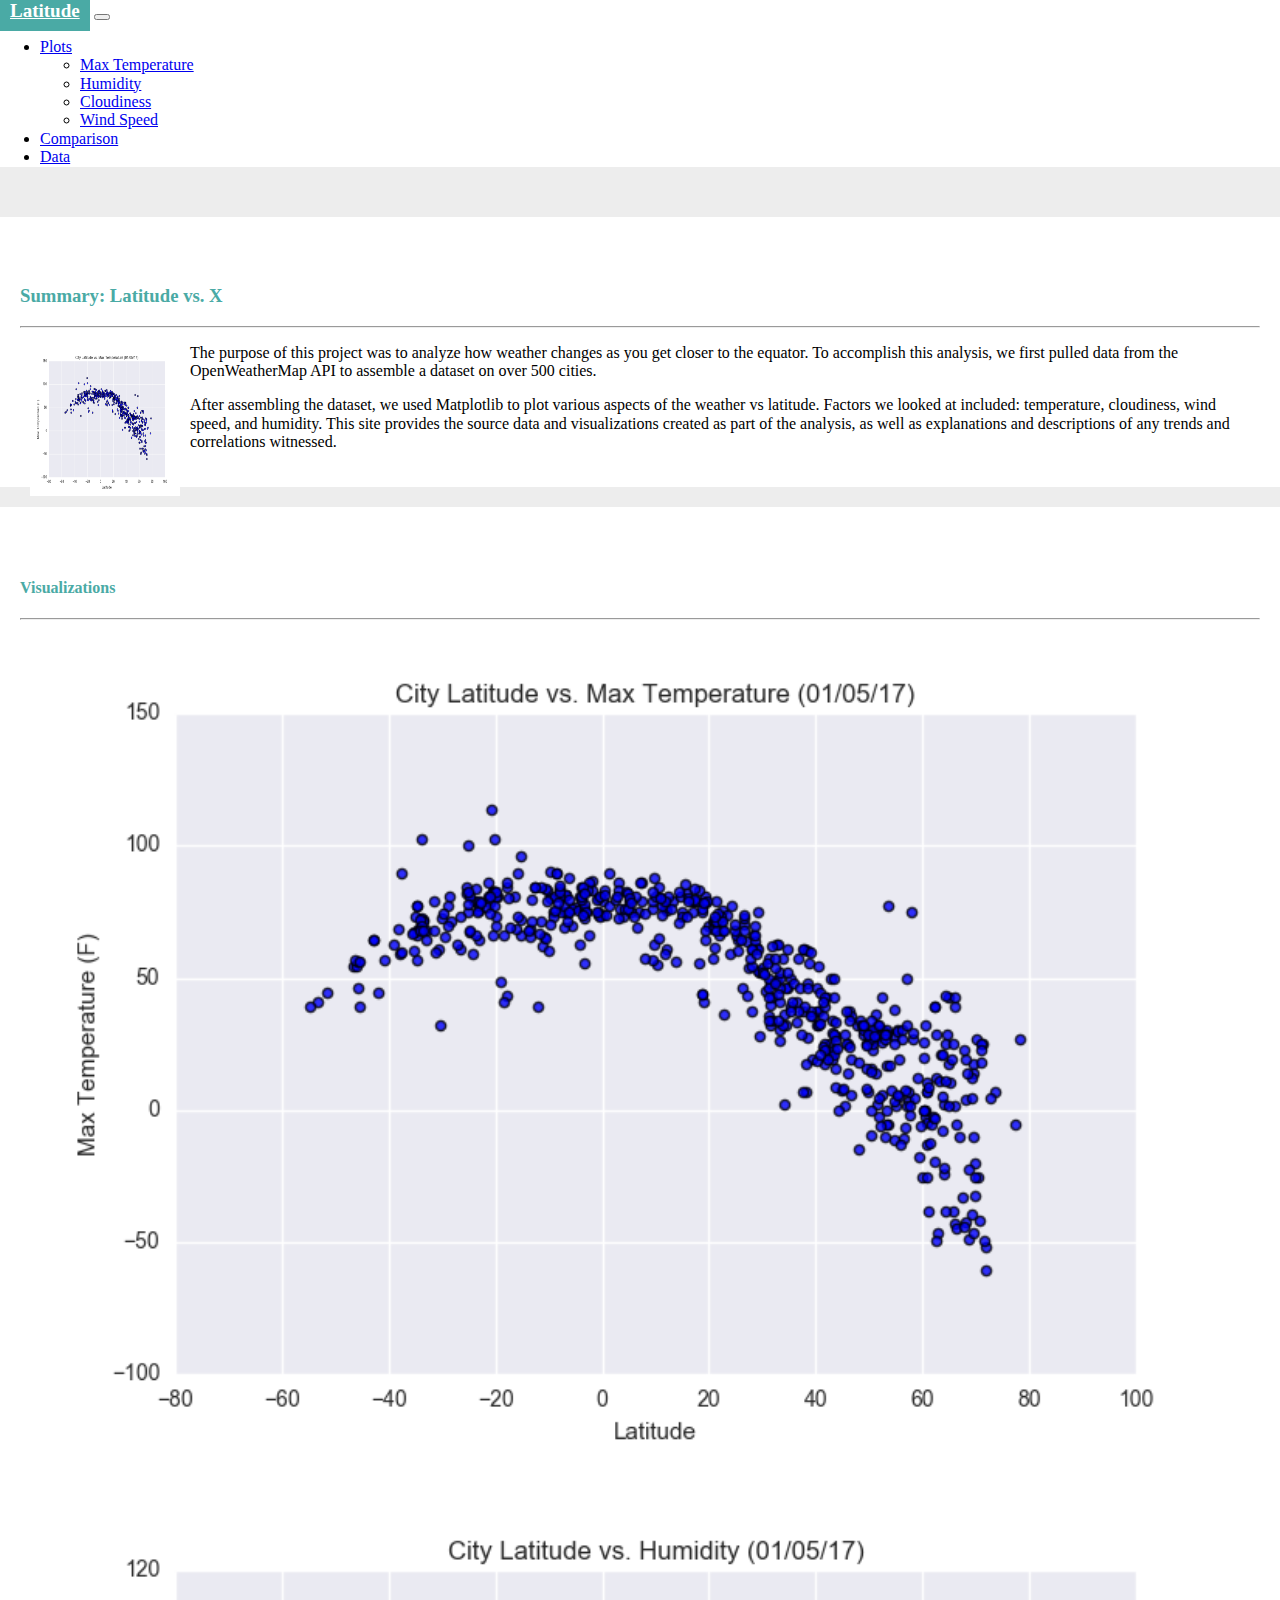
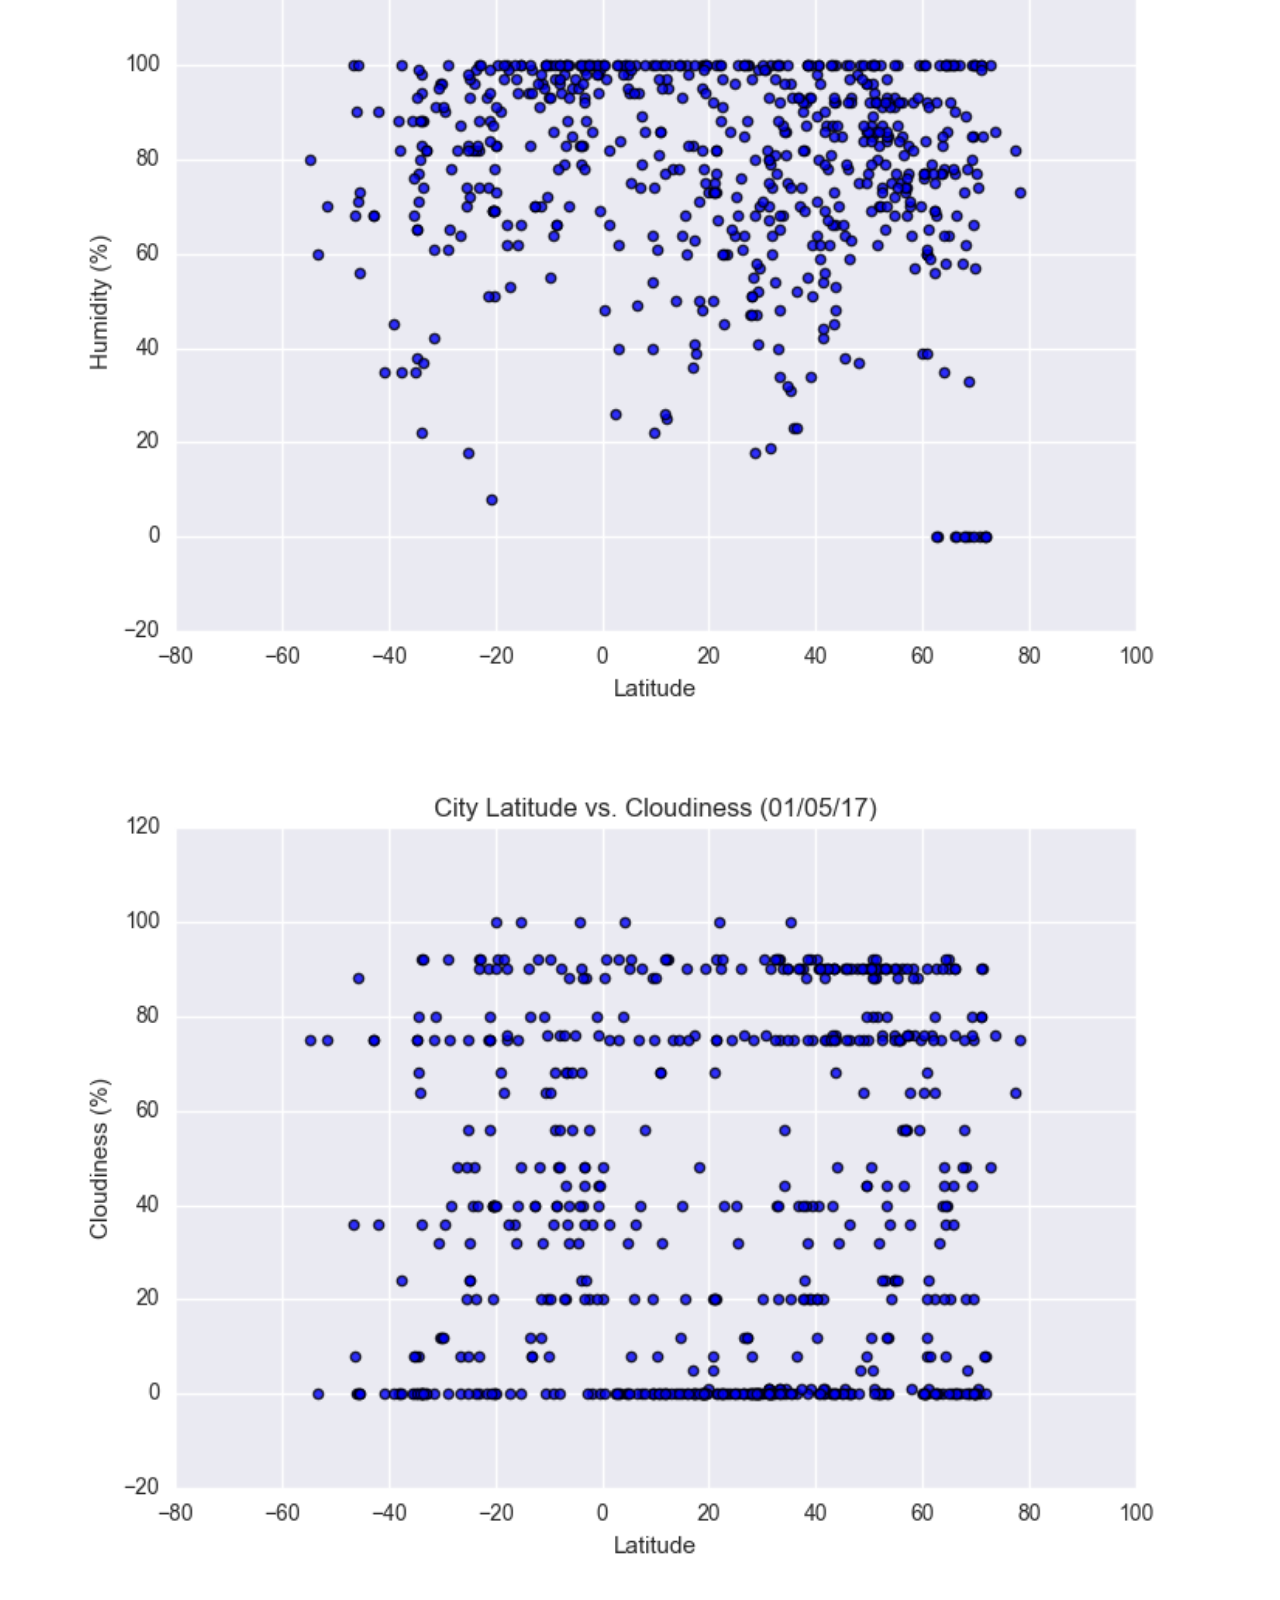
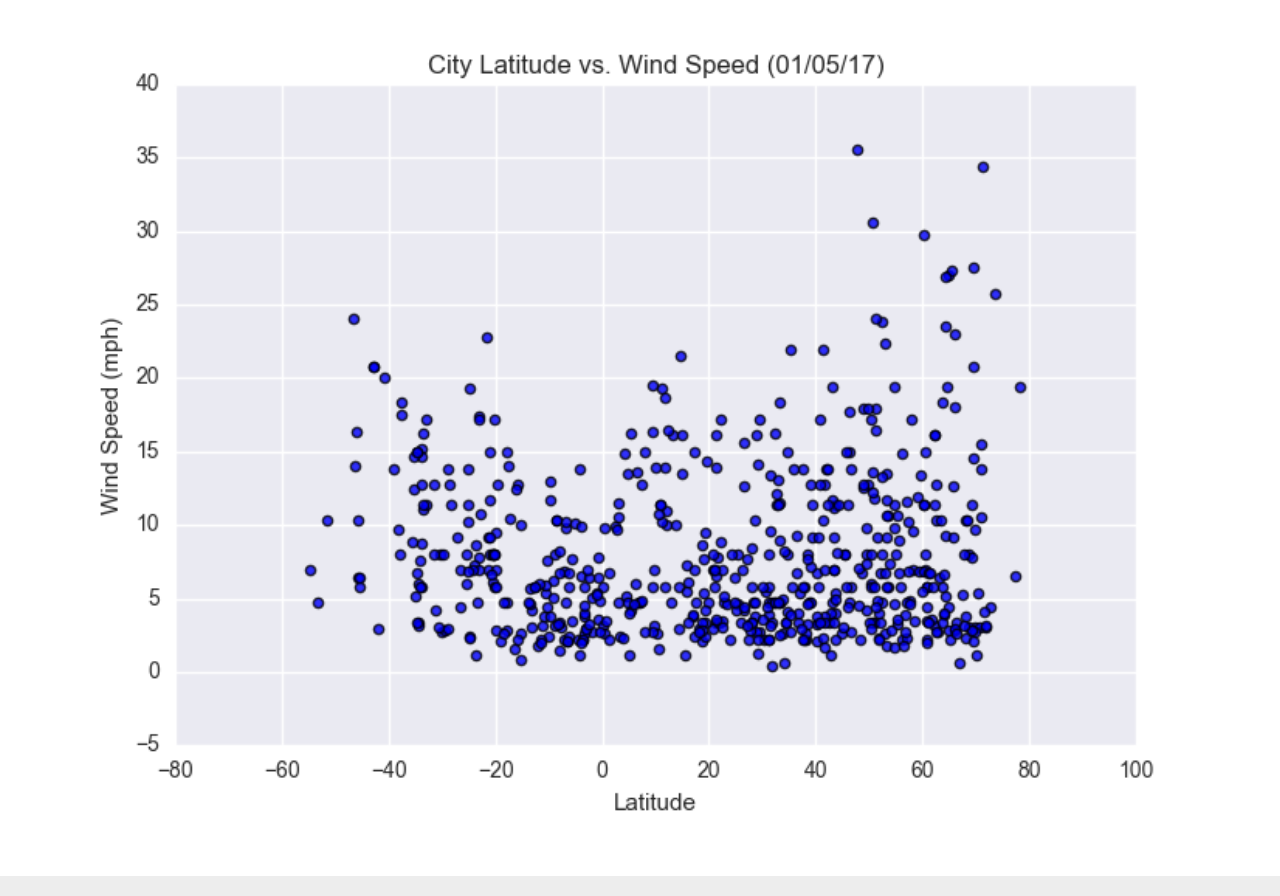
<file: WebVisualizations/index.html>
<!doctype html>
<html lang="en">
  <head>
    <!-- Required meta tags -->
    <meta charset="utf-8">
    <meta name="viewport" content="width=device-width, initial-scale=1">

    <!-- Bootstrap CSS -->
    <link href="https://cdn.jsdelivr.net/npm/bootstrap@5.0.0-beta2/dist/css/bootstrap.min.css" 
    rel="stylesheet" integrity="sha384-BmbxuPwQa2lc/FVzBcNJ7UAyJxM6wuqIj61tLrc4wSX0szH/Ev+nYRRuWlolflfl" 
    crossorigin="anonymous">
    <!-- CSS -->
    <link rel="stylesheet" href="Resources/normalize.css">
    <link rel="stylesheet" href="Resources/styles.css">

    <title>Latitude - Latitude Analysis</title>
  </head>
  <body>
    <nav class="navbar navbar-expand-lg navbar-light"  style="padding: 0px;">
      <div class="container-fluid">
        <a class="navbar-brand" href="index.html" style="color: #fff;">Latitude</a>
        <button class="navbar-toggler" type="button" data-bs-toggle="collapse" data-bs-target="#navbarNavDropdown" aria-controls="navbarNavDropdown" aria-expanded="false" aria-label="Toggle navigation">
          <span class="navbar-toggler-icon"></span>
        </button>
        <div class="collapse navbar-collapse flex-row-reverse" id="navbarNavDropdown">
          <ul class="navbar-nav">      
            <li class="nav-item dropdown">
              <a class="nav-link dropdown-toggle" href="#" id="navbarDropdownMenuLink" role="button" data-bs-toggle="dropdown" aria-expanded="false">
                Plots
              </a>
              <ul class="dropdown-menu" aria-labelledby="navbarDropdownMenuLink">
                <li><a class="dropdown-item" href="visualizations/max_temp.html">Max Temperature</a></li>
                <li><a class="dropdown-item" href="visualizations/humidity.html">Humidity</a></li>
                <li><a class="dropdown-item" href="visualizations/cloudiness.html">Cloudiness</a></li>
                <li><a class="dropdown-item" href="visualizations/wind_speed.html">Wind Speed</a></li>
              </ul>
            </li>
            <li class="nav-item">
              <a class="nav-link" href="comparison.html">Comparison</a>
            </li>
            <li class="nav-item">
              <a class="nav-link" href="data.html">Data</a>
            </li>
          </ul>
        </div>
      </div>
    </nav>
     
        <div class="container content">    
            <div class="row justify-content-center" >
              <div class="col-lg-auto divider">                                        
              </div>  
                <div class="col-lg-6 summary">
                    <div class="col-lg-12">
                        <h3>Summary: Latitude vs. X </h3>
                        <hr>
                        <div class="thumbnail">
                            <img class="txtwrap" src="assets/images/Fig1.png " alt="temperature" height="150px" width="150px">
                        </div>
                        <p>The purpose of this project was to analyze how weather changes as you get closer to the equator. To accomplish this analysis, we first pulled data from the OpenWeatherMap API to assemble a dataset on over 500 cities.  </p> 
                        
                        <p>After assembling the dataset, we used Matplotlib to plot various aspects of the weather vs latitude. Factors we looked at included: temperature, cloudiness, wind speed, and humidity. This site provides the source data and visualizations created as part of the analysis, as well as explanations and descriptions of any trends and correlations witnessed.</p>
                    </div>
                </div>            
                <div class="col-lg-auto divider">
                </div> 
                <div class="col-lg-3 visualizations card-padding">
                  <div class="card"></div>
                    <div class="col-lg-12">
                        <h4>Visualizations</h4>
                        <hr>
                        <div class="row">
                            <div class="col-3 col-lg-6">
                                <a href="visualizations/max_temp.html"><img src="assets/images/Fig1.png" width="100%"  alt="temperature"></a> 
                            </div>
                            <div class="col-3 col-lg-6">
                                <a href="visualizations/humidity.html"><img src="assets/images/Fig2.png" width="100%" alt="humidity"></a>
                            </div>                       
                            <div class="col-3 col-lg-6">
                                <a href="visualizations/cloudiness.html"><img src="assets/images/Fig3.png" width="100%"  alt="cloudiness"></a>
                            </div>    
                            <div class="col-3 col-lg-6">
                                <a href="visualizations/wind_speed.html"><img src="assets/images/Fig4.png"width="100%"  alt="wind speed"></a>
                            </div>
                        </div>
                    </div>
                </div>
                <div class="col-lg-3 divider">                                        
                </div>
            </div>
        </div>       


    
    <script src="https://cdn.jsdelivr.net/npm/bootstrap@5.0.0-beta2/dist/js/bootstrap.bundle.min.js" integrity="sha384-b5kHyXgcpbZJO/tY9Ul7kGkf1S0CWuKcCD38l8YkeH8z8QjE0GmW1gYU5S9FOnJ0" crossorigin="anonymous"></script>
    <!--
    <script src="https://cdn.jsdelivr.net/npm/@popperjs/core@2.6.0/dist/umd/popper.min.js" integrity="sha384-KsvD1yqQ1/1+IA7gi3P0tyJcT3vR+NdBTt13hSJ2lnve8agRGXTTyNaBYmCR/Nwi" crossorigin="anonymous"></script>
    <script src="https://cdn.jsdelivr.net/npm/bootstrap@5.0.0-beta2/dist/js/bootstrap.min.js" integrity="sha384-nsg8ua9HAw1y0W1btsyWgBklPnCUAFLuTMS2G72MMONqmOymq585AcH49TLBQObG" crossorigin="anonymous"></script>
    -->
  </body>
</html>
</file>
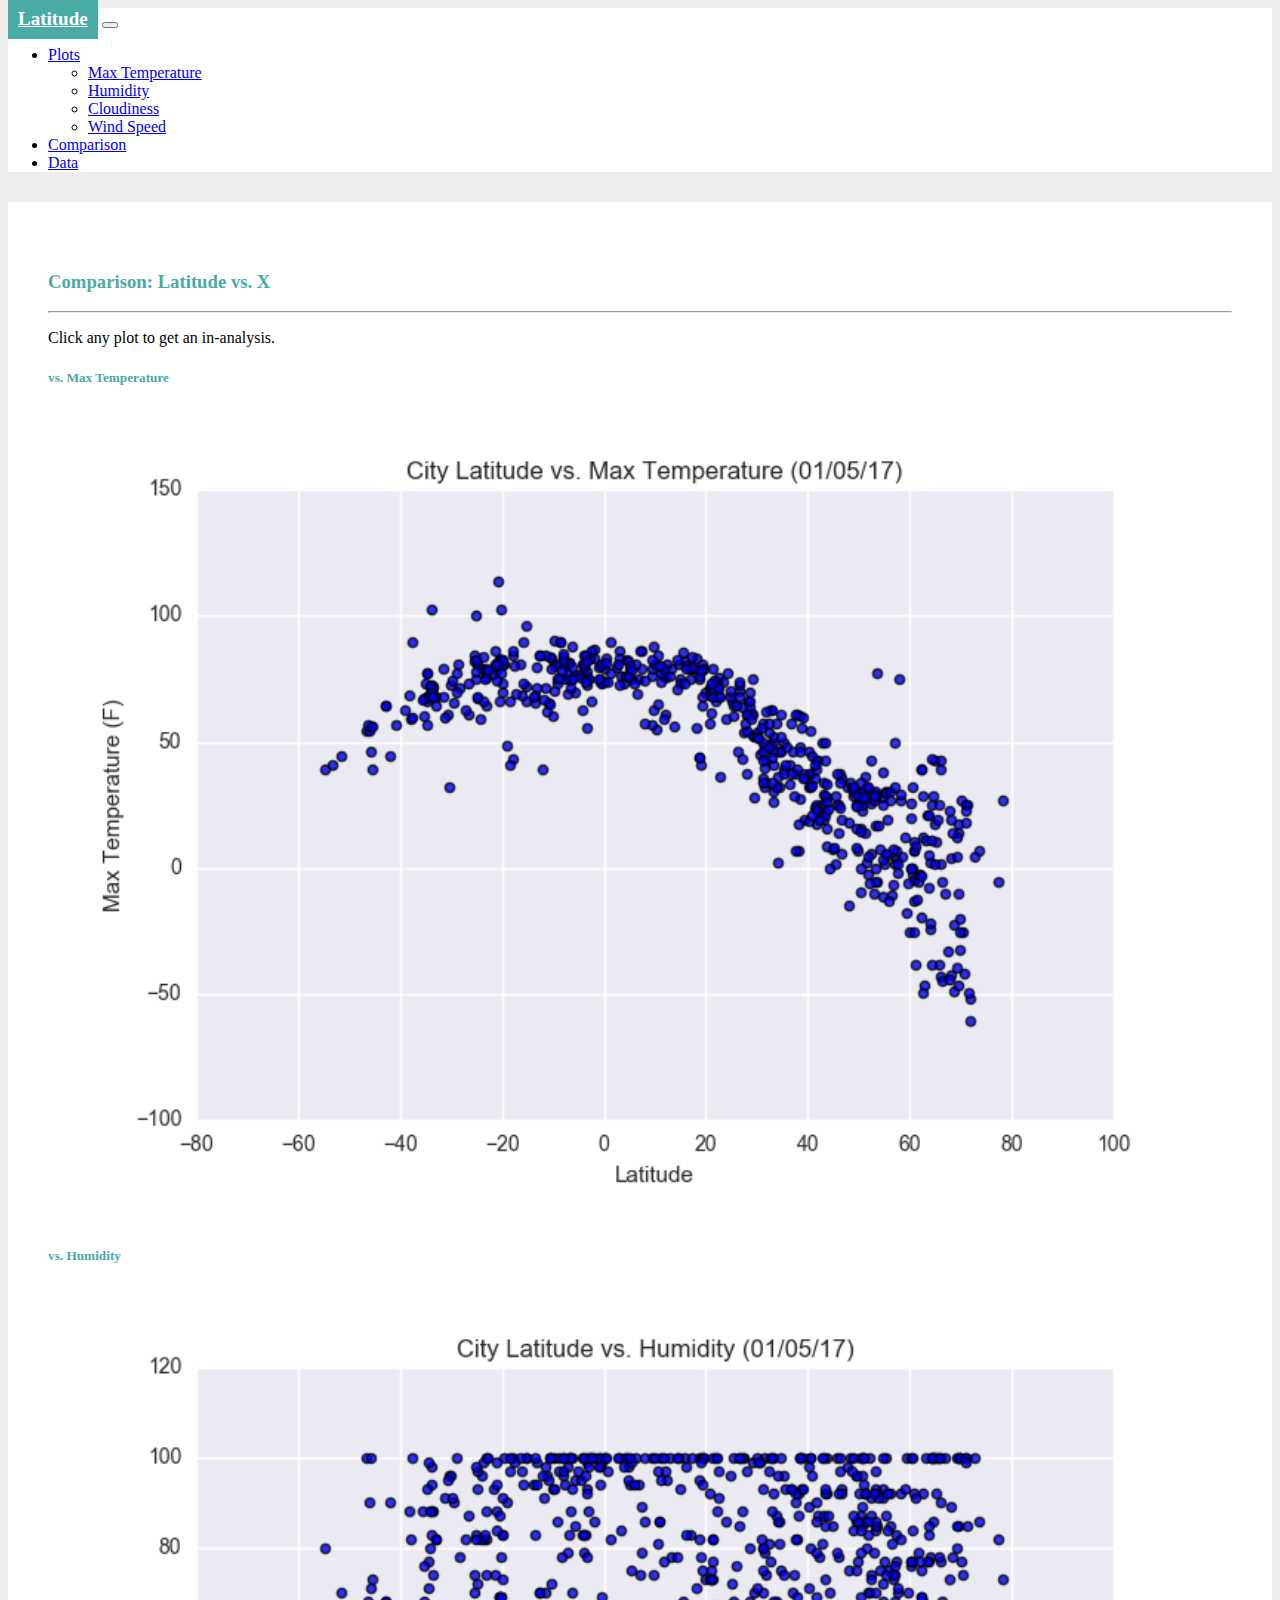
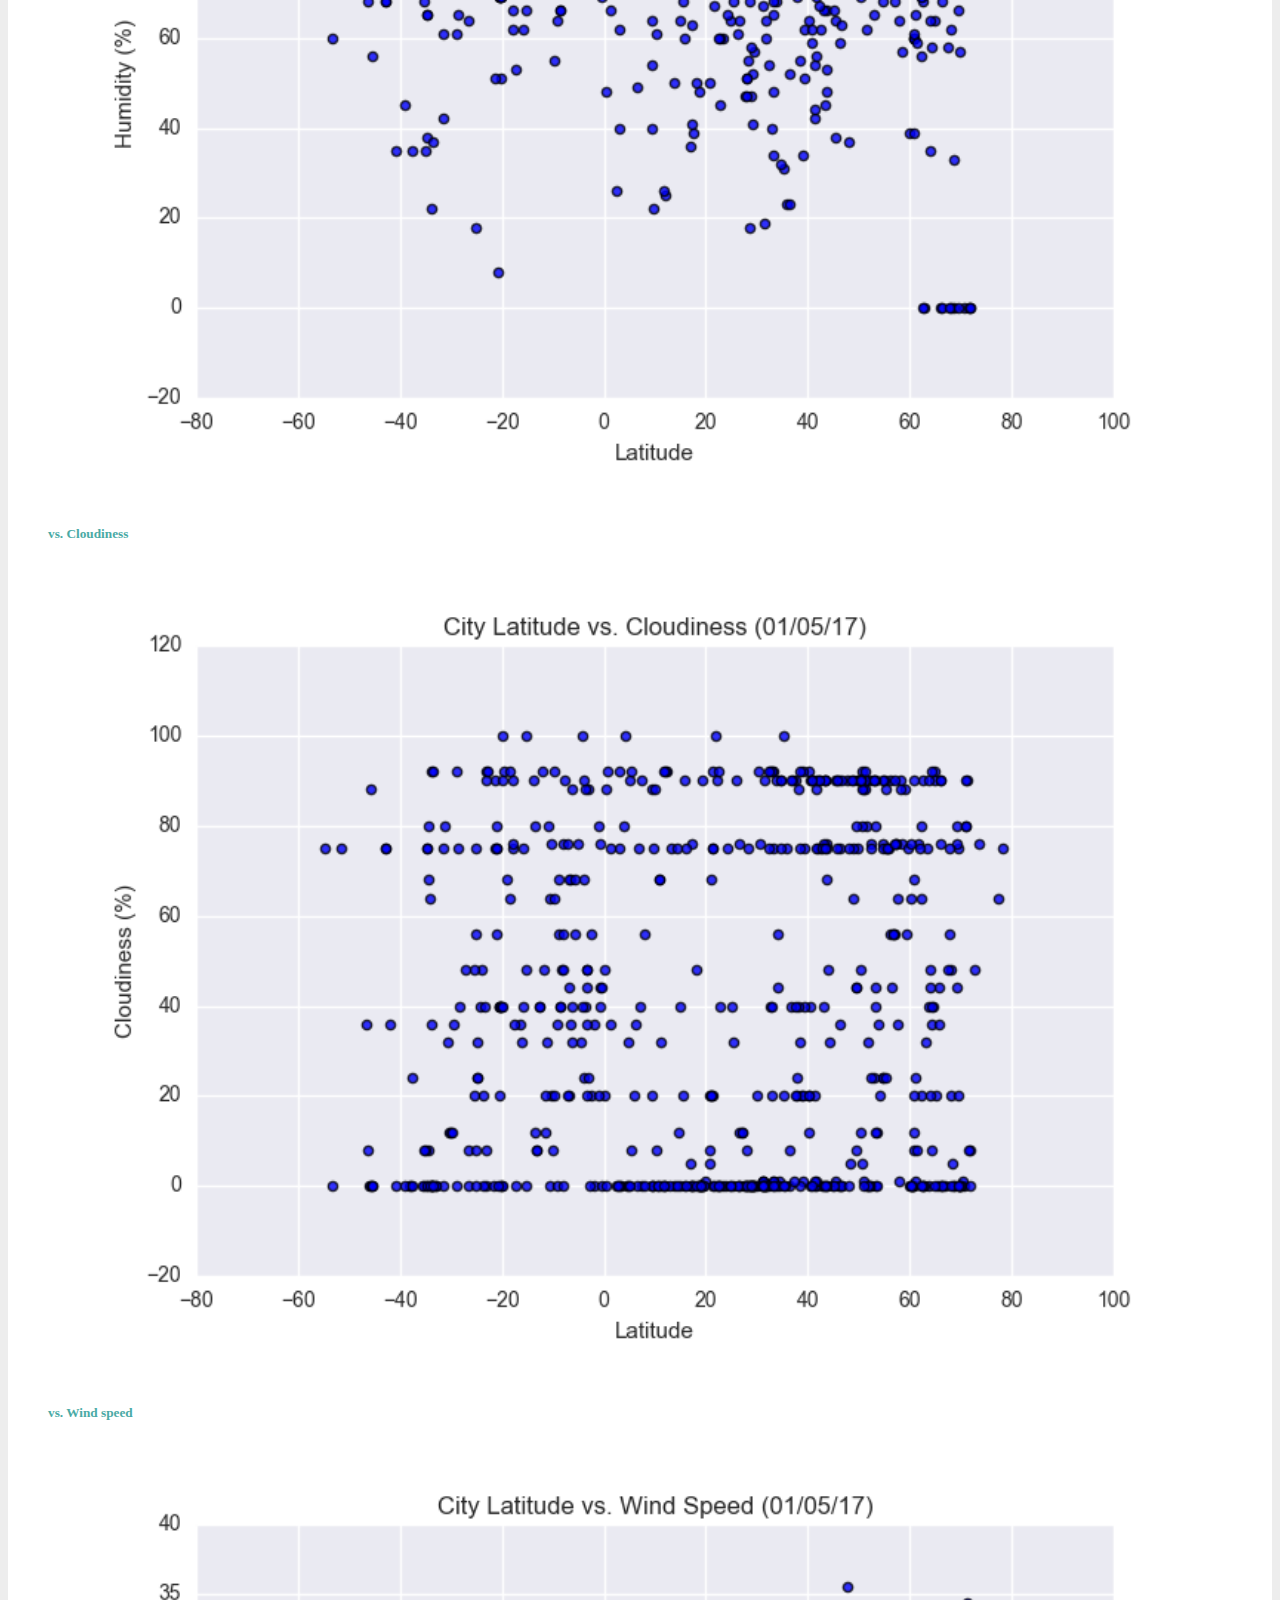
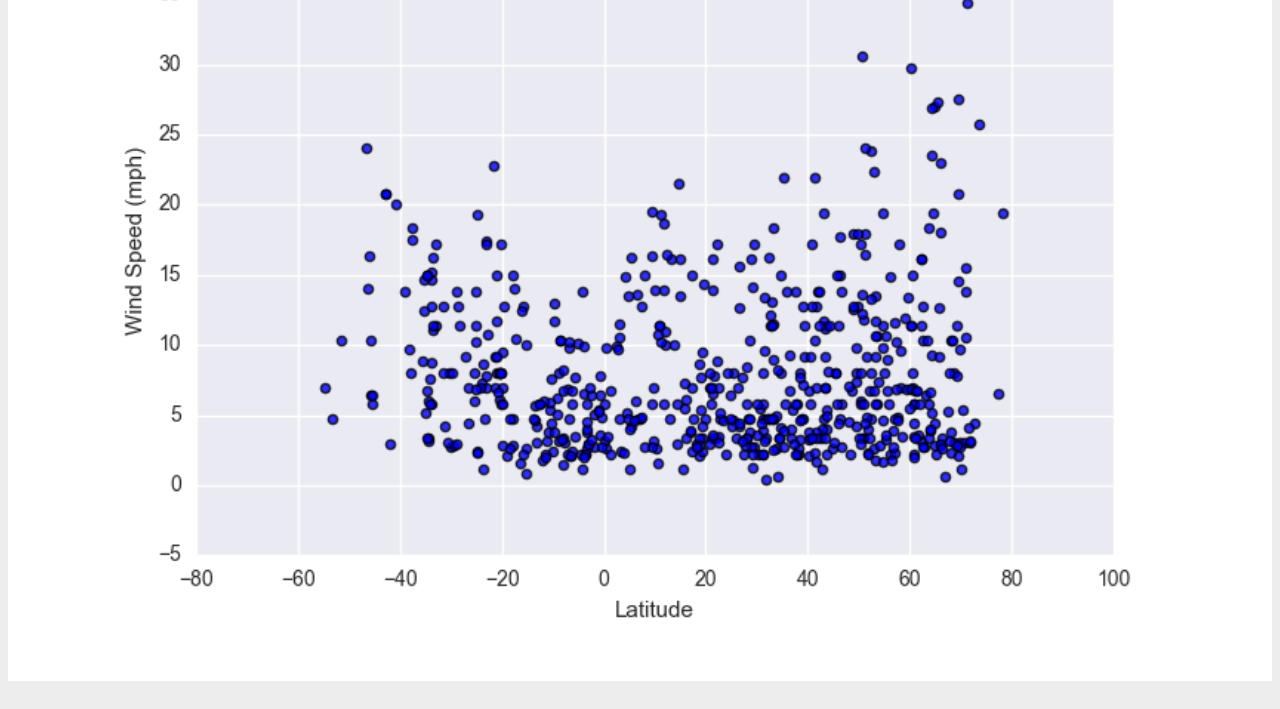
<file: WebVisualizations/comparison.html>
<!doctype html>
<html lang="en">
  <head>
    <!-- Required meta tags -->
    <meta charset="utf-8">
    <meta name="viewport" content="width=device-width, initial-scale=1">

    <!-- Bootstrap CSS -->
    <link href="https://cdn.jsdelivr.net/npm/bootstrap@5.0.0-beta2/dist/css/bootstrap.min.css" 
    rel="stylesheet" integrity="sha384-BmbxuPwQa2lc/FVzBcNJ7UAyJxM6wuqIj61tLrc4wSX0szH/Ev+nYRRuWlolflfl" 
    crossorigin="anonymous">
    <!-- CSS -->
    <link rel="stylesheet" href="Resources/styles.css">
    <link rel="stylesheet" href="Resources/styles.css">

    <title>Comparison : Latitude vs X</title>
  </head>
  <body>
    <nav class="navbar navbar-expand-lg navbar-light"  style="padding: 0px;">
      <div class="container-fluid">
        <a class="navbar-brand" href="index.html" style="color: #fff;">Latitude</a>
        <button class="navbar-toggler" type="button" data-bs-toggle="collapse" data-bs-target="#navbarNavDropdown" aria-controls="navbarNavDropdown" aria-expanded="false" aria-label="Toggle navigation">
          <span class="navbar-toggler-icon"></span>
        </button>
        <div class="collapse navbar-collapse flex-row-reverse" id="navbarNavDropdown">
          <ul class="navbar-nav">      
            <li class="nav-item dropdown">
              <a class="nav-link dropdown-toggle" href="#" id="navbarDropdownMenuLink" role="button" data-bs-toggle="dropdown" aria-expanded="false">
                Plots
              </a>
              <ul class="dropdown-menu" aria-labelledby="navbarDropdownMenuLink">
                <li><a class="dropdown-item" href="visualizations/max_temp.html">Max Temperature</a></li>
                <li><a class="dropdown-item" href="visualizations/humidity.html">Humidity</a></li>
                <li><a class="dropdown-item" href="visualizations/cloudiness.html">Cloudiness</a></li>
                <li><a class="dropdown-item" href="visualizations/wind_speed.html">Wind Speed</a></li>
              </ul>
            </li>
            <li class="nav-item">
              <a class="nav-link" href="comparison.html">Comparison</a>
            </li>
            <li class="nav-item">
              <a class="nav-link" href="data.html">Data</a>
            </li>
          </ul>
        </div>
      </div>
    </nav>

      <div class="container content">    
        <div class="row justify-content-center" >
            
            <div class="col-xs-12 col-sm-12 col-md-12 col-lg-12 comparison">
                <h3>Comparison: Latitude vs. X</h3>
                <hr>                    
                <p>Click any plot to get an in-analysis.  </p>
               <div class="container">
                    <div class="row">
                        <div class="col-xs-12 col-sm-12 col-md-6 col-lg-6">
                            <h5 class="text-center">vs. Max Temperature</h5>
                            <a href="visualizations/max_temp.html"><img src="assets/images/Fig1.png" width="100%"  alt="temperature"></a> 
                        </div>
                        <div class="col-xs-12 col-sm-12 col-md-6 col-lg-6">
                            <h5 class="text-center">vs. Humidity</h5>
                            <a href="visualizations/humidity.html"><img src="assets/images/Fig2.png" width="100%" alt="humidity"></a>
                        </div>                       
                        <div class="col-xs-12 col-sm-12 col-md-6 col-lg-6">
                            <h5 class="text-center">vs. Cloudiness</h5>
                            <a href="visualizations/cloudiness.html"><img src="assets/images/Fig3.png" width="100%"  alt="cloudiness"></a>
                        </div>    
                        <div class="col-xs-12 col-sm-12 col-md-6 col-lg-6">
                            <h5 class="text-center">vs. Wind speed</h5>
                            <a href="visualizations/wind_speed.html"><img src="assets/images/Fig4.png"width="100%"  alt="windspeed"></a>
                        </div>
                    </div>
                    
                </div>                    
            </div>
            <div class="col-lg-3 divider">                                        
            </div>
        </div>
    </div>

    <script src="https://cdn.jsdelivr.net/npm/bootstrap@5.0.0-beta2/dist/js/bootstrap.bundle.min.js" integrity="sha384-b5kHyXgcpbZJO/tY9Ul7kGkf1S0CWuKcCD38l8YkeH8z8QjE0GmW1gYU5S9FOnJ0" crossorigin="anonymous"></script>
    <!--
    <script src="https://cdn.jsdelivr.net/npm/@popperjs/core@2.6.0/dist/umd/popper.min.js" integrity="sha384-KsvD1yqQ1/1+IA7gi3P0tyJcT3vR+NdBTt13hSJ2lnve8agRGXTTyNaBYmCR/Nwi" crossorigin="anonymous"></script>
    <script src="https://cdn.jsdelivr.net/npm/bootstrap@5.0.0-beta2/dist/js/bootstrap.min.js" integrity="sha384-nsg8ua9HAw1y0W1btsyWgBklPnCUAFLuTMS2G72MMONqmOymq585AcH49TLBQObG" crossorigin="anonymous"></script>
    -->
  </body>
</html>
</file>
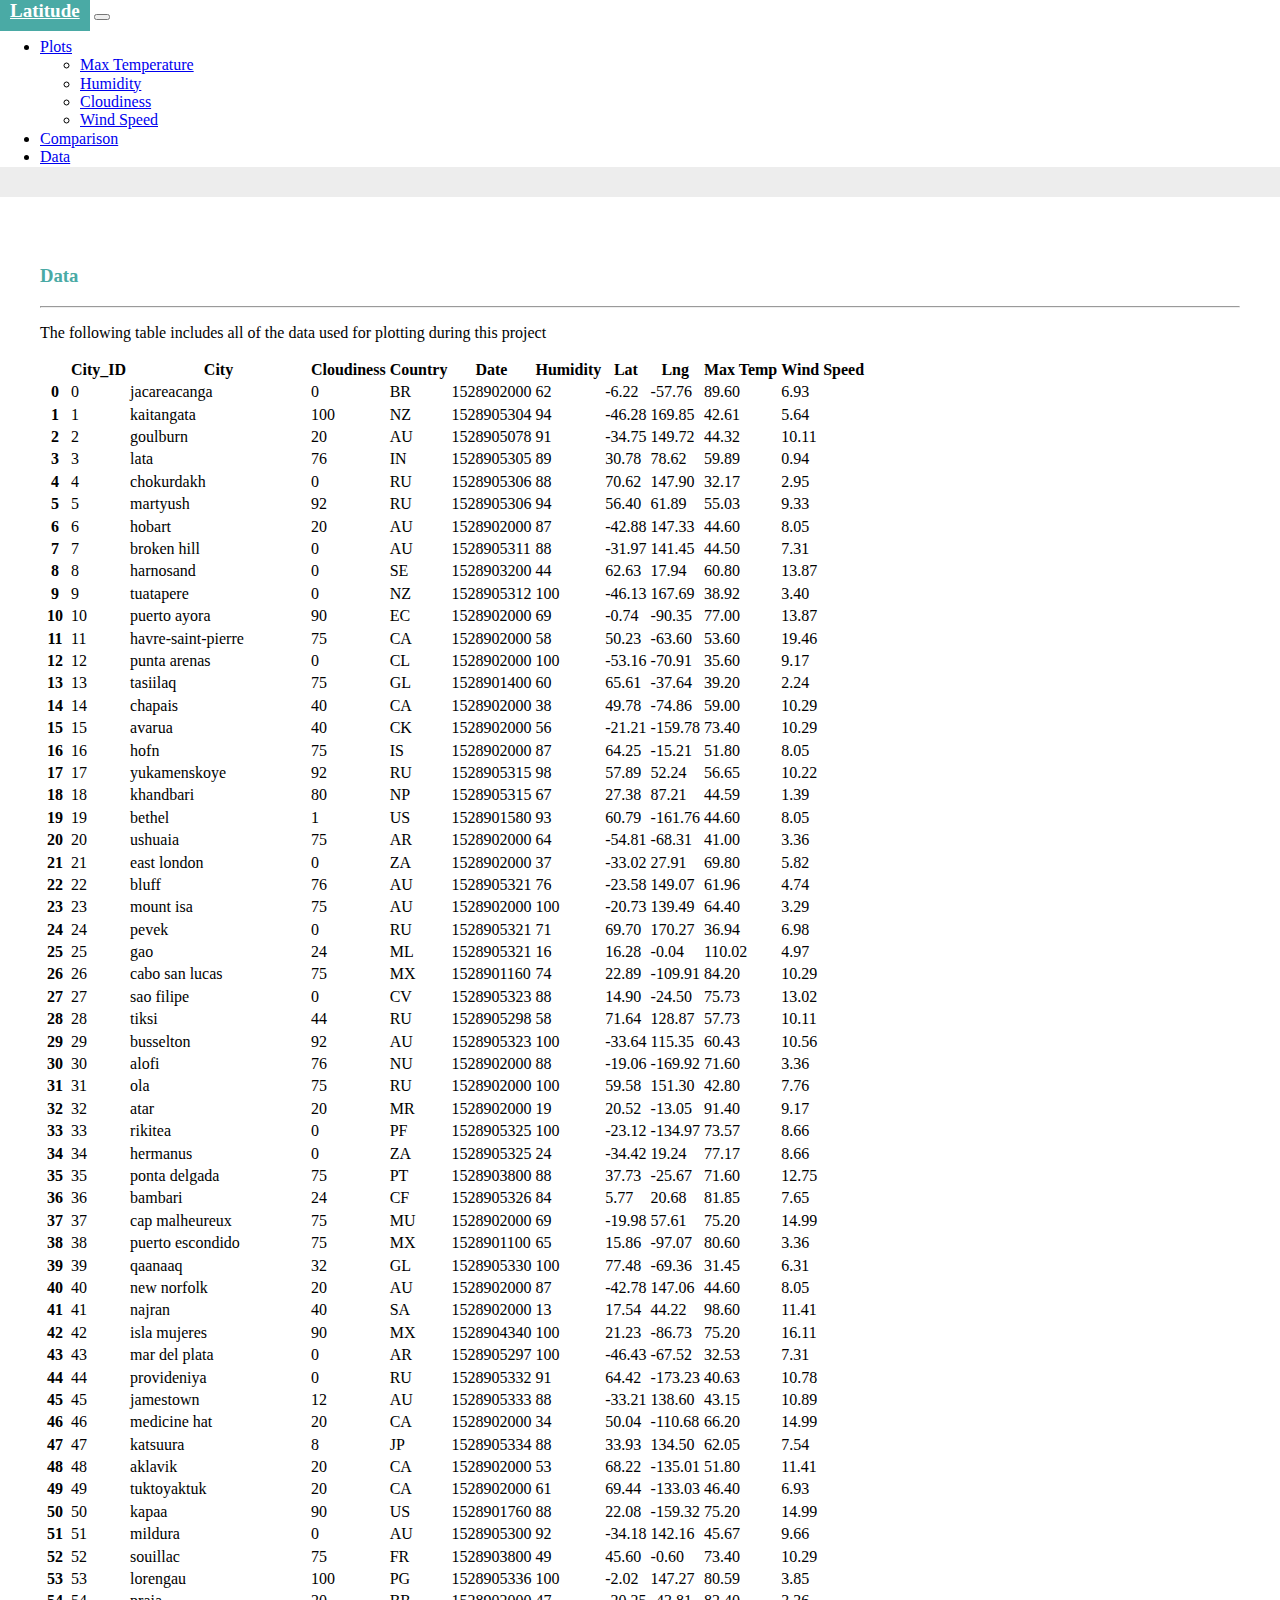
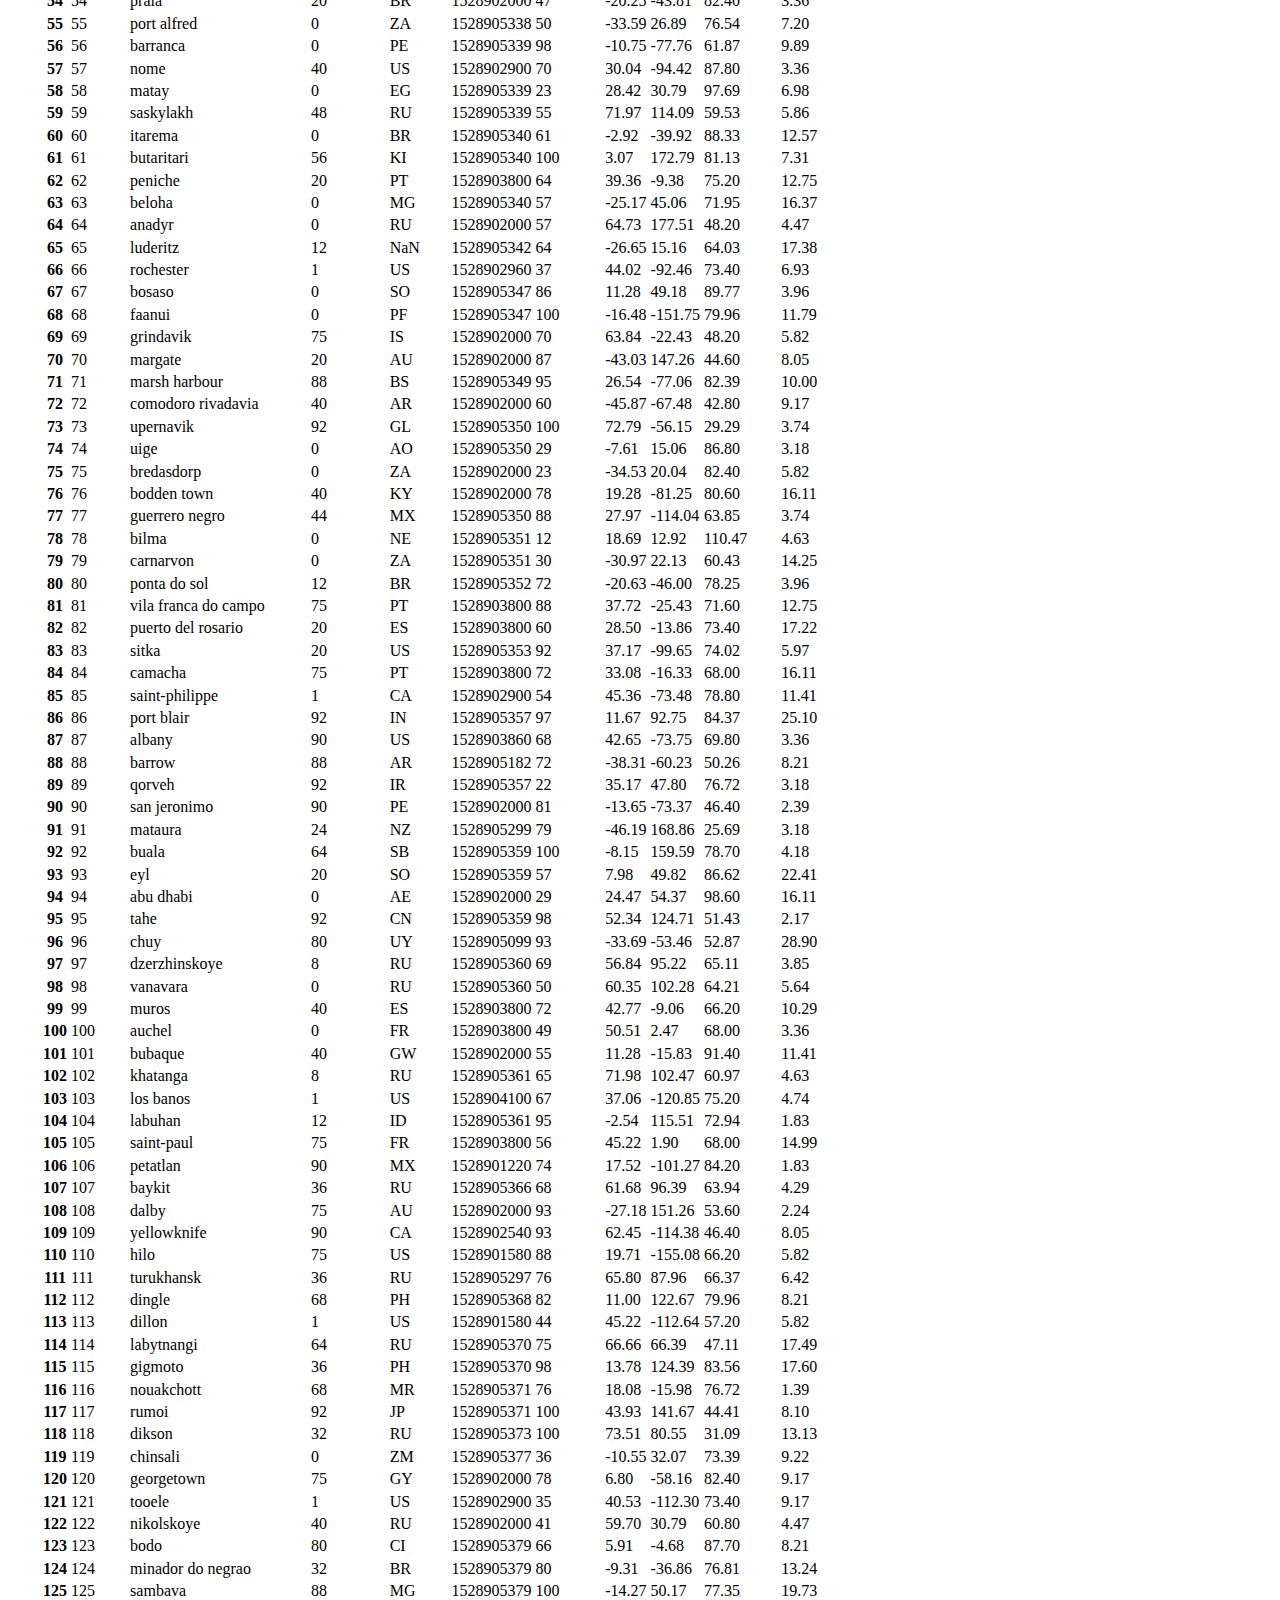
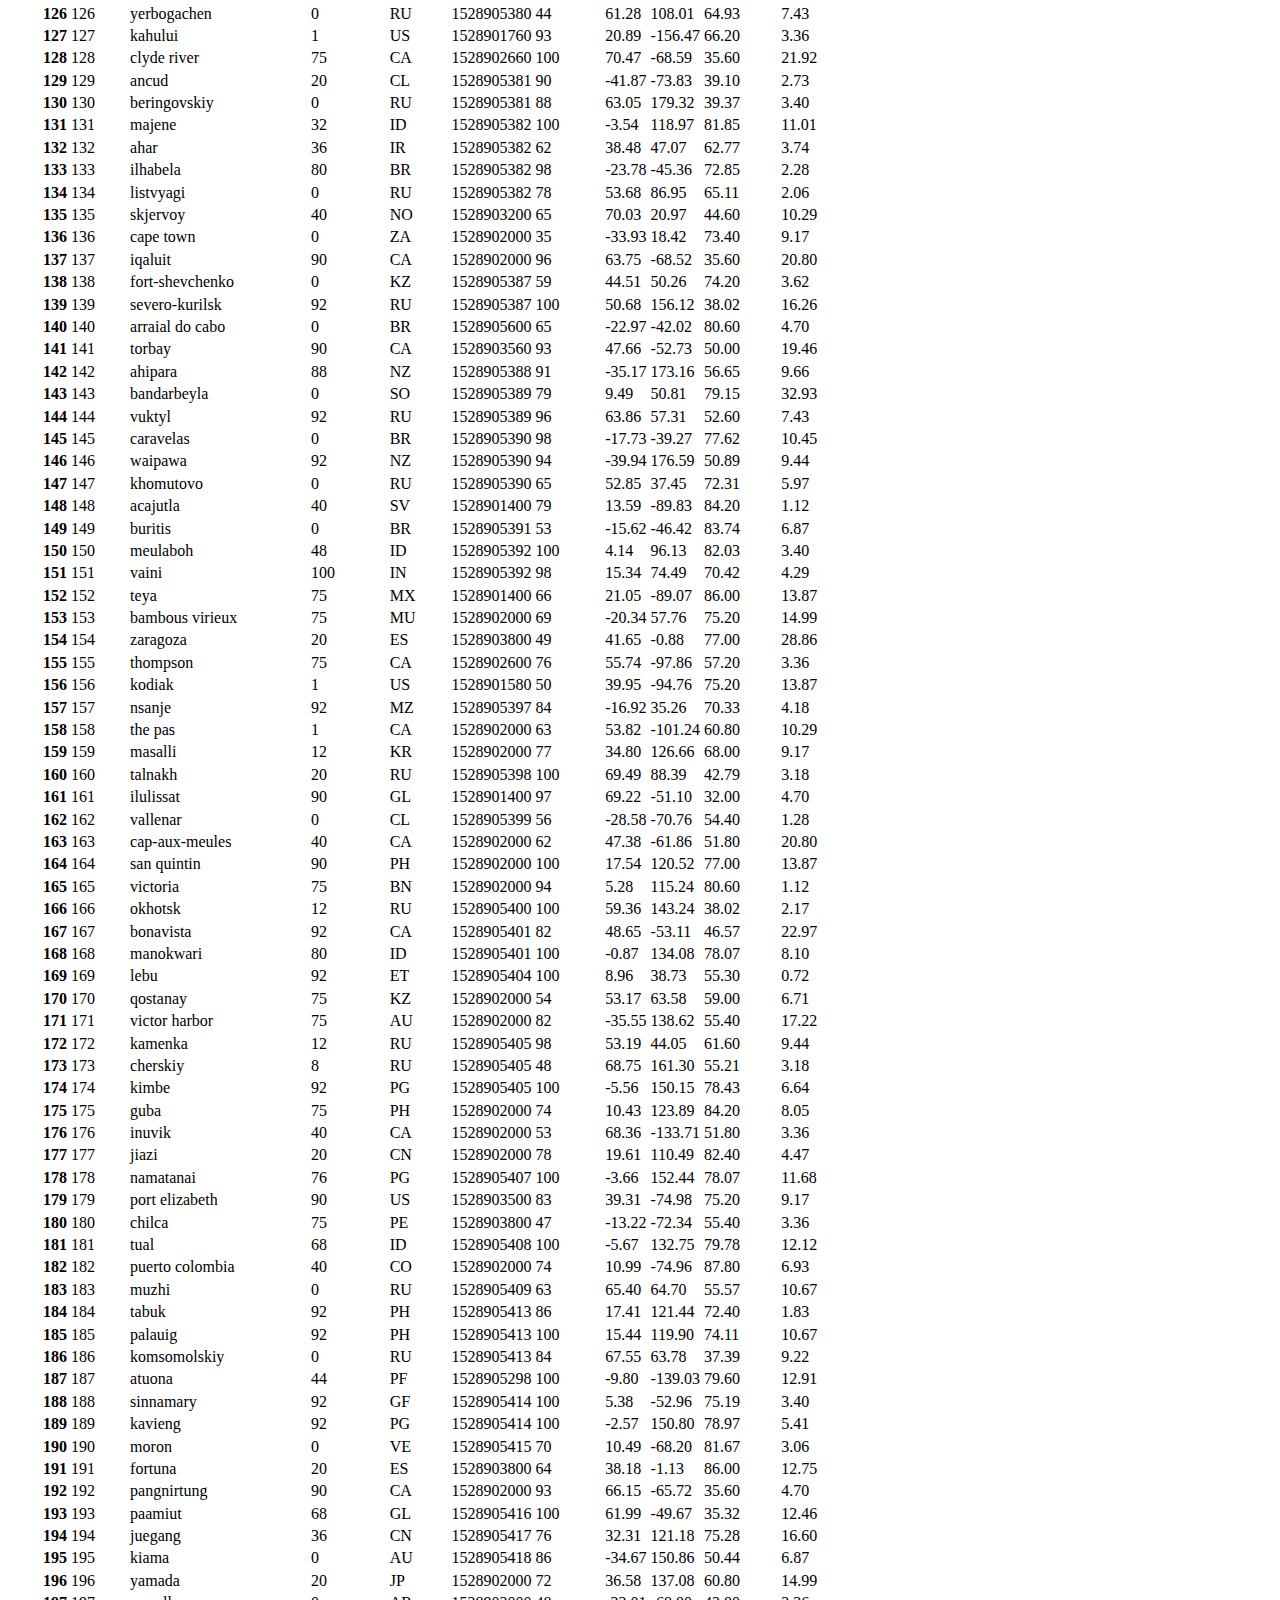
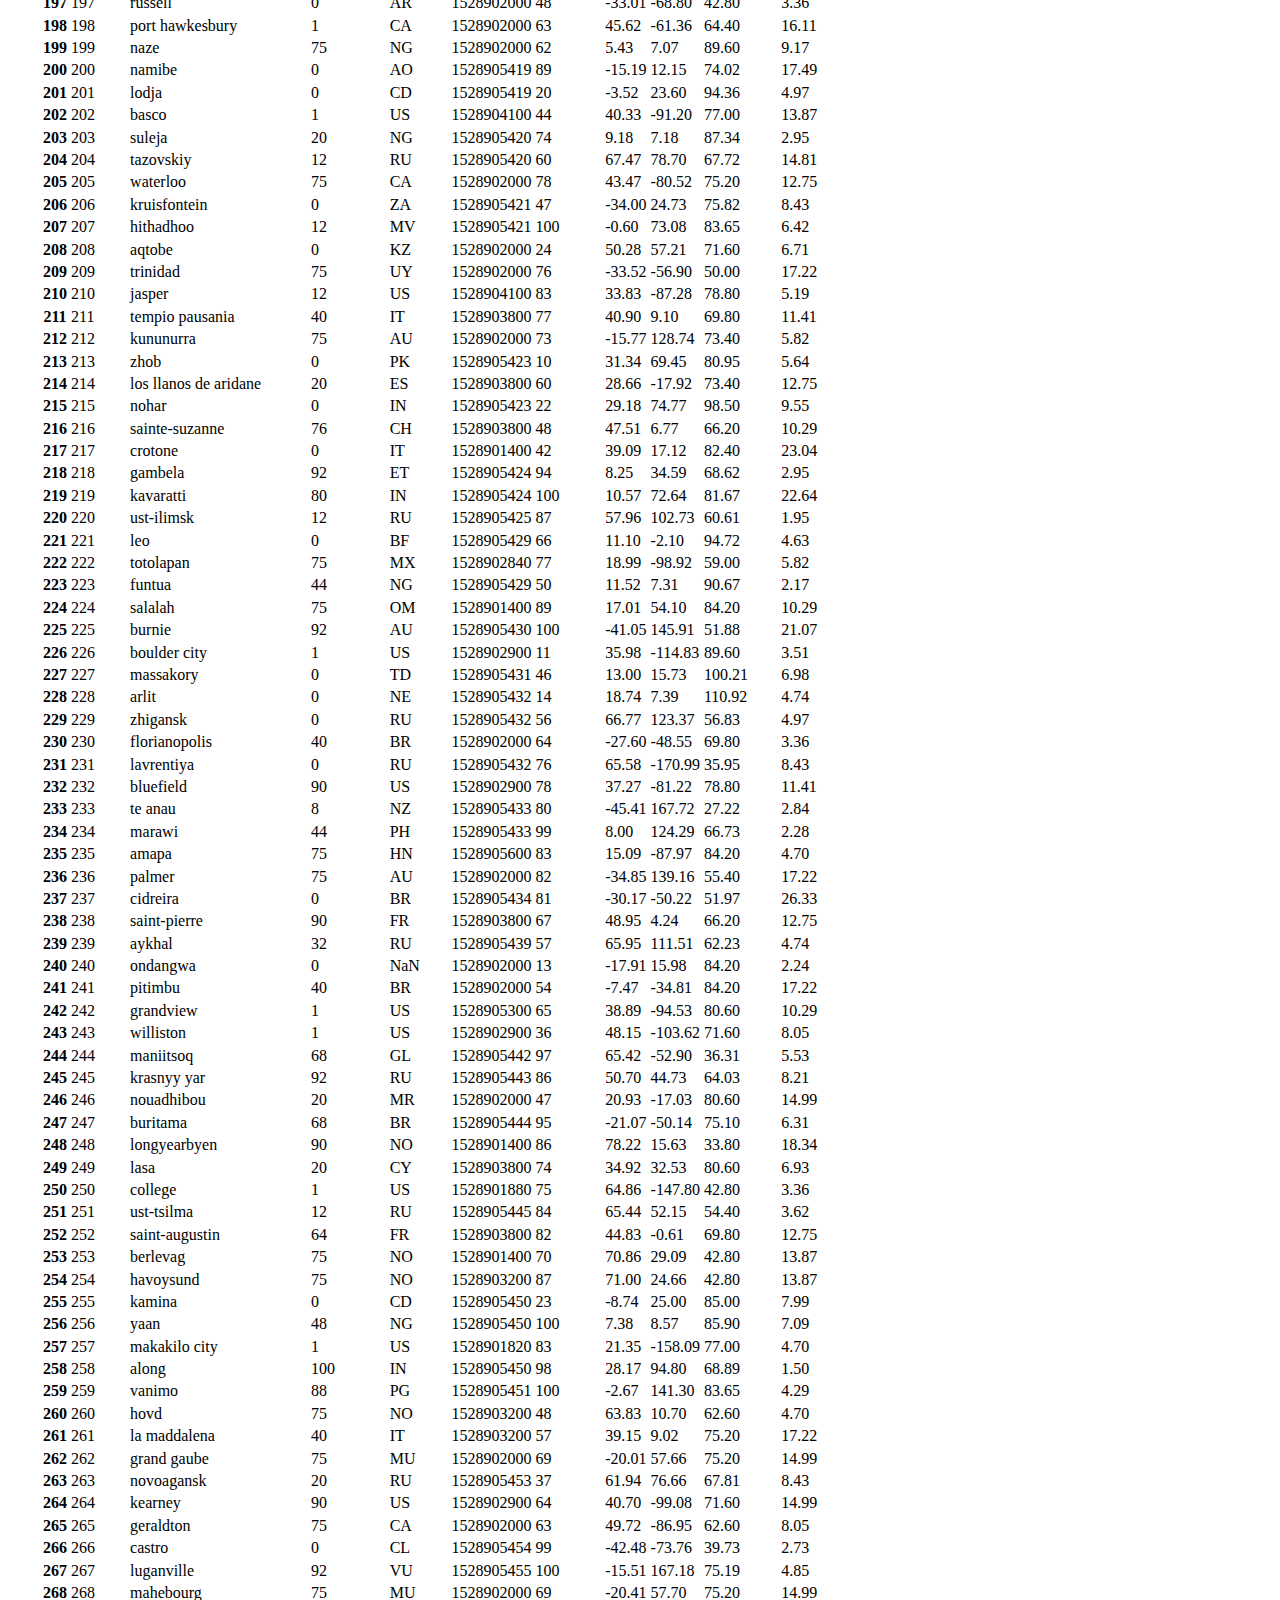
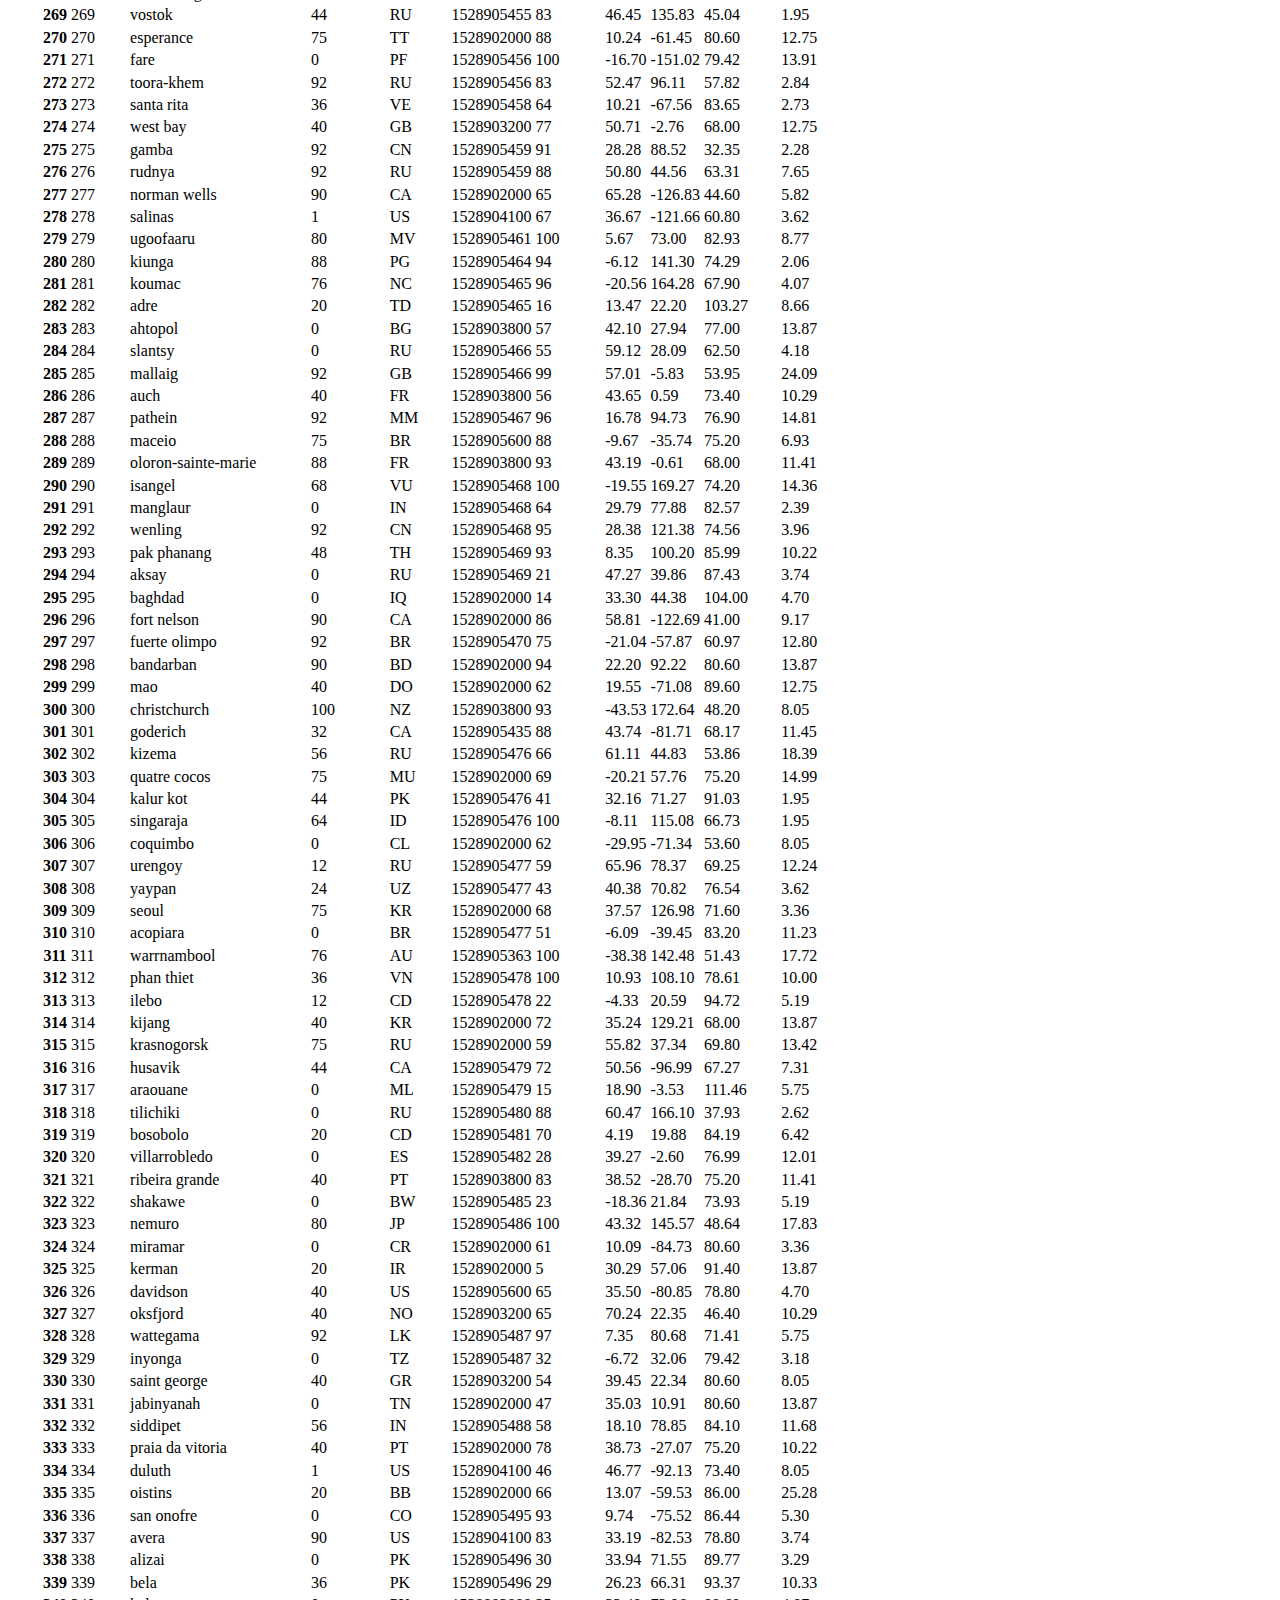
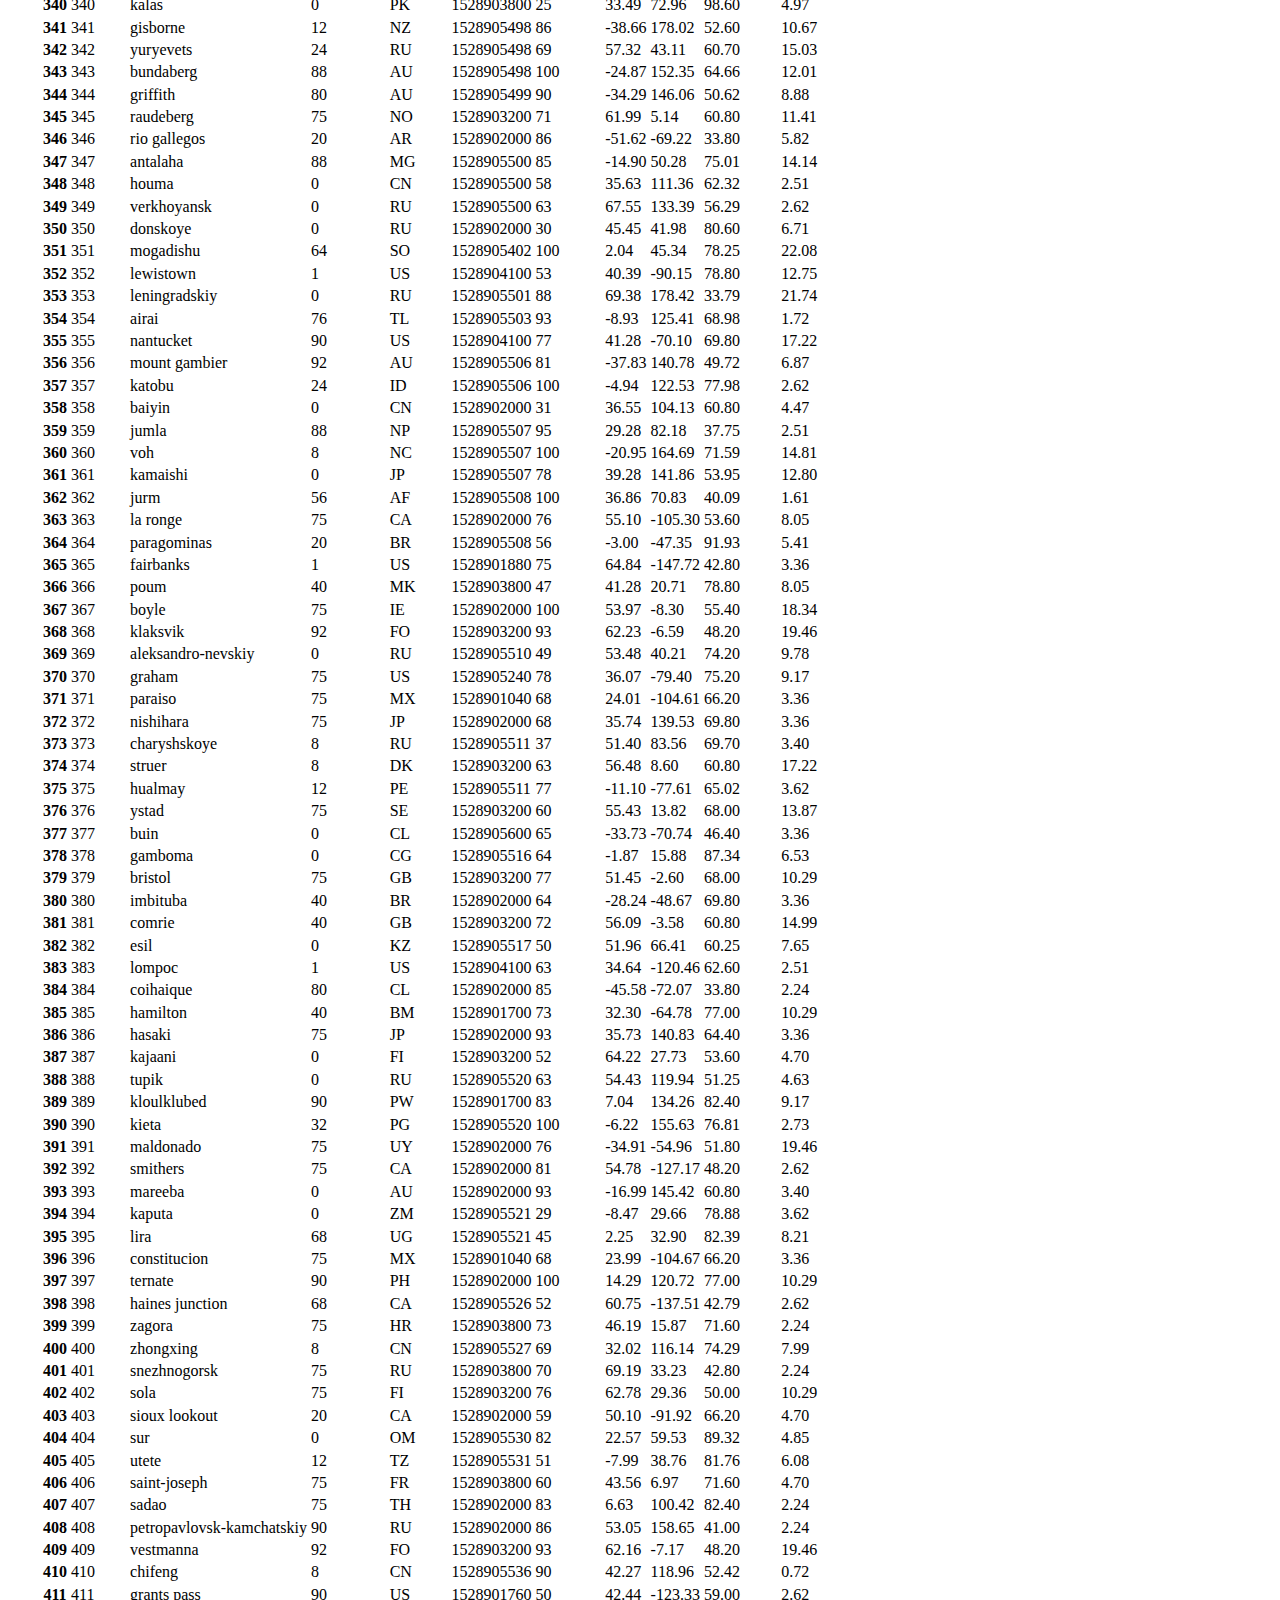
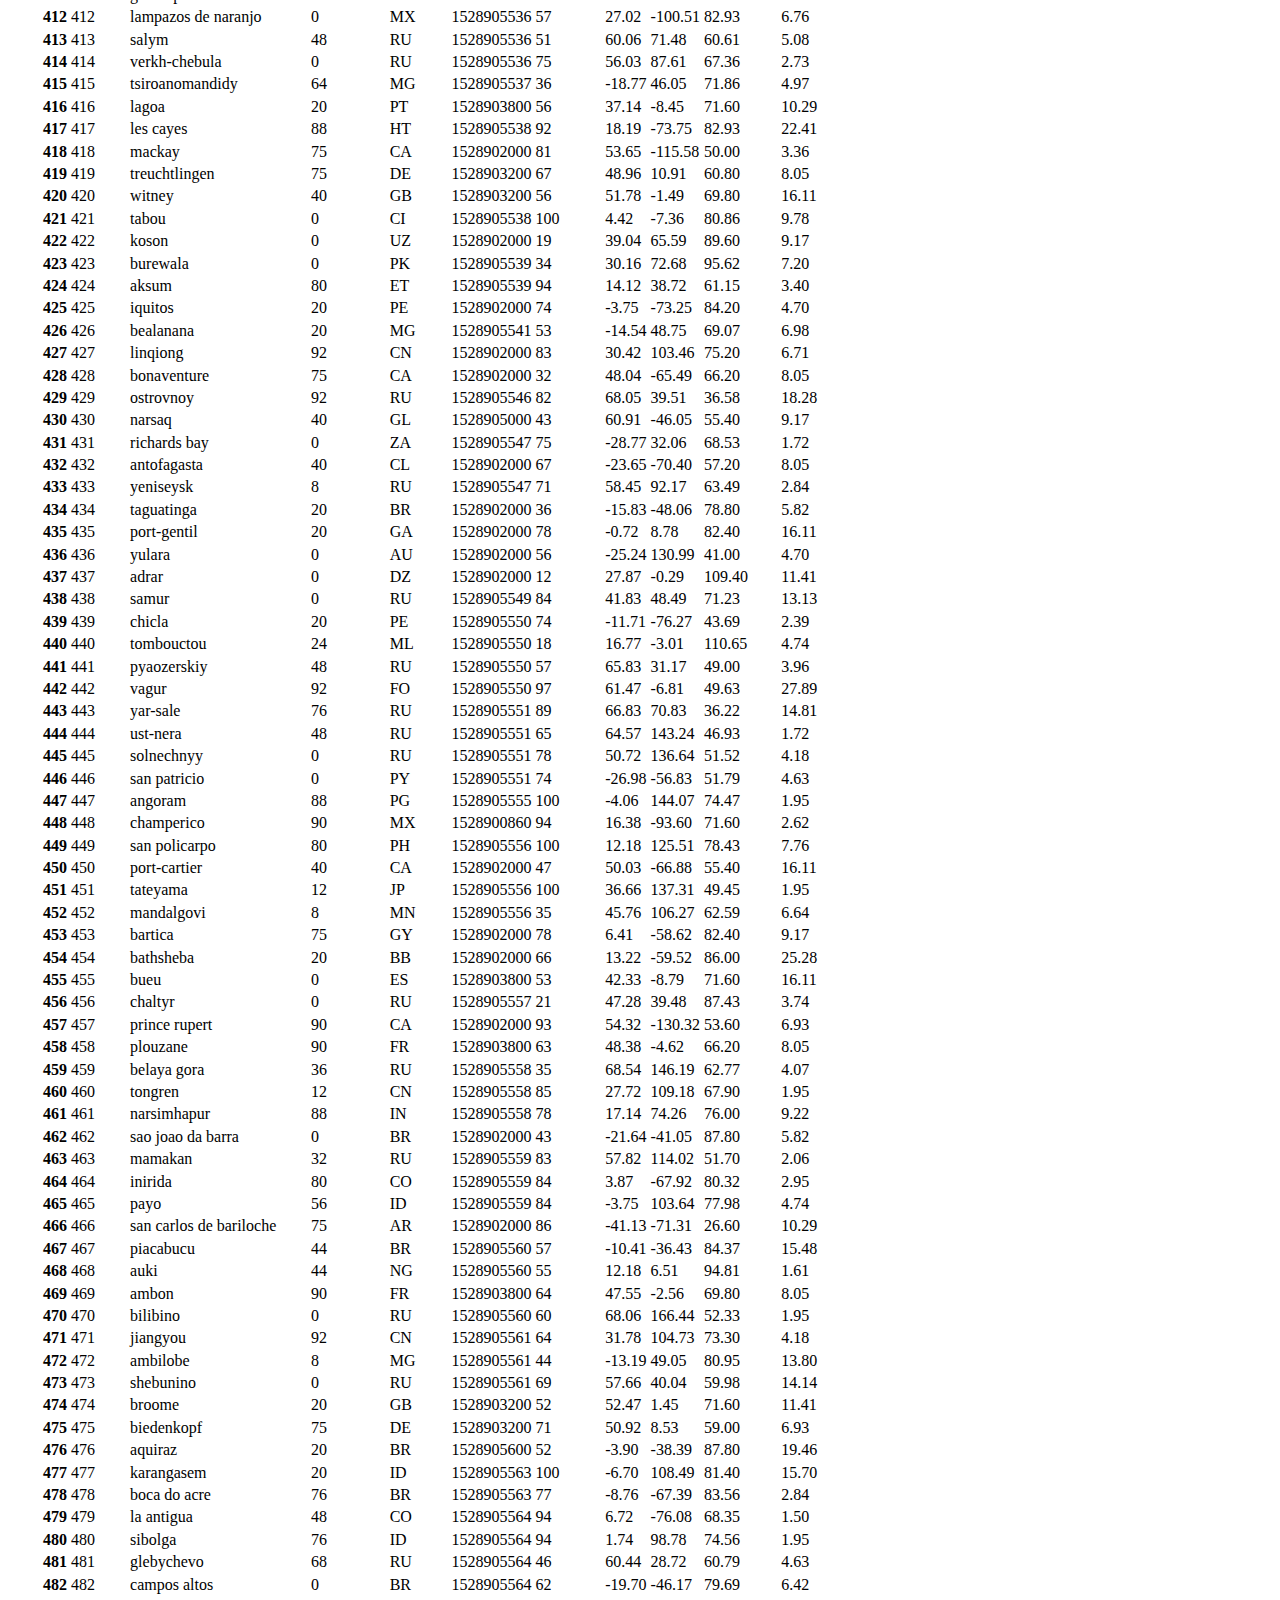
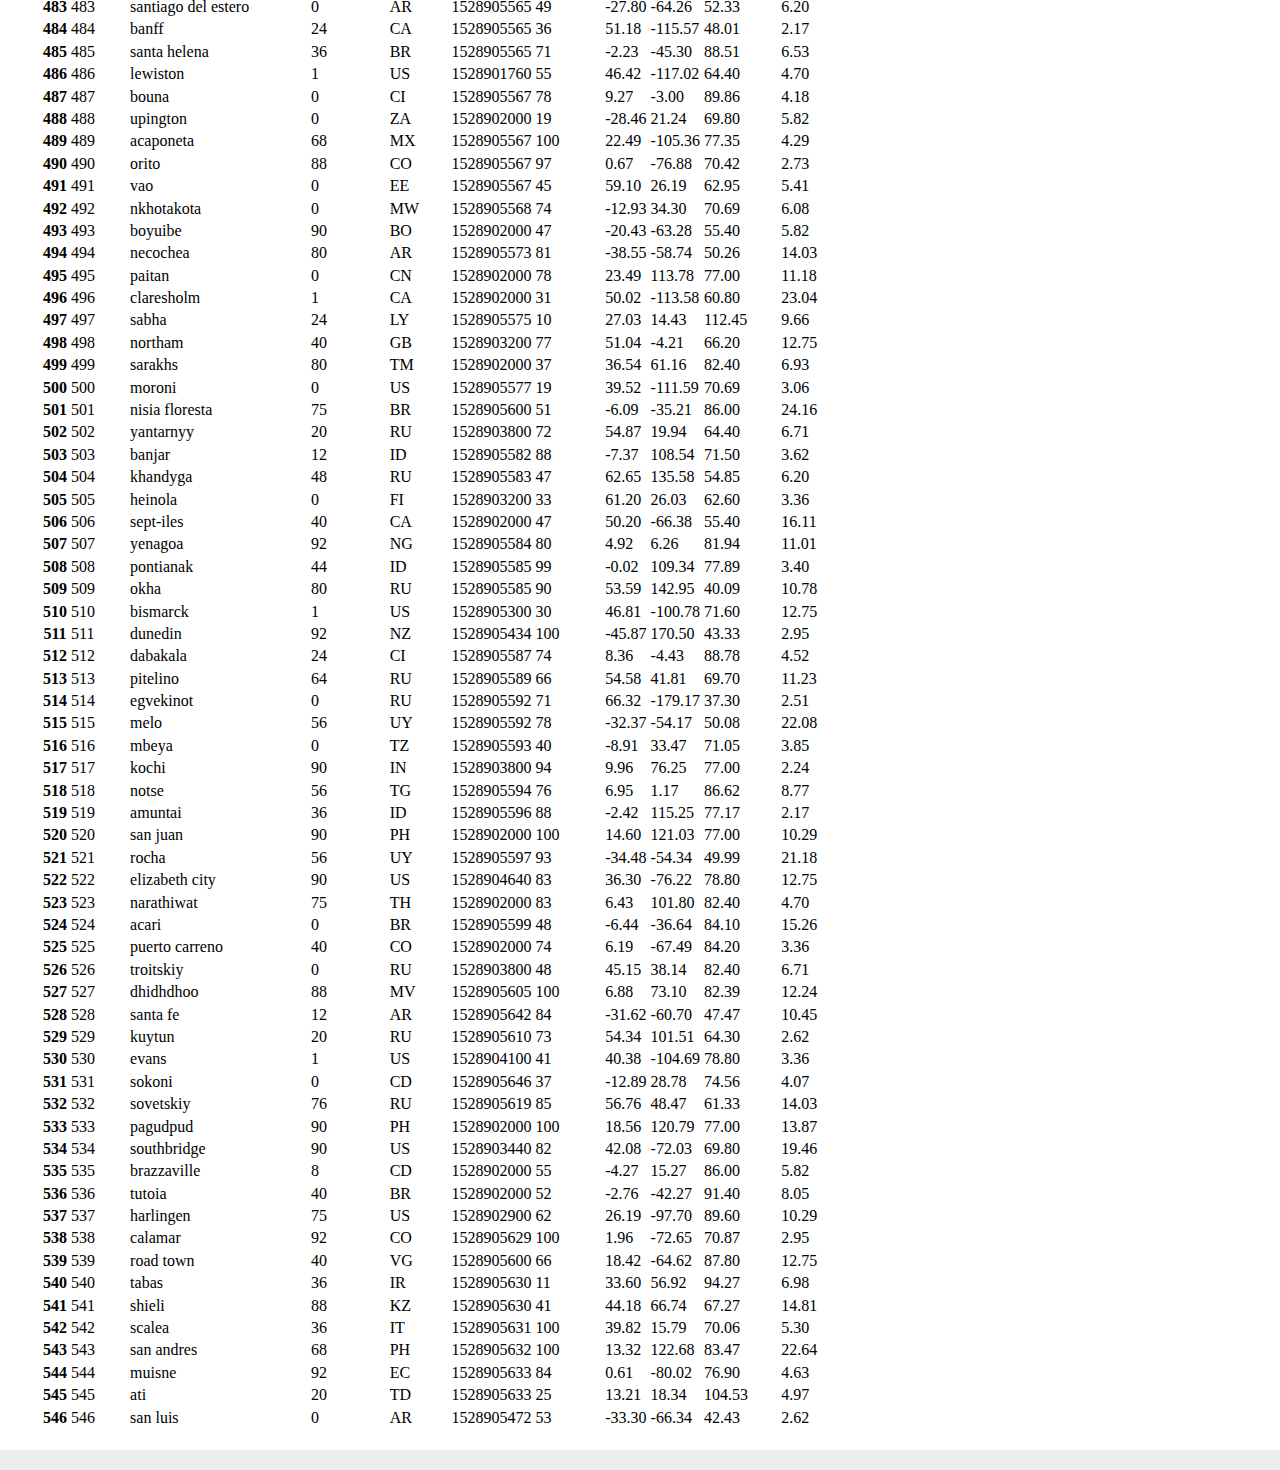
<file: WebVisualizations/data.html>
<!doctype html>
<html lang="en">
  <head>
    <!-- Required meta tags -->
    <meta charset="utf-8">
    <meta name="viewport" content="width=device-width, initial-scale=1">

    <!-- Bootstrap CSS -->
    <link href="https://cdn.jsdelivr.net/npm/bootstrap@5.0.0-beta2/dist/css/bootstrap.min.css" 
    rel="stylesheet" integrity="sha384-BmbxuPwQa2lc/FVzBcNJ7UAyJxM6wuqIj61tLrc4wSX0szH/Ev+nYRRuWlolflfl" 
    crossorigin="anonymous">
    <!-- CSS -->
    <link rel="stylesheet" href="Resources/normalize.css">
    <link rel="stylesheet" href="Resources/styles.css">

    <title>Data</title>
  </head>
  <body>
    <nav class="navbar navbar-expand-lg navbar-light"  style="padding: 0px;">
        <div class="container-fluid">
          <a class="navbar-brand" href="index.html" style="color: #fff;">Latitude</a>
          <button class="navbar-toggler" type="button" data-bs-toggle="collapse" data-bs-target="#navbarNavDropdown" aria-controls="navbarNavDropdown" aria-expanded="false" aria-label="Toggle navigation">
            <span class="navbar-toggler-icon"></span>
          </button>
          <div class="collapse navbar-collapse flex-row-reverse" id="navbarNavDropdown">
            <ul class="navbar-nav">      
              <li class="nav-item dropdown">
                <a class="nav-link dropdown-toggle" href="#" id="navbarDropdownMenuLink" role="button" data-bs-toggle="dropdown" aria-expanded="false">
                  Plots
                </a>
                <ul class="dropdown-menu" aria-labelledby="navbarDropdownMenuLink">
                    <li><a class="dropdown-item" href="visualizations/max_temp.html">Max Temperature</a></li>
                    <li><a class="dropdown-item" href="visualizations/humidity.html">Humidity</a></li>
                    <li><a class="dropdown-item" href="visualizations/cloudiness.html">Cloudiness</a></li>
                    <li><a class="dropdown-item" href="visualizations/wind_speed.html">Wind Speed</a></li>
                </ul>
              </li>
              <li class="nav-item">
                <a class="nav-link" href="comparison.html">Comparison</a>
              </li>
              <li class="nav-item">
                <a class="nav-link" href="data.html">Data</a>
              </li>
            </ul>
          </div>
        </div>
      </nav>

      <div class="container content">    
        <div class="row justify-content-center" >
            
            <div class="col-sm-12 col-lg-12 comparison">
                <h3>Data</h3>
                <hr>                    
                <p>The following table includes all of the data used for plotting during this project</p>
               <div class="container">
                    <div class="row">
                      <div class="table-responsive">
                        <table class="table table-striped">
                            <thead>
                              <tr>
                                <th></th>
                                <th>City_ID</th>
                                <th>City</th>
                                <th>Cloudiness</th>
                                <th>Country</th>
                                <th>Date</th>
                                <th>Humidity</th>
                                <th>Lat</th>
                                <th>Lng</th>
                                <th>Max Temp</th>
                                <th>Wind Speed</th>
                              </tr>
                            </thead>
                            <tbody>
                              <tr>
                                <th>0</th>
                                <td>0</td>
                                <td>jacareacanga</td>
                                <td>0</td>
                                <td>BR</td>
                                <td>1528902000</td>
                                <td>62</td>
                                <td>-6.22</td>
                                <td>-57.76</td>
                                <td>89.60</td>
                                <td>6.93</td>
                              </tr>
                              <tr>
                                <th>1</th>
                                <td>1</td>
                                <td>kaitangata</td>
                                <td>100</td>
                                <td>NZ</td>
                                <td>1528905304</td>
                                <td>94</td>
                                <td>-46.28</td>
                                <td>169.85</td>
                                <td>42.61</td>
                                <td>5.64</td>
                              </tr>
                              <tr>
                                <th>2</th>
                                <td>2</td>
                                <td>goulburn</td>
                                <td>20</td>
                                <td>AU</td>
                                <td>1528905078</td>
                                <td>91</td>
                                <td>-34.75</td>
                                <td>149.72</td>
                                <td>44.32</td>
                                <td>10.11</td>
                              </tr>
                              <tr>
                                <th>3</th>
                                <td>3</td>
                                <td>lata</td>
                                <td>76</td>
                                <td>IN</td>
                                <td>1528905305</td>
                                <td>89</td>
                                <td>30.78</td>
                                <td>78.62</td>
                                <td>59.89</td>
                                <td>0.94</td>
                              </tr>
                              <tr>
                                <th>4</th>
                                <td>4</td>
                                <td>chokurdakh</td>
                                <td>0</td>
                                <td>RU</td>
                                <td>1528905306</td>
                                <td>88</td>
                                <td>70.62</td>
                                <td>147.90</td>
                                <td>32.17</td>
                                <td>2.95</td>
                              </tr>
                              <tr>
                                <th>5</th>
                                <td>5</td>
                                <td>martyush</td>
                                <td>92</td>
                                <td>RU</td>
                                <td>1528905306</td>
                                <td>94</td>
                                <td>56.40</td>
                                <td>61.89</td>
                                <td>55.03</td>
                                <td>9.33</td>
                              </tr>
                              <tr>
                                <th>6</th>
                                <td>6</td>
                                <td>hobart</td>
                                <td>20</td>
                                <td>AU</td>
                                <td>1528902000</td>
                                <td>87</td>
                                <td>-42.88</td>
                                <td>147.33</td>
                                <td>44.60</td>
                                <td>8.05</td>
                              </tr>
                              <tr>
                                <th>7</th>
                                <td>7</td>
                                <td>broken hill</td>
                                <td>0</td>
                                <td>AU</td>
                                <td>1528905311</td>
                                <td>88</td>
                                <td>-31.97</td>
                                <td>141.45</td>
                                <td>44.50</td>
                                <td>7.31</td>
                              </tr>
                              <tr>
                                <th>8</th>
                                <td>8</td>
                                <td>harnosand</td>
                                <td>0</td>
                                <td>SE</td>
                                <td>1528903200</td>
                                <td>44</td>
                                <td>62.63</td>
                                <td>17.94</td>
                                <td>60.80</td>
                                <td>13.87</td>
                              </tr>
                              <tr>
                                <th>9</th>
                                <td>9</td>
                                <td>tuatapere</td>
                                <td>0</td>
                                <td>NZ</td>
                                <td>1528905312</td>
                                <td>100</td>
                                <td>-46.13</td>
                                <td>167.69</td>
                                <td>38.92</td>
                                <td>3.40</td>
                              </tr>
                              <tr>
                                <th>10</th>
                                <td>10</td>
                                <td>puerto ayora</td>
                                <td>90</td>
                                <td>EC</td>
                                <td>1528902000</td>
                                <td>69</td>
                                <td>-0.74</td>
                                <td>-90.35</td>
                                <td>77.00</td>
                                <td>13.87</td>
                              </tr>
                              <tr>
                                <th>11</th>
                                <td>11</td>
                                <td>havre-saint-pierre</td>
                                <td>75</td>
                                <td>CA</td>
                                <td>1528902000</td>
                                <td>58</td>
                                <td>50.23</td>
                                <td>-63.60</td>
                                <td>53.60</td>
                                <td>19.46</td>
                              </tr>
                              <tr>
                                <th>12</th>
                                <td>12</td>
                                <td>punta arenas</td>
                                <td>0</td>
                                <td>CL</td>
                                <td>1528902000</td>
                                <td>100</td>
                                <td>-53.16</td>
                                <td>-70.91</td>
                                <td>35.60</td>
                                <td>9.17</td>
                              </tr>
                              <tr>
                                <th>13</th>
                                <td>13</td>
                                <td>tasiilaq</td>
                                <td>75</td>
                                <td>GL</td>
                                <td>1528901400</td>
                                <td>60</td>
                                <td>65.61</td>
                                <td>-37.64</td>
                                <td>39.20</td>
                                <td>2.24</td>
                              </tr>
                              <tr>
                                <th>14</th>
                                <td>14</td>
                                <td>chapais</td>
                                <td>40</td>
                                <td>CA</td>
                                <td>1528902000</td>
                                <td>38</td>
                                <td>49.78</td>
                                <td>-74.86</td>
                                <td>59.00</td>
                                <td>10.29</td>
                              </tr>
                              <tr>
                                <th>15</th>
                                <td>15</td>
                                <td>avarua</td>
                                <td>40</td>
                                <td>CK</td>
                                <td>1528902000</td>
                                <td>56</td>
                                <td>-21.21</td>
                                <td>-159.78</td>
                                <td>73.40</td>
                                <td>10.29</td>
                              </tr>
                              <tr>
                                <th>16</th>
                                <td>16</td>
                                <td>hofn</td>
                                <td>75</td>
                                <td>IS</td>
                                <td>1528902000</td>
                                <td>87</td>
                                <td>64.25</td>
                                <td>-15.21</td>
                                <td>51.80</td>
                                <td>8.05</td>
                              </tr>
                              <tr>
                                <th>17</th>
                                <td>17</td>
                                <td>yukamenskoye</td>
                                <td>92</td>
                                <td>RU</td>
                                <td>1528905315</td>
                                <td>98</td>
                                <td>57.89</td>
                                <td>52.24</td>
                                <td>56.65</td>
                                <td>10.22</td>
                              </tr>
                              <tr>
                                <th>18</th>
                                <td>18</td>
                                <td>khandbari</td>
                                <td>80</td>
                                <td>NP</td>
                                <td>1528905315</td>
                                <td>67</td>
                                <td>27.38</td>
                                <td>87.21</td>
                                <td>44.59</td>
                                <td>1.39</td>
                              </tr>
                              <tr>
                                <th>19</th>
                                <td>19</td>
                                <td>bethel</td>
                                <td>1</td>
                                <td>US</td>
                                <td>1528901580</td>
                                <td>93</td>
                                <td>60.79</td>
                                <td>-161.76</td>
                                <td>44.60</td>
                                <td>8.05</td>
                              </tr>
                              <tr>
                                <th>20</th>
                                <td>20</td>
                                <td>ushuaia</td>
                                <td>75</td>
                                <td>AR</td>
                                <td>1528902000</td>
                                <td>64</td>
                                <td>-54.81</td>
                                <td>-68.31</td>
                                <td>41.00</td>
                                <td>3.36</td>
                              </tr>
                              <tr>
                                <th>21</th>
                                <td>21</td>
                                <td>east london</td>
                                <td>0</td>
                                <td>ZA</td>
                                <td>1528902000</td>
                                <td>37</td>
                                <td>-33.02</td>
                                <td>27.91</td>
                                <td>69.80</td>
                                <td>5.82</td>
                              </tr>
                              <tr>
                                <th>22</th>
                                <td>22</td>
                                <td>bluff</td>
                                <td>76</td>
                                <td>AU</td>
                                <td>1528905321</td>
                                <td>76</td>
                                <td>-23.58</td>
                                <td>149.07</td>
                                <td>61.96</td>
                                <td>4.74</td>
                              </tr>
                              <tr>
                                <th>23</th>
                                <td>23</td>
                                <td>mount isa</td>
                                <td>75</td>
                                <td>AU</td>
                                <td>1528902000</td>
                                <td>100</td>
                                <td>-20.73</td>
                                <td>139.49</td>
                                <td>64.40</td>
                                <td>3.29</td>
                              </tr>
                              <tr>
                                <th>24</th>
                                <td>24</td>
                                <td>pevek</td>
                                <td>0</td>
                                <td>RU</td>
                                <td>1528905321</td>
                                <td>71</td>
                                <td>69.70</td>
                                <td>170.27</td>
                                <td>36.94</td>
                                <td>6.98</td>
                              </tr>
                              <tr>
                                <th>25</th>
                                <td>25</td>
                                <td>gao</td>
                                <td>24</td>
                                <td>ML</td>
                                <td>1528905321</td>
                                <td>16</td>
                                <td>16.28</td>
                                <td>-0.04</td>
                                <td>110.02</td>
                                <td>4.97</td>
                              </tr>
                              <tr>
                                <th>26</th>
                                <td>26</td>
                                <td>cabo san lucas</td>
                                <td>75</td>
                                <td>MX</td>
                                <td>1528901160</td>
                                <td>74</td>
                                <td>22.89</td>
                                <td>-109.91</td>
                                <td>84.20</td>
                                <td>10.29</td>
                              </tr>
                              <tr>
                                <th>27</th>
                                <td>27</td>
                                <td>sao filipe</td>
                                <td>0</td>
                                <td>CV</td>
                                <td>1528905323</td>
                                <td>88</td>
                                <td>14.90</td>
                                <td>-24.50</td>
                                <td>75.73</td>
                                <td>13.02</td>
                              </tr>
                              <tr>
                                <th>28</th>
                                <td>28</td>
                                <td>tiksi</td>
                                <td>44</td>
                                <td>RU</td>
                                <td>1528905298</td>
                                <td>58</td>
                                <td>71.64</td>
                                <td>128.87</td>
                                <td>57.73</td>
                                <td>10.11</td>
                              </tr>
                              <tr>
                                <th>29</th>
                                <td>29</td>
                                <td>busselton</td>
                                <td>92</td>
                                <td>AU</td>
                                <td>1528905323</td>
                                <td>100</td>
                                <td>-33.64</td>
                                <td>115.35</td>
                                <td>60.43</td>
                                <td>10.56</td>
                              </tr>
                              <tr>
                                <th>30</th>
                                <td>30</td>
                                <td>alofi</td>
                                <td>76</td>
                                <td>NU</td>
                                <td>1528902000</td>
                                <td>88</td>
                                <td>-19.06</td>
                                <td>-169.92</td>
                                <td>71.60</td>
                                <td>3.36</td>
                              </tr>
                              <tr>
                                <th>31</th>
                                <td>31</td>
                                <td>ola</td>
                                <td>75</td>
                                <td>RU</td>
                                <td>1528902000</td>
                                <td>100</td>
                                <td>59.58</td>
                                <td>151.30</td>
                                <td>42.80</td>
                                <td>7.76</td>
                              </tr>
                              <tr>
                                <th>32</th>
                                <td>32</td>
                                <td>atar</td>
                                <td>20</td>
                                <td>MR</td>
                                <td>1528902000</td>
                                <td>19</td>
                                <td>20.52</td>
                                <td>-13.05</td>
                                <td>91.40</td>
                                <td>9.17</td>
                              </tr>
                              <tr>
                                <th>33</th>
                                <td>33</td>
                                <td>rikitea</td>
                                <td>0</td>
                                <td>PF</td>
                                <td>1528905325</td>
                                <td>100</td>
                                <td>-23.12</td>
                                <td>-134.97</td>
                                <td>73.57</td>
                                <td>8.66</td>
                              </tr>
                              <tr>
                                <th>34</th>
                                <td>34</td>
                                <td>hermanus</td>
                                <td>0</td>
                                <td>ZA</td>
                                <td>1528905325</td>
                                <td>24</td>
                                <td>-34.42</td>
                                <td>19.24</td>
                                <td>77.17</td>
                                <td>8.66</td>
                              </tr>
                              <tr>
                                <th>35</th>
                                <td>35</td>
                                <td>ponta delgada</td>
                                <td>75</td>
                                <td>PT</td>
                                <td>1528903800</td>
                                <td>88</td>
                                <td>37.73</td>
                                <td>-25.67</td>
                                <td>71.60</td>
                                <td>12.75</td>
                              </tr>
                              <tr>
                                <th>36</th>
                                <td>36</td>
                                <td>bambari</td>
                                <td>24</td>
                                <td>CF</td>
                                <td>1528905326</td>
                                <td>84</td>
                                <td>5.77</td>
                                <td>20.68</td>
                                <td>81.85</td>
                                <td>7.65</td>
                              </tr>
                              <tr>
                                <th>37</th>
                                <td>37</td>
                                <td>cap malheureux</td>
                                <td>75</td>
                                <td>MU</td>
                                <td>1528902000</td>
                                <td>69</td>
                                <td>-19.98</td>
                                <td>57.61</td>
                                <td>75.20</td>
                                <td>14.99</td>
                              </tr>
                              <tr>
                                <th>38</th>
                                <td>38</td>
                                <td>puerto escondido</td>
                                <td>75</td>
                                <td>MX</td>
                                <td>1528901100</td>
                                <td>65</td>
                                <td>15.86</td>
                                <td>-97.07</td>
                                <td>80.60</td>
                                <td>3.36</td>
                              </tr>
                              <tr>
                                <th>39</th>
                                <td>39</td>
                                <td>qaanaaq</td>
                                <td>32</td>
                                <td>GL</td>
                                <td>1528905330</td>
                                <td>100</td>
                                <td>77.48</td>
                                <td>-69.36</td>
                                <td>31.45</td>
                                <td>6.31</td>
                              </tr>
                              <tr>
                                <th>40</th>
                                <td>40</td>
                                <td>new norfolk</td>
                                <td>20</td>
                                <td>AU</td>
                                <td>1528902000</td>
                                <td>87</td>
                                <td>-42.78</td>
                                <td>147.06</td>
                                <td>44.60</td>
                                <td>8.05</td>
                              </tr>
                              <tr>
                                <th>41</th>
                                <td>41</td>
                                <td>najran</td>
                                <td>40</td>
                                <td>SA</td>
                                <td>1528902000</td>
                                <td>13</td>
                                <td>17.54</td>
                                <td>44.22</td>
                                <td>98.60</td>
                                <td>11.41</td>
                              </tr>
                              <tr>
                                <th>42</th>
                                <td>42</td>
                                <td>isla mujeres</td>
                                <td>90</td>
                                <td>MX</td>
                                <td>1528904340</td>
                                <td>100</td>
                                <td>21.23</td>
                                <td>-86.73</td>
                                <td>75.20</td>
                                <td>16.11</td>
                              </tr>
                              <tr>
                                <th>43</th>
                                <td>43</td>
                                <td>mar del plata</td>
                                <td>0</td>
                                <td>AR</td>
                                <td>1528905297</td>
                                <td>100</td>
                                <td>-46.43</td>
                                <td>-67.52</td>
                                <td>32.53</td>
                                <td>7.31</td>
                              </tr>
                              <tr>
                                <th>44</th>
                                <td>44</td>
                                <td>provideniya</td>
                                <td>0</td>
                                <td>RU</td>
                                <td>1528905332</td>
                                <td>91</td>
                                <td>64.42</td>
                                <td>-173.23</td>
                                <td>40.63</td>
                                <td>10.78</td>
                              </tr>
                              <tr>
                                <th>45</th>
                                <td>45</td>
                                <td>jamestown</td>
                                <td>12</td>
                                <td>AU</td>
                                <td>1528905333</td>
                                <td>88</td>
                                <td>-33.21</td>
                                <td>138.60</td>
                                <td>43.15</td>
                                <td>10.89</td>
                              </tr>
                              <tr>
                                <th>46</th>
                                <td>46</td>
                                <td>medicine hat</td>
                                <td>20</td>
                                <td>CA</td>
                                <td>1528902000</td>
                                <td>34</td>
                                <td>50.04</td>
                                <td>-110.68</td>
                                <td>66.20</td>
                                <td>14.99</td>
                              </tr>
                              <tr>
                                <th>47</th>
                                <td>47</td>
                                <td>katsuura</td>
                                <td>8</td>
                                <td>JP</td>
                                <td>1528905334</td>
                                <td>88</td>
                                <td>33.93</td>
                                <td>134.50</td>
                                <td>62.05</td>
                                <td>7.54</td>
                              </tr>
                              <tr>
                                <th>48</th>
                                <td>48</td>
                                <td>aklavik</td>
                                <td>20</td>
                                <td>CA</td>
                                <td>1528902000</td>
                                <td>53</td>
                                <td>68.22</td>
                                <td>-135.01</td>
                                <td>51.80</td>
                                <td>11.41</td>
                              </tr>
                              <tr>
                                <th>49</th>
                                <td>49</td>
                                <td>tuktoyaktuk</td>
                                <td>20</td>
                                <td>CA</td>
                                <td>1528902000</td>
                                <td>61</td>
                                <td>69.44</td>
                                <td>-133.03</td>
                                <td>46.40</td>
                                <td>6.93</td>
                              </tr>
                              <tr>
                                <th>50</th>
                                <td>50</td>
                                <td>kapaa</td>
                                <td>90</td>
                                <td>US</td>
                                <td>1528901760</td>
                                <td>88</td>
                                <td>22.08</td>
                                <td>-159.32</td>
                                <td>75.20</td>
                                <td>14.99</td>
                              </tr>
                              <tr>
                                <th>51</th>
                                <td>51</td>
                                <td>mildura</td>
                                <td>0</td>
                                <td>AU</td>
                                <td>1528905300</td>
                                <td>92</td>
                                <td>-34.18</td>
                                <td>142.16</td>
                                <td>45.67</td>
                                <td>9.66</td>
                              </tr>
                              <tr>
                                <th>52</th>
                                <td>52</td>
                                <td>souillac</td>
                                <td>75</td>
                                <td>FR</td>
                                <td>1528903800</td>
                                <td>49</td>
                                <td>45.60</td>
                                <td>-0.60</td>
                                <td>73.40</td>
                                <td>10.29</td>
                              </tr>
                              <tr>
                                <th>53</th>
                                <td>53</td>
                                <td>lorengau</td>
                                <td>100</td>
                                <td>PG</td>
                                <td>1528905336</td>
                                <td>100</td>
                                <td>-2.02</td>
                                <td>147.27</td>
                                <td>80.59</td>
                                <td>3.85</td>
                              </tr>
                              <tr>
                                <th>54</th>
                                <td>54</td>
                                <td>praia</td>
                                <td>20</td>
                                <td>BR</td>
                                <td>1528902000</td>
                                <td>47</td>
                                <td>-20.25</td>
                                <td>-43.81</td>
                                <td>82.40</td>
                                <td>3.36</td>
                              </tr>
                              <tr>
                                <th>55</th>
                                <td>55</td>
                                <td>port alfred</td>
                                <td>0</td>
                                <td>ZA</td>
                                <td>1528905338</td>
                                <td>50</td>
                                <td>-33.59</td>
                                <td>26.89</td>
                                <td>76.54</td>
                                <td>7.20</td>
                              </tr>
                              <tr>
                                <th>56</th>
                                <td>56</td>
                                <td>barranca</td>
                                <td>0</td>
                                <td>PE</td>
                                <td>1528905339</td>
                                <td>98</td>
                                <td>-10.75</td>
                                <td>-77.76</td>
                                <td>61.87</td>
                                <td>9.89</td>
                              </tr>
                              <tr>
                                <th>57</th>
                                <td>57</td>
                                <td>nome</td>
                                <td>40</td>
                                <td>US</td>
                                <td>1528902900</td>
                                <td>70</td>
                                <td>30.04</td>
                                <td>-94.42</td>
                                <td>87.80</td>
                                <td>3.36</td>
                              </tr>
                              <tr>
                                <th>58</th>
                                <td>58</td>
                                <td>matay</td>
                                <td>0</td>
                                <td>EG</td>
                                <td>1528905339</td>
                                <td>23</td>
                                <td>28.42</td>
                                <td>30.79</td>
                                <td>97.69</td>
                                <td>6.98</td>
                              </tr>
                              <tr>
                                <th>59</th>
                                <td>59</td>
                                <td>saskylakh</td>
                                <td>48</td>
                                <td>RU</td>
                                <td>1528905339</td>
                                <td>55</td>
                                <td>71.97</td>
                                <td>114.09</td>
                                <td>59.53</td>
                                <td>5.86</td>
                              </tr>
                              <tr>
                                <th>60</th>
                                <td>60</td>
                                <td>itarema</td>
                                <td>0</td>
                                <td>BR</td>
                                <td>1528905340</td>
                                <td>61</td>
                                <td>-2.92</td>
                                <td>-39.92</td>
                                <td>88.33</td>
                                <td>12.57</td>
                              </tr>
                              <tr>
                                <th>61</th>
                                <td>61</td>
                                <td>butaritari</td>
                                <td>56</td>
                                <td>KI</td>
                                <td>1528905340</td>
                                <td>100</td>
                                <td>3.07</td>
                                <td>172.79</td>
                                <td>81.13</td>
                                <td>7.31</td>
                              </tr>
                              <tr>
                                <th>62</th>
                                <td>62</td>
                                <td>peniche</td>
                                <td>20</td>
                                <td>PT</td>
                                <td>1528903800</td>
                                <td>64</td>
                                <td>39.36</td>
                                <td>-9.38</td>
                                <td>75.20</td>
                                <td>12.75</td>
                              </tr>
                              <tr>
                                <th>63</th>
                                <td>63</td>
                                <td>beloha</td>
                                <td>0</td>
                                <td>MG</td>
                                <td>1528905340</td>
                                <td>57</td>
                                <td>-25.17</td>
                                <td>45.06</td>
                                <td>71.95</td>
                                <td>16.37</td>
                              </tr>
                              <tr>
                                <th>64</th>
                                <td>64</td>
                                <td>anadyr</td>
                                <td>0</td>
                                <td>RU</td>
                                <td>1528902000</td>
                                <td>57</td>
                                <td>64.73</td>
                                <td>177.51</td>
                                <td>48.20</td>
                                <td>4.47</td>
                              </tr>
                              <tr>
                                <th>65</th>
                                <td>65</td>
                                <td>luderitz</td>
                                <td>12</td>
                                <td>NaN</td>
                                <td>1528905342</td>
                                <td>64</td>
                                <td>-26.65</td>
                                <td>15.16</td>
                                <td>64.03</td>
                                <td>17.38</td>
                              </tr>
                              <tr>
                                <th>66</th>
                                <td>66</td>
                                <td>rochester</td>
                                <td>1</td>
                                <td>US</td>
                                <td>1528902960</td>
                                <td>37</td>
                                <td>44.02</td>
                                <td>-92.46</td>
                                <td>73.40</td>
                                <td>6.93</td>
                              </tr>
                              <tr>
                                <th>67</th>
                                <td>67</td>
                                <td>bosaso</td>
                                <td>0</td>
                                <td>SO</td>
                                <td>1528905347</td>
                                <td>86</td>
                                <td>11.28</td>
                                <td>49.18</td>
                                <td>89.77</td>
                                <td>3.96</td>
                              </tr>
                              <tr>
                                <th>68</th>
                                <td>68</td>
                                <td>faanui</td>
                                <td>0</td>
                                <td>PF</td>
                                <td>1528905347</td>
                                <td>100</td>
                                <td>-16.48</td>
                                <td>-151.75</td>
                                <td>79.96</td>
                                <td>11.79</td>
                              </tr>
                              <tr>
                                <th>69</th>
                                <td>69</td>
                                <td>grindavik</td>
                                <td>75</td>
                                <td>IS</td>
                                <td>1528902000</td>
                                <td>70</td>
                                <td>63.84</td>
                                <td>-22.43</td>
                                <td>48.20</td>
                                <td>5.82</td>
                              </tr>
                              <tr>
                                <th>70</th>
                                <td>70</td>
                                <td>margate</td>
                                <td>20</td>
                                <td>AU</td>
                                <td>1528902000</td>
                                <td>87</td>
                                <td>-43.03</td>
                                <td>147.26</td>
                                <td>44.60</td>
                                <td>8.05</td>
                              </tr>
                              <tr>
                                <th>71</th>
                                <td>71</td>
                                <td>marsh harbour</td>
                                <td>88</td>
                                <td>BS</td>
                                <td>1528905349</td>
                                <td>95</td>
                                <td>26.54</td>
                                <td>-77.06</td>
                                <td>82.39</td>
                                <td>10.00</td>
                              </tr>
                              <tr>
                                <th>72</th>
                                <td>72</td>
                                <td>comodoro rivadavia</td>
                                <td>40</td>
                                <td>AR</td>
                                <td>1528902000</td>
                                <td>60</td>
                                <td>-45.87</td>
                                <td>-67.48</td>
                                <td>42.80</td>
                                <td>9.17</td>
                              </tr>
                              <tr>
                                <th>73</th>
                                <td>73</td>
                                <td>upernavik</td>
                                <td>92</td>
                                <td>GL</td>
                                <td>1528905350</td>
                                <td>100</td>
                                <td>72.79</td>
                                <td>-56.15</td>
                                <td>29.29</td>
                                <td>3.74</td>
                              </tr>
                              <tr>
                                <th>74</th>
                                <td>74</td>
                                <td>uige</td>
                                <td>0</td>
                                <td>AO</td>
                                <td>1528905350</td>
                                <td>29</td>
                                <td>-7.61</td>
                                <td>15.06</td>
                                <td>86.80</td>
                                <td>3.18</td>
                              </tr>
                              <tr>
                                <th>75</th>
                                <td>75</td>
                                <td>bredasdorp</td>
                                <td>0</td>
                                <td>ZA</td>
                                <td>1528902000</td>
                                <td>23</td>
                                <td>-34.53</td>
                                <td>20.04</td>
                                <td>82.40</td>
                                <td>5.82</td>
                              </tr>
                              <tr>
                                <th>76</th>
                                <td>76</td>
                                <td>bodden town</td>
                                <td>40</td>
                                <td>KY</td>
                                <td>1528902000</td>
                                <td>78</td>
                                <td>19.28</td>
                                <td>-81.25</td>
                                <td>80.60</td>
                                <td>16.11</td>
                              </tr>
                              <tr>
                                <th>77</th>
                                <td>77</td>
                                <td>guerrero negro</td>
                                <td>44</td>
                                <td>MX</td>
                                <td>1528905350</td>
                                <td>88</td>
                                <td>27.97</td>
                                <td>-114.04</td>
                                <td>63.85</td>
                                <td>3.74</td>
                              </tr>
                              <tr>
                                <th>78</th>
                                <td>78</td>
                                <td>bilma</td>
                                <td>0</td>
                                <td>NE</td>
                                <td>1528905351</td>
                                <td>12</td>
                                <td>18.69</td>
                                <td>12.92</td>
                                <td>110.47</td>
                                <td>4.63</td>
                              </tr>
                              <tr>
                                <th>79</th>
                                <td>79</td>
                                <td>carnarvon</td>
                                <td>0</td>
                                <td>ZA</td>
                                <td>1528905351</td>
                                <td>30</td>
                                <td>-30.97</td>
                                <td>22.13</td>
                                <td>60.43</td>
                                <td>14.25</td>
                              </tr>
                              <tr>
                                <th>80</th>
                                <td>80</td>
                                <td>ponta do sol</td>
                                <td>12</td>
                                <td>BR</td>
                                <td>1528905352</td>
                                <td>72</td>
                                <td>-20.63</td>
                                <td>-46.00</td>
                                <td>78.25</td>
                                <td>3.96</td>
                              </tr>
                              <tr>
                                <th>81</th>
                                <td>81</td>
                                <td>vila franca do campo</td>
                                <td>75</td>
                                <td>PT</td>
                                <td>1528903800</td>
                                <td>88</td>
                                <td>37.72</td>
                                <td>-25.43</td>
                                <td>71.60</td>
                                <td>12.75</td>
                              </tr>
                              <tr>
                                <th>82</th>
                                <td>82</td>
                                <td>puerto del rosario</td>
                                <td>20</td>
                                <td>ES</td>
                                <td>1528903800</td>
                                <td>60</td>
                                <td>28.50</td>
                                <td>-13.86</td>
                                <td>73.40</td>
                                <td>17.22</td>
                              </tr>
                              <tr>
                                <th>83</th>
                                <td>83</td>
                                <td>sitka</td>
                                <td>20</td>
                                <td>US</td>
                                <td>1528905353</td>
                                <td>92</td>
                                <td>37.17</td>
                                <td>-99.65</td>
                                <td>74.02</td>
                                <td>5.97</td>
                              </tr>
                              <tr>
                                <th>84</th>
                                <td>84</td>
                                <td>camacha</td>
                                <td>75</td>
                                <td>PT</td>
                                <td>1528903800</td>
                                <td>72</td>
                                <td>33.08</td>
                                <td>-16.33</td>
                                <td>68.00</td>
                                <td>16.11</td>
                              </tr>
                              <tr>
                                <th>85</th>
                                <td>85</td>
                                <td>saint-philippe</td>
                                <td>1</td>
                                <td>CA</td>
                                <td>1528902900</td>
                                <td>54</td>
                                <td>45.36</td>
                                <td>-73.48</td>
                                <td>78.80</td>
                                <td>11.41</td>
                              </tr>
                              <tr>
                                <th>86</th>
                                <td>86</td>
                                <td>port blair</td>
                                <td>92</td>
                                <td>IN</td>
                                <td>1528905357</td>
                                <td>97</td>
                                <td>11.67</td>
                                <td>92.75</td>
                                <td>84.37</td>
                                <td>25.10</td>
                              </tr>
                              <tr>
                                <th>87</th>
                                <td>87</td>
                                <td>albany</td>
                                <td>90</td>
                                <td>US</td>
                                <td>1528903860</td>
                                <td>68</td>
                                <td>42.65</td>
                                <td>-73.75</td>
                                <td>69.80</td>
                                <td>3.36</td>
                              </tr>
                              <tr>
                                <th>88</th>
                                <td>88</td>
                                <td>barrow</td>
                                <td>88</td>
                                <td>AR</td>
                                <td>1528905182</td>
                                <td>72</td>
                                <td>-38.31</td>
                                <td>-60.23</td>
                                <td>50.26</td>
                                <td>8.21</td>
                              </tr>
                              <tr>
                                <th>89</th>
                                <td>89</td>
                                <td>qorveh</td>
                                <td>92</td>
                                <td>IR</td>
                                <td>1528905357</td>
                                <td>22</td>
                                <td>35.17</td>
                                <td>47.80</td>
                                <td>76.72</td>
                                <td>3.18</td>
                              </tr>
                              <tr>
                                <th>90</th>
                                <td>90</td>
                                <td>san jeronimo</td>
                                <td>90</td>
                                <td>PE</td>
                                <td>1528902000</td>
                                <td>81</td>
                                <td>-13.65</td>
                                <td>-73.37</td>
                                <td>46.40</td>
                                <td>2.39</td>
                              </tr>
                              <tr>
                                <th>91</th>
                                <td>91</td>
                                <td>mataura</td>
                                <td>24</td>
                                <td>NZ</td>
                                <td>1528905299</td>
                                <td>79</td>
                                <td>-46.19</td>
                                <td>168.86</td>
                                <td>25.69</td>
                                <td>3.18</td>
                              </tr>
                              <tr>
                                <th>92</th>
                                <td>92</td>
                                <td>buala</td>
                                <td>64</td>
                                <td>SB</td>
                                <td>1528905359</td>
                                <td>100</td>
                                <td>-8.15</td>
                                <td>159.59</td>
                                <td>78.70</td>
                                <td>4.18</td>
                              </tr>
                              <tr>
                                <th>93</th>
                                <td>93</td>
                                <td>eyl</td>
                                <td>20</td>
                                <td>SO</td>
                                <td>1528905359</td>
                                <td>57</td>
                                <td>7.98</td>
                                <td>49.82</td>
                                <td>86.62</td>
                                <td>22.41</td>
                              </tr>
                              <tr>
                                <th>94</th>
                                <td>94</td>
                                <td>abu dhabi</td>
                                <td>0</td>
                                <td>AE</td>
                                <td>1528902000</td>
                                <td>29</td>
                                <td>24.47</td>
                                <td>54.37</td>
                                <td>98.60</td>
                                <td>16.11</td>
                              </tr>
                              <tr>
                                <th>95</th>
                                <td>95</td>
                                <td>tahe</td>
                                <td>92</td>
                                <td>CN</td>
                                <td>1528905359</td>
                                <td>98</td>
                                <td>52.34</td>
                                <td>124.71</td>
                                <td>51.43</td>
                                <td>2.17</td>
                              </tr>
                              <tr>
                                <th>96</th>
                                <td>96</td>
                                <td>chuy</td>
                                <td>80</td>
                                <td>UY</td>
                                <td>1528905099</td>
                                <td>93</td>
                                <td>-33.69</td>
                                <td>-53.46</td>
                                <td>52.87</td>
                                <td>28.90</td>
                              </tr>
                              <tr>
                                <th>97</th>
                                <td>97</td>
                                <td>dzerzhinskoye</td>
                                <td>8</td>
                                <td>RU</td>
                                <td>1528905360</td>
                                <td>69</td>
                                <td>56.84</td>
                                <td>95.22</td>
                                <td>65.11</td>
                                <td>3.85</td>
                              </tr>
                              <tr>
                                <th>98</th>
                                <td>98</td>
                                <td>vanavara</td>
                                <td>0</td>
                                <td>RU</td>
                                <td>1528905360</td>
                                <td>50</td>
                                <td>60.35</td>
                                <td>102.28</td>
                                <td>64.21</td>
                                <td>5.64</td>
                              </tr>
                              <tr>
                                <th>99</th>
                                <td>99</td>
                                <td>muros</td>
                                <td>40</td>
                                <td>ES</td>
                                <td>1528903800</td>
                                <td>72</td>
                                <td>42.77</td>
                                <td>-9.06</td>
                                <td>66.20</td>
                                <td>10.29</td>
                              </tr>
                              <tr>
                                <th>100</th>
                                <td>100</td>
                                <td>auchel</td>
                                <td>0</td>
                                <td>FR</td>
                                <td>1528903800</td>
                                <td>49</td>
                                <td>50.51</td>
                                <td>2.47</td>
                                <td>68.00</td>
                                <td>3.36</td>
                              </tr>
                              <tr>
                                <th>101</th>
                                <td>101</td>
                                <td>bubaque</td>
                                <td>40</td>
                                <td>GW</td>
                                <td>1528902000</td>
                                <td>55</td>
                                <td>11.28</td>
                                <td>-15.83</td>
                                <td>91.40</td>
                                <td>11.41</td>
                              </tr>
                              <tr>
                                <th>102</th>
                                <td>102</td>
                                <td>khatanga</td>
                                <td>8</td>
                                <td>RU</td>
                                <td>1528905361</td>
                                <td>65</td>
                                <td>71.98</td>
                                <td>102.47</td>
                                <td>60.97</td>
                                <td>4.63</td>
                              </tr>
                              <tr>
                                <th>103</th>
                                <td>103</td>
                                <td>los banos</td>
                                <td>1</td>
                                <td>US</td>
                                <td>1528904100</td>
                                <td>67</td>
                                <td>37.06</td>
                                <td>-120.85</td>
                                <td>75.20</td>
                                <td>4.74</td>
                              </tr>
                              <tr>
                                <th>104</th>
                                <td>104</td>
                                <td>labuhan</td>
                                <td>12</td>
                                <td>ID</td>
                                <td>1528905361</td>
                                <td>95</td>
                                <td>-2.54</td>
                                <td>115.51</td>
                                <td>72.94</td>
                                <td>1.83</td>
                              </tr>
                              <tr>
                                <th>105</th>
                                <td>105</td>
                                <td>saint-paul</td>
                                <td>75</td>
                                <td>FR</td>
                                <td>1528903800</td>
                                <td>56</td>
                                <td>45.22</td>
                                <td>1.90</td>
                                <td>68.00</td>
                                <td>14.99</td>
                              </tr>
                              <tr>
                                <th>106</th>
                                <td>106</td>
                                <td>petatlan</td>
                                <td>90</td>
                                <td>MX</td>
                                <td>1528901220</td>
                                <td>74</td>
                                <td>17.52</td>
                                <td>-101.27</td>
                                <td>84.20</td>
                                <td>1.83</td>
                              </tr>
                              <tr>
                                <th>107</th>
                                <td>107</td>
                                <td>baykit</td>
                                <td>36</td>
                                <td>RU</td>
                                <td>1528905366</td>
                                <td>68</td>
                                <td>61.68</td>
                                <td>96.39</td>
                                <td>63.94</td>
                                <td>4.29</td>
                              </tr>
                              <tr>
                                <th>108</th>
                                <td>108</td>
                                <td>dalby</td>
                                <td>75</td>
                                <td>AU</td>
                                <td>1528902000</td>
                                <td>93</td>
                                <td>-27.18</td>
                                <td>151.26</td>
                                <td>53.60</td>
                                <td>2.24</td>
                              </tr>
                              <tr>
                                <th>109</th>
                                <td>109</td>
                                <td>yellowknife</td>
                                <td>90</td>
                                <td>CA</td>
                                <td>1528902540</td>
                                <td>93</td>
                                <td>62.45</td>
                                <td>-114.38</td>
                                <td>46.40</td>
                                <td>8.05</td>
                              </tr>
                              <tr>
                                <th>110</th>
                                <td>110</td>
                                <td>hilo</td>
                                <td>75</td>
                                <td>US</td>
                                <td>1528901580</td>
                                <td>88</td>
                                <td>19.71</td>
                                <td>-155.08</td>
                                <td>66.20</td>
                                <td>5.82</td>
                              </tr>
                              <tr>
                                <th>111</th>
                                <td>111</td>
                                <td>turukhansk</td>
                                <td>36</td>
                                <td>RU</td>
                                <td>1528905297</td>
                                <td>76</td>
                                <td>65.80</td>
                                <td>87.96</td>
                                <td>66.37</td>
                                <td>6.42</td>
                              </tr>
                              <tr>
                                <th>112</th>
                                <td>112</td>
                                <td>dingle</td>
                                <td>68</td>
                                <td>PH</td>
                                <td>1528905368</td>
                                <td>82</td>
                                <td>11.00</td>
                                <td>122.67</td>
                                <td>79.96</td>
                                <td>8.21</td>
                              </tr>
                              <tr>
                                <th>113</th>
                                <td>113</td>
                                <td>dillon</td>
                                <td>1</td>
                                <td>US</td>
                                <td>1528901580</td>
                                <td>44</td>
                                <td>45.22</td>
                                <td>-112.64</td>
                                <td>57.20</td>
                                <td>5.82</td>
                              </tr>
                              <tr>
                                <th>114</th>
                                <td>114</td>
                                <td>labytnangi</td>
                                <td>64</td>
                                <td>RU</td>
                                <td>1528905370</td>
                                <td>75</td>
                                <td>66.66</td>
                                <td>66.39</td>
                                <td>47.11</td>
                                <td>17.49</td>
                              </tr>
                              <tr>
                                <th>115</th>
                                <td>115</td>
                                <td>gigmoto</td>
                                <td>36</td>
                                <td>PH</td>
                                <td>1528905370</td>
                                <td>98</td>
                                <td>13.78</td>
                                <td>124.39</td>
                                <td>83.56</td>
                                <td>17.60</td>
                              </tr>
                              <tr>
                                <th>116</th>
                                <td>116</td>
                                <td>nouakchott</td>
                                <td>68</td>
                                <td>MR</td>
                                <td>1528905371</td>
                                <td>76</td>
                                <td>18.08</td>
                                <td>-15.98</td>
                                <td>76.72</td>
                                <td>1.39</td>
                              </tr>
                              <tr>
                                <th>117</th>
                                <td>117</td>
                                <td>rumoi</td>
                                <td>92</td>
                                <td>JP</td>
                                <td>1528905371</td>
                                <td>100</td>
                                <td>43.93</td>
                                <td>141.67</td>
                                <td>44.41</td>
                                <td>8.10</td>
                              </tr>
                              <tr>
                                <th>118</th>
                                <td>118</td>
                                <td>dikson</td>
                                <td>32</td>
                                <td>RU</td>
                                <td>1528905373</td>
                                <td>100</td>
                                <td>73.51</td>
                                <td>80.55</td>
                                <td>31.09</td>
                                <td>13.13</td>
                              </tr>
                              <tr>
                                <th>119</th>
                                <td>119</td>
                                <td>chinsali</td>
                                <td>0</td>
                                <td>ZM</td>
                                <td>1528905377</td>
                                <td>36</td>
                                <td>-10.55</td>
                                <td>32.07</td>
                                <td>73.39</td>
                                <td>9.22</td>
                              </tr>
                              <tr>
                                <th>120</th>
                                <td>120</td>
                                <td>georgetown</td>
                                <td>75</td>
                                <td>GY</td>
                                <td>1528902000</td>
                                <td>78</td>
                                <td>6.80</td>
                                <td>-58.16</td>
                                <td>82.40</td>
                                <td>9.17</td>
                              </tr>
                              <tr>
                                <th>121</th>
                                <td>121</td>
                                <td>tooele</td>
                                <td>1</td>
                                <td>US</td>
                                <td>1528902900</td>
                                <td>35</td>
                                <td>40.53</td>
                                <td>-112.30</td>
                                <td>73.40</td>
                                <td>9.17</td>
                              </tr>
                              <tr>
                                <th>122</th>
                                <td>122</td>
                                <td>nikolskoye</td>
                                <td>40</td>
                                <td>RU</td>
                                <td>1528902000</td>
                                <td>41</td>
                                <td>59.70</td>
                                <td>30.79</td>
                                <td>60.80</td>
                                <td>4.47</td>
                              </tr>
                              <tr>
                                <th>123</th>
                                <td>123</td>
                                <td>bodo</td>
                                <td>80</td>
                                <td>CI</td>
                                <td>1528905379</td>
                                <td>66</td>
                                <td>5.91</td>
                                <td>-4.68</td>
                                <td>87.70</td>
                                <td>8.21</td>
                              </tr>
                              <tr>
                                <th>124</th>
                                <td>124</td>
                                <td>minador do negrao</td>
                                <td>32</td>
                                <td>BR</td>
                                <td>1528905379</td>
                                <td>80</td>
                                <td>-9.31</td>
                                <td>-36.86</td>
                                <td>76.81</td>
                                <td>13.24</td>
                              </tr>
                              <tr>
                                <th>125</th>
                                <td>125</td>
                                <td>sambava</td>
                                <td>88</td>
                                <td>MG</td>
                                <td>1528905379</td>
                                <td>100</td>
                                <td>-14.27</td>
                                <td>50.17</td>
                                <td>77.35</td>
                                <td>19.73</td>
                              </tr>
                              <tr>
                                <th>126</th>
                                <td>126</td>
                                <td>yerbogachen</td>
                                <td>0</td>
                                <td>RU</td>
                                <td>1528905380</td>
                                <td>44</td>
                                <td>61.28</td>
                                <td>108.01</td>
                                <td>64.93</td>
                                <td>7.43</td>
                              </tr>
                              <tr>
                                <th>127</th>
                                <td>127</td>
                                <td>kahului</td>
                                <td>1</td>
                                <td>US</td>
                                <td>1528901760</td>
                                <td>93</td>
                                <td>20.89</td>
                                <td>-156.47</td>
                                <td>66.20</td>
                                <td>3.36</td>
                              </tr>
                              <tr>
                                <th>128</th>
                                <td>128</td>
                                <td>clyde river</td>
                                <td>75</td>
                                <td>CA</td>
                                <td>1528902660</td>
                                <td>100</td>
                                <td>70.47</td>
                                <td>-68.59</td>
                                <td>35.60</td>
                                <td>21.92</td>
                              </tr>
                              <tr>
                                <th>129</th>
                                <td>129</td>
                                <td>ancud</td>
                                <td>20</td>
                                <td>CL</td>
                                <td>1528905381</td>
                                <td>90</td>
                                <td>-41.87</td>
                                <td>-73.83</td>
                                <td>39.10</td>
                                <td>2.73</td>
                              </tr>
                              <tr>
                                <th>130</th>
                                <td>130</td>
                                <td>beringovskiy</td>
                                <td>0</td>
                                <td>RU</td>
                                <td>1528905381</td>
                                <td>88</td>
                                <td>63.05</td>
                                <td>179.32</td>
                                <td>39.37</td>
                                <td>3.40</td>
                              </tr>
                              <tr>
                                <th>131</th>
                                <td>131</td>
                                <td>majene</td>
                                <td>32</td>
                                <td>ID</td>
                                <td>1528905382</td>
                                <td>100</td>
                                <td>-3.54</td>
                                <td>118.97</td>
                                <td>81.85</td>
                                <td>11.01</td>
                              </tr>
                              <tr>
                                <th>132</th>
                                <td>132</td>
                                <td>ahar</td>
                                <td>36</td>
                                <td>IR</td>
                                <td>1528905382</td>
                                <td>62</td>
                                <td>38.48</td>
                                <td>47.07</td>
                                <td>62.77</td>
                                <td>3.74</td>
                              </tr>
                              <tr>
                                <th>133</th>
                                <td>133</td>
                                <td>ilhabela</td>
                                <td>80</td>
                                <td>BR</td>
                                <td>1528905382</td>
                                <td>98</td>
                                <td>-23.78</td>
                                <td>-45.36</td>
                                <td>72.85</td>
                                <td>2.28</td>
                              </tr>
                              <tr>
                                <th>134</th>
                                <td>134</td>
                                <td>listvyagi</td>
                                <td>0</td>
                                <td>RU</td>
                                <td>1528905382</td>
                                <td>78</td>
                                <td>53.68</td>
                                <td>86.95</td>
                                <td>65.11</td>
                                <td>2.06</td>
                              </tr>
                              <tr>
                                <th>135</th>
                                <td>135</td>
                                <td>skjervoy</td>
                                <td>40</td>
                                <td>NO</td>
                                <td>1528903200</td>
                                <td>65</td>
                                <td>70.03</td>
                                <td>20.97</td>
                                <td>44.60</td>
                                <td>10.29</td>
                              </tr>
                              <tr>
                                <th>136</th>
                                <td>136</td>
                                <td>cape town</td>
                                <td>0</td>
                                <td>ZA</td>
                                <td>1528902000</td>
                                <td>35</td>
                                <td>-33.93</td>
                                <td>18.42</td>
                                <td>73.40</td>
                                <td>9.17</td>
                              </tr>
                              <tr>
                                <th>137</th>
                                <td>137</td>
                                <td>iqaluit</td>
                                <td>90</td>
                                <td>CA</td>
                                <td>1528902000</td>
                                <td>96</td>
                                <td>63.75</td>
                                <td>-68.52</td>
                                <td>35.60</td>
                                <td>20.80</td>
                              </tr>
                              <tr>
                                <th>138</th>
                                <td>138</td>
                                <td>fort-shevchenko</td>
                                <td>0</td>
                                <td>KZ</td>
                                <td>1528905387</td>
                                <td>59</td>
                                <td>44.51</td>
                                <td>50.26</td>
                                <td>74.20</td>
                                <td>3.62</td>
                              </tr>
                              <tr>
                                <th>139</th>
                                <td>139</td>
                                <td>severo-kurilsk</td>
                                <td>92</td>
                                <td>RU</td>
                                <td>1528905387</td>
                                <td>100</td>
                                <td>50.68</td>
                                <td>156.12</td>
                                <td>38.02</td>
                                <td>16.26</td>
                              </tr>
                              <tr>
                                <th>140</th>
                                <td>140</td>
                                <td>arraial do cabo</td>
                                <td>0</td>
                                <td>BR</td>
                                <td>1528905600</td>
                                <td>65</td>
                                <td>-22.97</td>
                                <td>-42.02</td>
                                <td>80.60</td>
                                <td>4.70</td>
                              </tr>
                              <tr>
                                <th>141</th>
                                <td>141</td>
                                <td>torbay</td>
                                <td>90</td>
                                <td>CA</td>
                                <td>1528903560</td>
                                <td>93</td>
                                <td>47.66</td>
                                <td>-52.73</td>
                                <td>50.00</td>
                                <td>19.46</td>
                              </tr>
                              <tr>
                                <th>142</th>
                                <td>142</td>
                                <td>ahipara</td>
                                <td>88</td>
                                <td>NZ</td>
                                <td>1528905388</td>
                                <td>91</td>
                                <td>-35.17</td>
                                <td>173.16</td>
                                <td>56.65</td>
                                <td>9.66</td>
                              </tr>
                              <tr>
                                <th>143</th>
                                <td>143</td>
                                <td>bandarbeyla</td>
                                <td>0</td>
                                <td>SO</td>
                                <td>1528905389</td>
                                <td>79</td>
                                <td>9.49</td>
                                <td>50.81</td>
                                <td>79.15</td>
                                <td>32.93</td>
                              </tr>
                              <tr>
                                <th>144</th>
                                <td>144</td>
                                <td>vuktyl</td>
                                <td>92</td>
                                <td>RU</td>
                                <td>1528905389</td>
                                <td>96</td>
                                <td>63.86</td>
                                <td>57.31</td>
                                <td>52.60</td>
                                <td>7.43</td>
                              </tr>
                              <tr>
                                <th>145</th>
                                <td>145</td>
                                <td>caravelas</td>
                                <td>0</td>
                                <td>BR</td>
                                <td>1528905390</td>
                                <td>98</td>
                                <td>-17.73</td>
                                <td>-39.27</td>
                                <td>77.62</td>
                                <td>10.45</td>
                              </tr>
                              <tr>
                                <th>146</th>
                                <td>146</td>
                                <td>waipawa</td>
                                <td>92</td>
                                <td>NZ</td>
                                <td>1528905390</td>
                                <td>94</td>
                                <td>-39.94</td>
                                <td>176.59</td>
                                <td>50.89</td>
                                <td>9.44</td>
                              </tr>
                              <tr>
                                <th>147</th>
                                <td>147</td>
                                <td>khomutovo</td>
                                <td>0</td>
                                <td>RU</td>
                                <td>1528905390</td>
                                <td>65</td>
                                <td>52.85</td>
                                <td>37.45</td>
                                <td>72.31</td>
                                <td>5.97</td>
                              </tr>
                              <tr>
                                <th>148</th>
                                <td>148</td>
                                <td>acajutla</td>
                                <td>40</td>
                                <td>SV</td>
                                <td>1528901400</td>
                                <td>79</td>
                                <td>13.59</td>
                                <td>-89.83</td>
                                <td>84.20</td>
                                <td>1.12</td>
                              </tr>
                              <tr>
                                <th>149</th>
                                <td>149</td>
                                <td>buritis</td>
                                <td>0</td>
                                <td>BR</td>
                                <td>1528905391</td>
                                <td>53</td>
                                <td>-15.62</td>
                                <td>-46.42</td>
                                <td>83.74</td>
                                <td>6.87</td>
                              </tr>
                              <tr>
                                <th>150</th>
                                <td>150</td>
                                <td>meulaboh</td>
                                <td>48</td>
                                <td>ID</td>
                                <td>1528905392</td>
                                <td>100</td>
                                <td>4.14</td>
                                <td>96.13</td>
                                <td>82.03</td>
                                <td>3.40</td>
                              </tr>
                              <tr>
                                <th>151</th>
                                <td>151</td>
                                <td>vaini</td>
                                <td>100</td>
                                <td>IN</td>
                                <td>1528905392</td>
                                <td>98</td>
                                <td>15.34</td>
                                <td>74.49</td>
                                <td>70.42</td>
                                <td>4.29</td>
                              </tr>
                              <tr>
                                <th>152</th>
                                <td>152</td>
                                <td>teya</td>
                                <td>75</td>
                                <td>MX</td>
                                <td>1528901400</td>
                                <td>66</td>
                                <td>21.05</td>
                                <td>-89.07</td>
                                <td>86.00</td>
                                <td>13.87</td>
                              </tr>
                              <tr>
                                <th>153</th>
                                <td>153</td>
                                <td>bambous virieux</td>
                                <td>75</td>
                                <td>MU</td>
                                <td>1528902000</td>
                                <td>69</td>
                                <td>-20.34</td>
                                <td>57.76</td>
                                <td>75.20</td>
                                <td>14.99</td>
                              </tr>
                              <tr>
                                <th>154</th>
                                <td>154</td>
                                <td>zaragoza</td>
                                <td>20</td>
                                <td>ES</td>
                                <td>1528903800</td>
                                <td>49</td>
                                <td>41.65</td>
                                <td>-0.88</td>
                                <td>77.00</td>
                                <td>28.86</td>
                              </tr>
                              <tr>
                                <th>155</th>
                                <td>155</td>
                                <td>thompson</td>
                                <td>75</td>
                                <td>CA</td>
                                <td>1528902600</td>
                                <td>76</td>
                                <td>55.74</td>
                                <td>-97.86</td>
                                <td>57.20</td>
                                <td>3.36</td>
                              </tr>
                              <tr>
                                <th>156</th>
                                <td>156</td>
                                <td>kodiak</td>
                                <td>1</td>
                                <td>US</td>
                                <td>1528901580</td>
                                <td>50</td>
                                <td>39.95</td>
                                <td>-94.76</td>
                                <td>75.20</td>
                                <td>13.87</td>
                              </tr>
                              <tr>
                                <th>157</th>
                                <td>157</td>
                                <td>nsanje</td>
                                <td>92</td>
                                <td>MZ</td>
                                <td>1528905397</td>
                                <td>84</td>
                                <td>-16.92</td>
                                <td>35.26</td>
                                <td>70.33</td>
                                <td>4.18</td>
                              </tr>
                              <tr>
                                <th>158</th>
                                <td>158</td>
                                <td>the pas</td>
                                <td>1</td>
                                <td>CA</td>
                                <td>1528902000</td>
                                <td>63</td>
                                <td>53.82</td>
                                <td>-101.24</td>
                                <td>60.80</td>
                                <td>10.29</td>
                              </tr>
                              <tr>
                                <th>159</th>
                                <td>159</td>
                                <td>masalli</td>
                                <td>12</td>
                                <td>KR</td>
                                <td>1528902000</td>
                                <td>77</td>
                                <td>34.80</td>
                                <td>126.66</td>
                                <td>68.00</td>
                                <td>9.17</td>
                              </tr>
                              <tr>
                                <th>160</th>
                                <td>160</td>
                                <td>talnakh</td>
                                <td>20</td>
                                <td>RU</td>
                                <td>1528905398</td>
                                <td>100</td>
                                <td>69.49</td>
                                <td>88.39</td>
                                <td>42.79</td>
                                <td>3.18</td>
                              </tr>
                              <tr>
                                <th>161</th>
                                <td>161</td>
                                <td>ilulissat</td>
                                <td>90</td>
                                <td>GL</td>
                                <td>1528901400</td>
                                <td>97</td>
                                <td>69.22</td>
                                <td>-51.10</td>
                                <td>32.00</td>
                                <td>4.70</td>
                              </tr>
                              <tr>
                                <th>162</th>
                                <td>162</td>
                                <td>vallenar</td>
                                <td>0</td>
                                <td>CL</td>
                                <td>1528905399</td>
                                <td>56</td>
                                <td>-28.58</td>
                                <td>-70.76</td>
                                <td>54.40</td>
                                <td>1.28</td>
                              </tr>
                              <tr>
                                <th>163</th>
                                <td>163</td>
                                <td>cap-aux-meules</td>
                                <td>40</td>
                                <td>CA</td>
                                <td>1528902000</td>
                                <td>62</td>
                                <td>47.38</td>
                                <td>-61.86</td>
                                <td>51.80</td>
                                <td>20.80</td>
                              </tr>
                              <tr>
                                <th>164</th>
                                <td>164</td>
                                <td>san quintin</td>
                                <td>90</td>
                                <td>PH</td>
                                <td>1528902000</td>
                                <td>100</td>
                                <td>17.54</td>
                                <td>120.52</td>
                                <td>77.00</td>
                                <td>13.87</td>
                              </tr>
                              <tr>
                                <th>165</th>
                                <td>165</td>
                                <td>victoria</td>
                                <td>75</td>
                                <td>BN</td>
                                <td>1528902000</td>
                                <td>94</td>
                                <td>5.28</td>
                                <td>115.24</td>
                                <td>80.60</td>
                                <td>1.12</td>
                              </tr>
                              <tr>
                                <th>166</th>
                                <td>166</td>
                                <td>okhotsk</td>
                                <td>12</td>
                                <td>RU</td>
                                <td>1528905400</td>
                                <td>100</td>
                                <td>59.36</td>
                                <td>143.24</td>
                                <td>38.02</td>
                                <td>2.17</td>
                              </tr>
                              <tr>
                                <th>167</th>
                                <td>167</td>
                                <td>bonavista</td>
                                <td>92</td>
                                <td>CA</td>
                                <td>1528905401</td>
                                <td>82</td>
                                <td>48.65</td>
                                <td>-53.11</td>
                                <td>46.57</td>
                                <td>22.97</td>
                              </tr>
                              <tr>
                                <th>168</th>
                                <td>168</td>
                                <td>manokwari</td>
                                <td>80</td>
                                <td>ID</td>
                                <td>1528905401</td>
                                <td>100</td>
                                <td>-0.87</td>
                                <td>134.08</td>
                                <td>78.07</td>
                                <td>8.10</td>
                              </tr>
                              <tr>
                                <th>169</th>
                                <td>169</td>
                                <td>lebu</td>
                                <td>92</td>
                                <td>ET</td>
                                <td>1528905404</td>
                                <td>100</td>
                                <td>8.96</td>
                                <td>38.73</td>
                                <td>55.30</td>
                                <td>0.72</td>
                              </tr>
                              <tr>
                                <th>170</th>
                                <td>170</td>
                                <td>qostanay</td>
                                <td>75</td>
                                <td>KZ</td>
                                <td>1528902000</td>
                                <td>54</td>
                                <td>53.17</td>
                                <td>63.58</td>
                                <td>59.00</td>
                                <td>6.71</td>
                              </tr>
                              <tr>
                                <th>171</th>
                                <td>171</td>
                                <td>victor harbor</td>
                                <td>75</td>
                                <td>AU</td>
                                <td>1528902000</td>
                                <td>82</td>
                                <td>-35.55</td>
                                <td>138.62</td>
                                <td>55.40</td>
                                <td>17.22</td>
                              </tr>
                              <tr>
                                <th>172</th>
                                <td>172</td>
                                <td>kamenka</td>
                                <td>12</td>
                                <td>RU</td>
                                <td>1528905405</td>
                                <td>98</td>
                                <td>53.19</td>
                                <td>44.05</td>
                                <td>61.60</td>
                                <td>9.44</td>
                              </tr>
                              <tr>
                                <th>173</th>
                                <td>173</td>
                                <td>cherskiy</td>
                                <td>8</td>
                                <td>RU</td>
                                <td>1528905405</td>
                                <td>48</td>
                                <td>68.75</td>
                                <td>161.30</td>
                                <td>55.21</td>
                                <td>3.18</td>
                              </tr>
                              <tr>
                                <th>174</th>
                                <td>174</td>
                                <td>kimbe</td>
                                <td>92</td>
                                <td>PG</td>
                                <td>1528905405</td>
                                <td>100</td>
                                <td>-5.56</td>
                                <td>150.15</td>
                                <td>78.43</td>
                                <td>6.64</td>
                              </tr>
                              <tr>
                                <th>175</th>
                                <td>175</td>
                                <td>guba</td>
                                <td>75</td>
                                <td>PH</td>
                                <td>1528902000</td>
                                <td>74</td>
                                <td>10.43</td>
                                <td>123.89</td>
                                <td>84.20</td>
                                <td>8.05</td>
                              </tr>
                              <tr>
                                <th>176</th>
                                <td>176</td>
                                <td>inuvik</td>
                                <td>40</td>
                                <td>CA</td>
                                <td>1528902000</td>
                                <td>53</td>
                                <td>68.36</td>
                                <td>-133.71</td>
                                <td>51.80</td>
                                <td>3.36</td>
                              </tr>
                              <tr>
                                <th>177</th>
                                <td>177</td>
                                <td>jiazi</td>
                                <td>20</td>
                                <td>CN</td>
                                <td>1528902000</td>
                                <td>78</td>
                                <td>19.61</td>
                                <td>110.49</td>
                                <td>82.40</td>
                                <td>4.47</td>
                              </tr>
                              <tr>
                                <th>178</th>
                                <td>178</td>
                                <td>namatanai</td>
                                <td>76</td>
                                <td>PG</td>
                                <td>1528905407</td>
                                <td>100</td>
                                <td>-3.66</td>
                                <td>152.44</td>
                                <td>78.07</td>
                                <td>11.68</td>
                              </tr>
                              <tr>
                                <th>179</th>
                                <td>179</td>
                                <td>port elizabeth</td>
                                <td>90</td>
                                <td>US</td>
                                <td>1528903500</td>
                                <td>83</td>
                                <td>39.31</td>
                                <td>-74.98</td>
                                <td>75.20</td>
                                <td>9.17</td>
                              </tr>
                              <tr>
                                <th>180</th>
                                <td>180</td>
                                <td>chilca</td>
                                <td>75</td>
                                <td>PE</td>
                                <td>1528903800</td>
                                <td>47</td>
                                <td>-13.22</td>
                                <td>-72.34</td>
                                <td>55.40</td>
                                <td>3.36</td>
                              </tr>
                              <tr>
                                <th>181</th>
                                <td>181</td>
                                <td>tual</td>
                                <td>68</td>
                                <td>ID</td>
                                <td>1528905408</td>
                                <td>100</td>
                                <td>-5.67</td>
                                <td>132.75</td>
                                <td>79.78</td>
                                <td>12.12</td>
                              </tr>
                              <tr>
                                <th>182</th>
                                <td>182</td>
                                <td>puerto colombia</td>
                                <td>40</td>
                                <td>CO</td>
                                <td>1528902000</td>
                                <td>74</td>
                                <td>10.99</td>
                                <td>-74.96</td>
                                <td>87.80</td>
                                <td>6.93</td>
                              </tr>
                              <tr>
                                <th>183</th>
                                <td>183</td>
                                <td>muzhi</td>
                                <td>0</td>
                                <td>RU</td>
                                <td>1528905409</td>
                                <td>63</td>
                                <td>65.40</td>
                                <td>64.70</td>
                                <td>55.57</td>
                                <td>10.67</td>
                              </tr>
                              <tr>
                                <th>184</th>
                                <td>184</td>
                                <td>tabuk</td>
                                <td>92</td>
                                <td>PH</td>
                                <td>1528905413</td>
                                <td>86</td>
                                <td>17.41</td>
                                <td>121.44</td>
                                <td>72.40</td>
                                <td>1.83</td>
                              </tr>
                              <tr>
                                <th>185</th>
                                <td>185</td>
                                <td>palauig</td>
                                <td>92</td>
                                <td>PH</td>
                                <td>1528905413</td>
                                <td>100</td>
                                <td>15.44</td>
                                <td>119.90</td>
                                <td>74.11</td>
                                <td>10.67</td>
                              </tr>
                              <tr>
                                <th>186</th>
                                <td>186</td>
                                <td>komsomolskiy</td>
                                <td>0</td>
                                <td>RU</td>
                                <td>1528905413</td>
                                <td>84</td>
                                <td>67.55</td>
                                <td>63.78</td>
                                <td>37.39</td>
                                <td>9.22</td>
                              </tr>
                              <tr>
                                <th>187</th>
                                <td>187</td>
                                <td>atuona</td>
                                <td>44</td>
                                <td>PF</td>
                                <td>1528905298</td>
                                <td>100</td>
                                <td>-9.80</td>
                                <td>-139.03</td>
                                <td>79.60</td>
                                <td>12.91</td>
                              </tr>
                              <tr>
                                <th>188</th>
                                <td>188</td>
                                <td>sinnamary</td>
                                <td>92</td>
                                <td>GF</td>
                                <td>1528905414</td>
                                <td>100</td>
                                <td>5.38</td>
                                <td>-52.96</td>
                                <td>75.19</td>
                                <td>3.40</td>
                              </tr>
                              <tr>
                                <th>189</th>
                                <td>189</td>
                                <td>kavieng</td>
                                <td>92</td>
                                <td>PG</td>
                                <td>1528905414</td>
                                <td>100</td>
                                <td>-2.57</td>
                                <td>150.80</td>
                                <td>78.97</td>
                                <td>5.41</td>
                              </tr>
                              <tr>
                                <th>190</th>
                                <td>190</td>
                                <td>moron</td>
                                <td>0</td>
                                <td>VE</td>
                                <td>1528905415</td>
                                <td>70</td>
                                <td>10.49</td>
                                <td>-68.20</td>
                                <td>81.67</td>
                                <td>3.06</td>
                              </tr>
                              <tr>
                                <th>191</th>
                                <td>191</td>
                                <td>fortuna</td>
                                <td>20</td>
                                <td>ES</td>
                                <td>1528903800</td>
                                <td>64</td>
                                <td>38.18</td>
                                <td>-1.13</td>
                                <td>86.00</td>
                                <td>12.75</td>
                              </tr>
                              <tr>
                                <th>192</th>
                                <td>192</td>
                                <td>pangnirtung</td>
                                <td>90</td>
                                <td>CA</td>
                                <td>1528902000</td>
                                <td>93</td>
                                <td>66.15</td>
                                <td>-65.72</td>
                                <td>35.60</td>
                                <td>4.70</td>
                              </tr>
                              <tr>
                                <th>193</th>
                                <td>193</td>
                                <td>paamiut</td>
                                <td>68</td>
                                <td>GL</td>
                                <td>1528905416</td>
                                <td>100</td>
                                <td>61.99</td>
                                <td>-49.67</td>
                                <td>35.32</td>
                                <td>12.46</td>
                              </tr>
                              <tr>
                                <th>194</th>
                                <td>194</td>
                                <td>juegang</td>
                                <td>36</td>
                                <td>CN</td>
                                <td>1528905417</td>
                                <td>76</td>
                                <td>32.31</td>
                                <td>121.18</td>
                                <td>75.28</td>
                                <td>16.60</td>
                              </tr>
                              <tr>
                                <th>195</th>
                                <td>195</td>
                                <td>kiama</td>
                                <td>0</td>
                                <td>AU</td>
                                <td>1528905418</td>
                                <td>86</td>
                                <td>-34.67</td>
                                <td>150.86</td>
                                <td>50.44</td>
                                <td>6.87</td>
                              </tr>
                              <tr>
                                <th>196</th>
                                <td>196</td>
                                <td>yamada</td>
                                <td>20</td>
                                <td>JP</td>
                                <td>1528902000</td>
                                <td>72</td>
                                <td>36.58</td>
                                <td>137.08</td>
                                <td>60.80</td>
                                <td>14.99</td>
                              </tr>
                              <tr>
                                <th>197</th>
                                <td>197</td>
                                <td>russell</td>
                                <td>0</td>
                                <td>AR</td>
                                <td>1528902000</td>
                                <td>48</td>
                                <td>-33.01</td>
                                <td>-68.80</td>
                                <td>42.80</td>
                                <td>3.36</td>
                              </tr>
                              <tr>
                                <th>198</th>
                                <td>198</td>
                                <td>port hawkesbury</td>
                                <td>1</td>
                                <td>CA</td>
                                <td>1528902000</td>
                                <td>63</td>
                                <td>45.62</td>
                                <td>-61.36</td>
                                <td>64.40</td>
                                <td>16.11</td>
                              </tr>
                              <tr>
                                <th>199</th>
                                <td>199</td>
                                <td>naze</td>
                                <td>75</td>
                                <td>NG</td>
                                <td>1528902000</td>
                                <td>62</td>
                                <td>5.43</td>
                                <td>7.07</td>
                                <td>89.60</td>
                                <td>9.17</td>
                              </tr>
                              <tr>
                                <th>200</th>
                                <td>200</td>
                                <td>namibe</td>
                                <td>0</td>
                                <td>AO</td>
                                <td>1528905419</td>
                                <td>89</td>
                                <td>-15.19</td>
                                <td>12.15</td>
                                <td>74.02</td>
                                <td>17.49</td>
                              </tr>
                              <tr>
                                <th>201</th>
                                <td>201</td>
                                <td>lodja</td>
                                <td>0</td>
                                <td>CD</td>
                                <td>1528905419</td>
                                <td>20</td>
                                <td>-3.52</td>
                                <td>23.60</td>
                                <td>94.36</td>
                                <td>4.97</td>
                              </tr>
                              <tr>
                                <th>202</th>
                                <td>202</td>
                                <td>basco</td>
                                <td>1</td>
                                <td>US</td>
                                <td>1528904100</td>
                                <td>44</td>
                                <td>40.33</td>
                                <td>-91.20</td>
                                <td>77.00</td>
                                <td>13.87</td>
                              </tr>
                              <tr>
                                <th>203</th>
                                <td>203</td>
                                <td>suleja</td>
                                <td>20</td>
                                <td>NG</td>
                                <td>1528905420</td>
                                <td>74</td>
                                <td>9.18</td>
                                <td>7.18</td>
                                <td>87.34</td>
                                <td>2.95</td>
                              </tr>
                              <tr>
                                <th>204</th>
                                <td>204</td>
                                <td>tazovskiy</td>
                                <td>12</td>
                                <td>RU</td>
                                <td>1528905420</td>
                                <td>60</td>
                                <td>67.47</td>
                                <td>78.70</td>
                                <td>67.72</td>
                                <td>14.81</td>
                              </tr>
                              <tr>
                                <th>205</th>
                                <td>205</td>
                                <td>waterloo</td>
                                <td>75</td>
                                <td>CA</td>
                                <td>1528902000</td>
                                <td>78</td>
                                <td>43.47</td>
                                <td>-80.52</td>
                                <td>75.20</td>
                                <td>12.75</td>
                              </tr>
                              <tr>
                                <th>206</th>
                                <td>206</td>
                                <td>kruisfontein</td>
                                <td>0</td>
                                <td>ZA</td>
                                <td>1528905421</td>
                                <td>47</td>
                                <td>-34.00</td>
                                <td>24.73</td>
                                <td>75.82</td>
                                <td>8.43</td>
                              </tr>
                              <tr>
                                <th>207</th>
                                <td>207</td>
                                <td>hithadhoo</td>
                                <td>12</td>
                                <td>MV</td>
                                <td>1528905421</td>
                                <td>100</td>
                                <td>-0.60</td>
                                <td>73.08</td>
                                <td>83.65</td>
                                <td>6.42</td>
                              </tr>
                              <tr>
                                <th>208</th>
                                <td>208</td>
                                <td>aqtobe</td>
                                <td>0</td>
                                <td>KZ</td>
                                <td>1528902000</td>
                                <td>24</td>
                                <td>50.28</td>
                                <td>57.21</td>
                                <td>71.60</td>
                                <td>6.71</td>
                              </tr>
                              <tr>
                                <th>209</th>
                                <td>209</td>
                                <td>trinidad</td>
                                <td>75</td>
                                <td>UY</td>
                                <td>1528902000</td>
                                <td>76</td>
                                <td>-33.52</td>
                                <td>-56.90</td>
                                <td>50.00</td>
                                <td>17.22</td>
                              </tr>
                              <tr>
                                <th>210</th>
                                <td>210</td>
                                <td>jasper</td>
                                <td>12</td>
                                <td>US</td>
                                <td>1528904100</td>
                                <td>83</td>
                                <td>33.83</td>
                                <td>-87.28</td>
                                <td>78.80</td>
                                <td>5.19</td>
                              </tr>
                              <tr>
                                <th>211</th>
                                <td>211</td>
                                <td>tempio pausania</td>
                                <td>40</td>
                                <td>IT</td>
                                <td>1528903800</td>
                                <td>77</td>
                                <td>40.90</td>
                                <td>9.10</td>
                                <td>69.80</td>
                                <td>11.41</td>
                              </tr>
                              <tr>
                                <th>212</th>
                                <td>212</td>
                                <td>kununurra</td>
                                <td>75</td>
                                <td>AU</td>
                                <td>1528902000</td>
                                <td>73</td>
                                <td>-15.77</td>
                                <td>128.74</td>
                                <td>73.40</td>
                                <td>5.82</td>
                              </tr>
                              <tr>
                                <th>213</th>
                                <td>213</td>
                                <td>zhob</td>
                                <td>0</td>
                                <td>PK</td>
                                <td>1528905423</td>
                                <td>10</td>
                                <td>31.34</td>
                                <td>69.45</td>
                                <td>80.95</td>
                                <td>5.64</td>
                              </tr>
                              <tr>
                                <th>214</th>
                                <td>214</td>
                                <td>los llanos de aridane</td>
                                <td>20</td>
                                <td>ES</td>
                                <td>1528903800</td>
                                <td>60</td>
                                <td>28.66</td>
                                <td>-17.92</td>
                                <td>73.40</td>
                                <td>12.75</td>
                              </tr>
                              <tr>
                                <th>215</th>
                                <td>215</td>
                                <td>nohar</td>
                                <td>0</td>
                                <td>IN</td>
                                <td>1528905423</td>
                                <td>22</td>
                                <td>29.18</td>
                                <td>74.77</td>
                                <td>98.50</td>
                                <td>9.55</td>
                              </tr>
                              <tr>
                                <th>216</th>
                                <td>216</td>
                                <td>sainte-suzanne</td>
                                <td>76</td>
                                <td>CH</td>
                                <td>1528903800</td>
                                <td>48</td>
                                <td>47.51</td>
                                <td>6.77</td>
                                <td>66.20</td>
                                <td>10.29</td>
                              </tr>
                              <tr>
                                <th>217</th>
                                <td>217</td>
                                <td>crotone</td>
                                <td>0</td>
                                <td>IT</td>
                                <td>1528901400</td>
                                <td>42</td>
                                <td>39.09</td>
                                <td>17.12</td>
                                <td>82.40</td>
                                <td>23.04</td>
                              </tr>
                              <tr>
                                <th>218</th>
                                <td>218</td>
                                <td>gambela</td>
                                <td>92</td>
                                <td>ET</td>
                                <td>1528905424</td>
                                <td>94</td>
                                <td>8.25</td>
                                <td>34.59</td>
                                <td>68.62</td>
                                <td>2.95</td>
                              </tr>
                              <tr>
                                <th>219</th>
                                <td>219</td>
                                <td>kavaratti</td>
                                <td>80</td>
                                <td>IN</td>
                                <td>1528905424</td>
                                <td>100</td>
                                <td>10.57</td>
                                <td>72.64</td>
                                <td>81.67</td>
                                <td>22.64</td>
                              </tr>
                              <tr>
                                <th>220</th>
                                <td>220</td>
                                <td>ust-ilimsk</td>
                                <td>12</td>
                                <td>RU</td>
                                <td>1528905425</td>
                                <td>87</td>
                                <td>57.96</td>
                                <td>102.73</td>
                                <td>60.61</td>
                                <td>1.95</td>
                              </tr>
                              <tr>
                                <th>221</th>
                                <td>221</td>
                                <td>leo</td>
                                <td>0</td>
                                <td>BF</td>
                                <td>1528905429</td>
                                <td>66</td>
                                <td>11.10</td>
                                <td>-2.10</td>
                                <td>94.72</td>
                                <td>4.63</td>
                              </tr>
                              <tr>
                                <th>222</th>
                                <td>222</td>
                                <td>totolapan</td>
                                <td>75</td>
                                <td>MX</td>
                                <td>1528902840</td>
                                <td>77</td>
                                <td>18.99</td>
                                <td>-98.92</td>
                                <td>59.00</td>
                                <td>5.82</td>
                              </tr>
                              <tr>
                                <th>223</th>
                                <td>223</td>
                                <td>funtua</td>
                                <td>44</td>
                                <td>NG</td>
                                <td>1528905429</td>
                                <td>50</td>
                                <td>11.52</td>
                                <td>7.31</td>
                                <td>90.67</td>
                                <td>2.17</td>
                              </tr>
                              <tr>
                                <th>224</th>
                                <td>224</td>
                                <td>salalah</td>
                                <td>75</td>
                                <td>OM</td>
                                <td>1528901400</td>
                                <td>89</td>
                                <td>17.01</td>
                                <td>54.10</td>
                                <td>84.20</td>
                                <td>10.29</td>
                              </tr>
                              <tr>
                                <th>225</th>
                                <td>225</td>
                                <td>burnie</td>
                                <td>92</td>
                                <td>AU</td>
                                <td>1528905430</td>
                                <td>100</td>
                                <td>-41.05</td>
                                <td>145.91</td>
                                <td>51.88</td>
                                <td>21.07</td>
                              </tr>
                              <tr>
                                <th>226</th>
                                <td>226</td>
                                <td>boulder city</td>
                                <td>1</td>
                                <td>US</td>
                                <td>1528902900</td>
                                <td>11</td>
                                <td>35.98</td>
                                <td>-114.83</td>
                                <td>89.60</td>
                                <td>3.51</td>
                              </tr>
                              <tr>
                                <th>227</th>
                                <td>227</td>
                                <td>massakory</td>
                                <td>0</td>
                                <td>TD</td>
                                <td>1528905431</td>
                                <td>46</td>
                                <td>13.00</td>
                                <td>15.73</td>
                                <td>100.21</td>
                                <td>6.98</td>
                              </tr>
                              <tr>
                                <th>228</th>
                                <td>228</td>
                                <td>arlit</td>
                                <td>0</td>
                                <td>NE</td>
                                <td>1528905432</td>
                                <td>14</td>
                                <td>18.74</td>
                                <td>7.39</td>
                                <td>110.92</td>
                                <td>4.74</td>
                              </tr>
                              <tr>
                                <th>229</th>
                                <td>229</td>
                                <td>zhigansk</td>
                                <td>0</td>
                                <td>RU</td>
                                <td>1528905432</td>
                                <td>56</td>
                                <td>66.77</td>
                                <td>123.37</td>
                                <td>56.83</td>
                                <td>4.97</td>
                              </tr>
                              <tr>
                                <th>230</th>
                                <td>230</td>
                                <td>florianopolis</td>
                                <td>40</td>
                                <td>BR</td>
                                <td>1528902000</td>
                                <td>64</td>
                                <td>-27.60</td>
                                <td>-48.55</td>
                                <td>69.80</td>
                                <td>3.36</td>
                              </tr>
                              <tr>
                                <th>231</th>
                                <td>231</td>
                                <td>lavrentiya</td>
                                <td>0</td>
                                <td>RU</td>
                                <td>1528905432</td>
                                <td>76</td>
                                <td>65.58</td>
                                <td>-170.99</td>
                                <td>35.95</td>
                                <td>8.43</td>
                              </tr>
                              <tr>
                                <th>232</th>
                                <td>232</td>
                                <td>bluefield</td>
                                <td>90</td>
                                <td>US</td>
                                <td>1528902900</td>
                                <td>78</td>
                                <td>37.27</td>
                                <td>-81.22</td>
                                <td>78.80</td>
                                <td>11.41</td>
                              </tr>
                              <tr>
                                <th>233</th>
                                <td>233</td>
                                <td>te anau</td>
                                <td>8</td>
                                <td>NZ</td>
                                <td>1528905433</td>
                                <td>80</td>
                                <td>-45.41</td>
                                <td>167.72</td>
                                <td>27.22</td>
                                <td>2.84</td>
                              </tr>
                              <tr>
                                <th>234</th>
                                <td>234</td>
                                <td>marawi</td>
                                <td>44</td>
                                <td>PH</td>
                                <td>1528905433</td>
                                <td>99</td>
                                <td>8.00</td>
                                <td>124.29</td>
                                <td>66.73</td>
                                <td>2.28</td>
                              </tr>
                              <tr>
                                <th>235</th>
                                <td>235</td>
                                <td>amapa</td>
                                <td>75</td>
                                <td>HN</td>
                                <td>1528905600</td>
                                <td>83</td>
                                <td>15.09</td>
                                <td>-87.97</td>
                                <td>84.20</td>
                                <td>4.70</td>
                              </tr>
                              <tr>
                                <th>236</th>
                                <td>236</td>
                                <td>palmer</td>
                                <td>75</td>
                                <td>AU</td>
                                <td>1528902000</td>
                                <td>82</td>
                                <td>-34.85</td>
                                <td>139.16</td>
                                <td>55.40</td>
                                <td>17.22</td>
                              </tr>
                              <tr>
                                <th>237</th>
                                <td>237</td>
                                <td>cidreira</td>
                                <td>0</td>
                                <td>BR</td>
                                <td>1528905434</td>
                                <td>81</td>
                                <td>-30.17</td>
                                <td>-50.22</td>
                                <td>51.97</td>
                                <td>26.33</td>
                              </tr>
                              <tr>
                                <th>238</th>
                                <td>238</td>
                                <td>saint-pierre</td>
                                <td>90</td>
                                <td>FR</td>
                                <td>1528903800</td>
                                <td>67</td>
                                <td>48.95</td>
                                <td>4.24</td>
                                <td>66.20</td>
                                <td>12.75</td>
                              </tr>
                              <tr>
                                <th>239</th>
                                <td>239</td>
                                <td>aykhal</td>
                                <td>32</td>
                                <td>RU</td>
                                <td>1528905439</td>
                                <td>57</td>
                                <td>65.95</td>
                                <td>111.51</td>
                                <td>62.23</td>
                                <td>4.74</td>
                              </tr>
                              <tr>
                                <th>240</th>
                                <td>240</td>
                                <td>ondangwa</td>
                                <td>0</td>
                                <td>NaN</td>
                                <td>1528902000</td>
                                <td>13</td>
                                <td>-17.91</td>
                                <td>15.98</td>
                                <td>84.20</td>
                                <td>2.24</td>
                              </tr>
                              <tr>
                                <th>241</th>
                                <td>241</td>
                                <td>pitimbu</td>
                                <td>40</td>
                                <td>BR</td>
                                <td>1528902000</td>
                                <td>54</td>
                                <td>-7.47</td>
                                <td>-34.81</td>
                                <td>84.20</td>
                                <td>17.22</td>
                              </tr>
                              <tr>
                                <th>242</th>
                                <td>242</td>
                                <td>grandview</td>
                                <td>1</td>
                                <td>US</td>
                                <td>1528905300</td>
                                <td>65</td>
                                <td>38.89</td>
                                <td>-94.53</td>
                                <td>80.60</td>
                                <td>10.29</td>
                              </tr>
                              <tr>
                                <th>243</th>
                                <td>243</td>
                                <td>williston</td>
                                <td>1</td>
                                <td>US</td>
                                <td>1528902900</td>
                                <td>36</td>
                                <td>48.15</td>
                                <td>-103.62</td>
                                <td>71.60</td>
                                <td>8.05</td>
                              </tr>
                              <tr>
                                <th>244</th>
                                <td>244</td>
                                <td>maniitsoq</td>
                                <td>68</td>
                                <td>GL</td>
                                <td>1528905442</td>
                                <td>97</td>
                                <td>65.42</td>
                                <td>-52.90</td>
                                <td>36.31</td>
                                <td>5.53</td>
                              </tr>
                              <tr>
                                <th>245</th>
                                <td>245</td>
                                <td>krasnyy yar</td>
                                <td>92</td>
                                <td>RU</td>
                                <td>1528905443</td>
                                <td>86</td>
                                <td>50.70</td>
                                <td>44.73</td>
                                <td>64.03</td>
                                <td>8.21</td>
                              </tr>
                              <tr>
                                <th>246</th>
                                <td>246</td>
                                <td>nouadhibou</td>
                                <td>20</td>
                                <td>MR</td>
                                <td>1528902000</td>
                                <td>47</td>
                                <td>20.93</td>
                                <td>-17.03</td>
                                <td>80.60</td>
                                <td>14.99</td>
                              </tr>
                              <tr>
                                <th>247</th>
                                <td>247</td>
                                <td>buritama</td>
                                <td>68</td>
                                <td>BR</td>
                                <td>1528905444</td>
                                <td>95</td>
                                <td>-21.07</td>
                                <td>-50.14</td>
                                <td>75.10</td>
                                <td>6.31</td>
                              </tr>
                              <tr>
                                <th>248</th>
                                <td>248</td>
                                <td>longyearbyen</td>
                                <td>90</td>
                                <td>NO</td>
                                <td>1528901400</td>
                                <td>86</td>
                                <td>78.22</td>
                                <td>15.63</td>
                                <td>33.80</td>
                                <td>18.34</td>
                              </tr>
                              <tr>
                                <th>249</th>
                                <td>249</td>
                                <td>lasa</td>
                                <td>20</td>
                                <td>CY</td>
                                <td>1528903800</td>
                                <td>74</td>
                                <td>34.92</td>
                                <td>32.53</td>
                                <td>80.60</td>
                                <td>6.93</td>
                              </tr>
                              <tr>
                                <th>250</th>
                                <td>250</td>
                                <td>college</td>
                                <td>1</td>
                                <td>US</td>
                                <td>1528901880</td>
                                <td>75</td>
                                <td>64.86</td>
                                <td>-147.80</td>
                                <td>42.80</td>
                                <td>3.36</td>
                              </tr>
                              <tr>
                                <th>251</th>
                                <td>251</td>
                                <td>ust-tsilma</td>
                                <td>12</td>
                                <td>RU</td>
                                <td>1528905445</td>
                                <td>84</td>
                                <td>65.44</td>
                                <td>52.15</td>
                                <td>54.40</td>
                                <td>3.62</td>
                              </tr>
                              <tr>
                                <th>252</th>
                                <td>252</td>
                                <td>saint-augustin</td>
                                <td>64</td>
                                <td>FR</td>
                                <td>1528903800</td>
                                <td>82</td>
                                <td>44.83</td>
                                <td>-0.61</td>
                                <td>69.80</td>
                                <td>12.75</td>
                              </tr>
                              <tr>
                                <th>253</th>
                                <td>253</td>
                                <td>berlevag</td>
                                <td>75</td>
                                <td>NO</td>
                                <td>1528901400</td>
                                <td>70</td>
                                <td>70.86</td>
                                <td>29.09</td>
                                <td>42.80</td>
                                <td>13.87</td>
                              </tr>
                              <tr>
                                <th>254</th>
                                <td>254</td>
                                <td>havoysund</td>
                                <td>75</td>
                                <td>NO</td>
                                <td>1528903200</td>
                                <td>87</td>
                                <td>71.00</td>
                                <td>24.66</td>
                                <td>42.80</td>
                                <td>13.87</td>
                              </tr>
                              <tr>
                                <th>255</th>
                                <td>255</td>
                                <td>kamina</td>
                                <td>0</td>
                                <td>CD</td>
                                <td>1528905450</td>
                                <td>23</td>
                                <td>-8.74</td>
                                <td>25.00</td>
                                <td>85.00</td>
                                <td>7.99</td>
                              </tr>
                              <tr>
                                <th>256</th>
                                <td>256</td>
                                <td>yaan</td>
                                <td>48</td>
                                <td>NG</td>
                                <td>1528905450</td>
                                <td>100</td>
                                <td>7.38</td>
                                <td>8.57</td>
                                <td>85.90</td>
                                <td>7.09</td>
                              </tr>
                              <tr>
                                <th>257</th>
                                <td>257</td>
                                <td>makakilo city</td>
                                <td>1</td>
                                <td>US</td>
                                <td>1528901820</td>
                                <td>83</td>
                                <td>21.35</td>
                                <td>-158.09</td>
                                <td>77.00</td>
                                <td>4.70</td>
                              </tr>
                              <tr>
                                <th>258</th>
                                <td>258</td>
                                <td>along</td>
                                <td>100</td>
                                <td>IN</td>
                                <td>1528905450</td>
                                <td>98</td>
                                <td>28.17</td>
                                <td>94.80</td>
                                <td>68.89</td>
                                <td>1.50</td>
                              </tr>
                              <tr>
                                <th>259</th>
                                <td>259</td>
                                <td>vanimo</td>
                                <td>88</td>
                                <td>PG</td>
                                <td>1528905451</td>
                                <td>100</td>
                                <td>-2.67</td>
                                <td>141.30</td>
                                <td>83.65</td>
                                <td>4.29</td>
                              </tr>
                              <tr>
                                <th>260</th>
                                <td>260</td>
                                <td>hovd</td>
                                <td>75</td>
                                <td>NO</td>
                                <td>1528903200</td>
                                <td>48</td>
                                <td>63.83</td>
                                <td>10.70</td>
                                <td>62.60</td>
                                <td>4.70</td>
                              </tr>
                              <tr>
                                <th>261</th>
                                <td>261</td>
                                <td>la maddalena</td>
                                <td>40</td>
                                <td>IT</td>
                                <td>1528903200</td>
                                <td>57</td>
                                <td>39.15</td>
                                <td>9.02</td>
                                <td>75.20</td>
                                <td>17.22</td>
                              </tr>
                              <tr>
                                <th>262</th>
                                <td>262</td>
                                <td>grand gaube</td>
                                <td>75</td>
                                <td>MU</td>
                                <td>1528902000</td>
                                <td>69</td>
                                <td>-20.01</td>
                                <td>57.66</td>
                                <td>75.20</td>
                                <td>14.99</td>
                              </tr>
                              <tr>
                                <th>263</th>
                                <td>263</td>
                                <td>novoagansk</td>
                                <td>20</td>
                                <td>RU</td>
                                <td>1528905453</td>
                                <td>37</td>
                                <td>61.94</td>
                                <td>76.66</td>
                                <td>67.81</td>
                                <td>8.43</td>
                              </tr>
                              <tr>
                                <th>264</th>
                                <td>264</td>
                                <td>kearney</td>
                                <td>90</td>
                                <td>US</td>
                                <td>1528902900</td>
                                <td>64</td>
                                <td>40.70</td>
                                <td>-99.08</td>
                                <td>71.60</td>
                                <td>14.99</td>
                              </tr>
                              <tr>
                                <th>265</th>
                                <td>265</td>
                                <td>geraldton</td>
                                <td>75</td>
                                <td>CA</td>
                                <td>1528902000</td>
                                <td>63</td>
                                <td>49.72</td>
                                <td>-86.95</td>
                                <td>62.60</td>
                                <td>8.05</td>
                              </tr>
                              <tr>
                                <th>266</th>
                                <td>266</td>
                                <td>castro</td>
                                <td>0</td>
                                <td>CL</td>
                                <td>1528905454</td>
                                <td>99</td>
                                <td>-42.48</td>
                                <td>-73.76</td>
                                <td>39.73</td>
                                <td>2.73</td>
                              </tr>
                              <tr>
                                <th>267</th>
                                <td>267</td>
                                <td>luganville</td>
                                <td>92</td>
                                <td>VU</td>
                                <td>1528905455</td>
                                <td>100</td>
                                <td>-15.51</td>
                                <td>167.18</td>
                                <td>75.19</td>
                                <td>4.85</td>
                              </tr>
                              <tr>
                                <th>268</th>
                                <td>268</td>
                                <td>mahebourg</td>
                                <td>75</td>
                                <td>MU</td>
                                <td>1528902000</td>
                                <td>69</td>
                                <td>-20.41</td>
                                <td>57.70</td>
                                <td>75.20</td>
                                <td>14.99</td>
                              </tr>
                              <tr>
                                <th>269</th>
                                <td>269</td>
                                <td>vostok</td>
                                <td>44</td>
                                <td>RU</td>
                                <td>1528905455</td>
                                <td>83</td>
                                <td>46.45</td>
                                <td>135.83</td>
                                <td>45.04</td>
                                <td>1.95</td>
                              </tr>
                              <tr>
                                <th>270</th>
                                <td>270</td>
                                <td>esperance</td>
                                <td>75</td>
                                <td>TT</td>
                                <td>1528902000</td>
                                <td>88</td>
                                <td>10.24</td>
                                <td>-61.45</td>
                                <td>80.60</td>
                                <td>12.75</td>
                              </tr>
                              <tr>
                                <th>271</th>
                                <td>271</td>
                                <td>fare</td>
                                <td>0</td>
                                <td>PF</td>
                                <td>1528905456</td>
                                <td>100</td>
                                <td>-16.70</td>
                                <td>-151.02</td>
                                <td>79.42</td>
                                <td>13.91</td>
                              </tr>
                              <tr>
                                <th>272</th>
                                <td>272</td>
                                <td>toora-khem</td>
                                <td>92</td>
                                <td>RU</td>
                                <td>1528905456</td>
                                <td>83</td>
                                <td>52.47</td>
                                <td>96.11</td>
                                <td>57.82</td>
                                <td>2.84</td>
                              </tr>
                              <tr>
                                <th>273</th>
                                <td>273</td>
                                <td>santa rita</td>
                                <td>36</td>
                                <td>VE</td>
                                <td>1528905458</td>
                                <td>64</td>
                                <td>10.21</td>
                                <td>-67.56</td>
                                <td>83.65</td>
                                <td>2.73</td>
                              </tr>
                              <tr>
                                <th>274</th>
                                <td>274</td>
                                <td>west bay</td>
                                <td>40</td>
                                <td>GB</td>
                                <td>1528903200</td>
                                <td>77</td>
                                <td>50.71</td>
                                <td>-2.76</td>
                                <td>68.00</td>
                                <td>12.75</td>
                              </tr>
                              <tr>
                                <th>275</th>
                                <td>275</td>
                                <td>gamba</td>
                                <td>92</td>
                                <td>CN</td>
                                <td>1528905459</td>
                                <td>91</td>
                                <td>28.28</td>
                                <td>88.52</td>
                                <td>32.35</td>
                                <td>2.28</td>
                              </tr>
                              <tr>
                                <th>276</th>
                                <td>276</td>
                                <td>rudnya</td>
                                <td>92</td>
                                <td>RU</td>
                                <td>1528905459</td>
                                <td>88</td>
                                <td>50.80</td>
                                <td>44.56</td>
                                <td>63.31</td>
                                <td>7.65</td>
                              </tr>
                              <tr>
                                <th>277</th>
                                <td>277</td>
                                <td>norman wells</td>
                                <td>90</td>
                                <td>CA</td>
                                <td>1528902000</td>
                                <td>65</td>
                                <td>65.28</td>
                                <td>-126.83</td>
                                <td>44.60</td>
                                <td>5.82</td>
                              </tr>
                              <tr>
                                <th>278</th>
                                <td>278</td>
                                <td>salinas</td>
                                <td>1</td>
                                <td>US</td>
                                <td>1528904100</td>
                                <td>67</td>
                                <td>36.67</td>
                                <td>-121.66</td>
                                <td>60.80</td>
                                <td>3.62</td>
                              </tr>
                              <tr>
                                <th>279</th>
                                <td>279</td>
                                <td>ugoofaaru</td>
                                <td>80</td>
                                <td>MV</td>
                                <td>1528905461</td>
                                <td>100</td>
                                <td>5.67</td>
                                <td>73.00</td>
                                <td>82.93</td>
                                <td>8.77</td>
                              </tr>
                              <tr>
                                <th>280</th>
                                <td>280</td>
                                <td>kiunga</td>
                                <td>88</td>
                                <td>PG</td>
                                <td>1528905464</td>
                                <td>94</td>
                                <td>-6.12</td>
                                <td>141.30</td>
                                <td>74.29</td>
                                <td>2.06</td>
                              </tr>
                              <tr>
                                <th>281</th>
                                <td>281</td>
                                <td>koumac</td>
                                <td>76</td>
                                <td>NC</td>
                                <td>1528905465</td>
                                <td>96</td>
                                <td>-20.56</td>
                                <td>164.28</td>
                                <td>67.90</td>
                                <td>4.07</td>
                              </tr>
                              <tr>
                                <th>282</th>
                                <td>282</td>
                                <td>adre</td>
                                <td>20</td>
                                <td>TD</td>
                                <td>1528905465</td>
                                <td>16</td>
                                <td>13.47</td>
                                <td>22.20</td>
                                <td>103.27</td>
                                <td>8.66</td>
                              </tr>
                              <tr>
                                <th>283</th>
                                <td>283</td>
                                <td>ahtopol</td>
                                <td>0</td>
                                <td>BG</td>
                                <td>1528903800</td>
                                <td>57</td>
                                <td>42.10</td>
                                <td>27.94</td>
                                <td>77.00</td>
                                <td>13.87</td>
                              </tr>
                              <tr>
                                <th>284</th>
                                <td>284</td>
                                <td>slantsy</td>
                                <td>0</td>
                                <td>RU</td>
                                <td>1528905466</td>
                                <td>55</td>
                                <td>59.12</td>
                                <td>28.09</td>
                                <td>62.50</td>
                                <td>4.18</td>
                              </tr>
                              <tr>
                                <th>285</th>
                                <td>285</td>
                                <td>mallaig</td>
                                <td>92</td>
                                <td>GB</td>
                                <td>1528905466</td>
                                <td>99</td>
                                <td>57.01</td>
                                <td>-5.83</td>
                                <td>53.95</td>
                                <td>24.09</td>
                              </tr>
                              <tr>
                                <th>286</th>
                                <td>286</td>
                                <td>auch</td>
                                <td>40</td>
                                <td>FR</td>
                                <td>1528903800</td>
                                <td>56</td>
                                <td>43.65</td>
                                <td>0.59</td>
                                <td>73.40</td>
                                <td>10.29</td>
                              </tr>
                              <tr>
                                <th>287</th>
                                <td>287</td>
                                <td>pathein</td>
                                <td>92</td>
                                <td>MM</td>
                                <td>1528905467</td>
                                <td>96</td>
                                <td>16.78</td>
                                <td>94.73</td>
                                <td>76.90</td>
                                <td>14.81</td>
                              </tr>
                              <tr>
                                <th>288</th>
                                <td>288</td>
                                <td>maceio</td>
                                <td>75</td>
                                <td>BR</td>
                                <td>1528905600</td>
                                <td>88</td>
                                <td>-9.67</td>
                                <td>-35.74</td>
                                <td>75.20</td>
                                <td>6.93</td>
                              </tr>
                              <tr>
                                <th>289</th>
                                <td>289</td>
                                <td>oloron-sainte-marie</td>
                                <td>88</td>
                                <td>FR</td>
                                <td>1528903800</td>
                                <td>93</td>
                                <td>43.19</td>
                                <td>-0.61</td>
                                <td>68.00</td>
                                <td>11.41</td>
                              </tr>
                              <tr>
                                <th>290</th>
                                <td>290</td>
                                <td>isangel</td>
                                <td>68</td>
                                <td>VU</td>
                                <td>1528905468</td>
                                <td>100</td>
                                <td>-19.55</td>
                                <td>169.27</td>
                                <td>74.20</td>
                                <td>14.36</td>
                              </tr>
                              <tr>
                                <th>291</th>
                                <td>291</td>
                                <td>manglaur</td>
                                <td>0</td>
                                <td>IN</td>
                                <td>1528905468</td>
                                <td>64</td>
                                <td>29.79</td>
                                <td>77.88</td>
                                <td>82.57</td>
                                <td>2.39</td>
                              </tr>
                              <tr>
                                <th>292</th>
                                <td>292</td>
                                <td>wenling</td>
                                <td>92</td>
                                <td>CN</td>
                                <td>1528905468</td>
                                <td>95</td>
                                <td>28.38</td>
                                <td>121.38</td>
                                <td>74.56</td>
                                <td>3.96</td>
                              </tr>
                              <tr>
                                <th>293</th>
                                <td>293</td>
                                <td>pak phanang</td>
                                <td>48</td>
                                <td>TH</td>
                                <td>1528905469</td>
                                <td>93</td>
                                <td>8.35</td>
                                <td>100.20</td>
                                <td>85.99</td>
                                <td>10.22</td>
                              </tr>
                              <tr>
                                <th>294</th>
                                <td>294</td>
                                <td>aksay</td>
                                <td>0</td>
                                <td>RU</td>
                                <td>1528905469</td>
                                <td>21</td>
                                <td>47.27</td>
                                <td>39.86</td>
                                <td>87.43</td>
                                <td>3.74</td>
                              </tr>
                              <tr>
                                <th>295</th>
                                <td>295</td>
                                <td>baghdad</td>
                                <td>0</td>
                                <td>IQ</td>
                                <td>1528902000</td>
                                <td>14</td>
                                <td>33.30</td>
                                <td>44.38</td>
                                <td>104.00</td>
                                <td>4.70</td>
                              </tr>
                              <tr>
                                <th>296</th>
                                <td>296</td>
                                <td>fort nelson</td>
                                <td>90</td>
                                <td>CA</td>
                                <td>1528902000</td>
                                <td>86</td>
                                <td>58.81</td>
                                <td>-122.69</td>
                                <td>41.00</td>
                                <td>9.17</td>
                              </tr>
                              <tr>
                                <th>297</th>
                                <td>297</td>
                                <td>fuerte olimpo</td>
                                <td>92</td>
                                <td>BR</td>
                                <td>1528905470</td>
                                <td>75</td>
                                <td>-21.04</td>
                                <td>-57.87</td>
                                <td>60.97</td>
                                <td>12.80</td>
                              </tr>
                              <tr>
                                <th>298</th>
                                <td>298</td>
                                <td>bandarban</td>
                                <td>90</td>
                                <td>BD</td>
                                <td>1528902000</td>
                                <td>94</td>
                                <td>22.20</td>
                                <td>92.22</td>
                                <td>80.60</td>
                                <td>13.87</td>
                              </tr>
                              <tr>
                                <th>299</th>
                                <td>299</td>
                                <td>mao</td>
                                <td>40</td>
                                <td>DO</td>
                                <td>1528902000</td>
                                <td>62</td>
                                <td>19.55</td>
                                <td>-71.08</td>
                                <td>89.60</td>
                                <td>12.75</td>
                              </tr>
                              <tr>
                                <th>300</th>
                                <td>300</td>
                                <td>christchurch</td>
                                <td>100</td>
                                <td>NZ</td>
                                <td>1528903800</td>
                                <td>93</td>
                                <td>-43.53</td>
                                <td>172.64</td>
                                <td>48.20</td>
                                <td>8.05</td>
                              </tr>
                              <tr>
                                <th>301</th>
                                <td>301</td>
                                <td>goderich</td>
                                <td>32</td>
                                <td>CA</td>
                                <td>1528905435</td>
                                <td>88</td>
                                <td>43.74</td>
                                <td>-81.71</td>
                                <td>68.17</td>
                                <td>11.45</td>
                              </tr>
                              <tr>
                                <th>302</th>
                                <td>302</td>
                                <td>kizema</td>
                                <td>56</td>
                                <td>RU</td>
                                <td>1528905476</td>
                                <td>66</td>
                                <td>61.11</td>
                                <td>44.83</td>
                                <td>53.86</td>
                                <td>18.39</td>
                              </tr>
                              <tr>
                                <th>303</th>
                                <td>303</td>
                                <td>quatre cocos</td>
                                <td>75</td>
                                <td>MU</td>
                                <td>1528902000</td>
                                <td>69</td>
                                <td>-20.21</td>
                                <td>57.76</td>
                                <td>75.20</td>
                                <td>14.99</td>
                              </tr>
                              <tr>
                                <th>304</th>
                                <td>304</td>
                                <td>kalur kot</td>
                                <td>44</td>
                                <td>PK</td>
                                <td>1528905476</td>
                                <td>41</td>
                                <td>32.16</td>
                                <td>71.27</td>
                                <td>91.03</td>
                                <td>1.95</td>
                              </tr>
                              <tr>
                                <th>305</th>
                                <td>305</td>
                                <td>singaraja</td>
                                <td>64</td>
                                <td>ID</td>
                                <td>1528905476</td>
                                <td>100</td>
                                <td>-8.11</td>
                                <td>115.08</td>
                                <td>66.73</td>
                                <td>1.95</td>
                              </tr>
                              <tr>
                                <th>306</th>
                                <td>306</td>
                                <td>coquimbo</td>
                                <td>0</td>
                                <td>CL</td>
                                <td>1528902000</td>
                                <td>62</td>
                                <td>-29.95</td>
                                <td>-71.34</td>
                                <td>53.60</td>
                                <td>8.05</td>
                              </tr>
                              <tr>
                                <th>307</th>
                                <td>307</td>
                                <td>urengoy</td>
                                <td>12</td>
                                <td>RU</td>
                                <td>1528905477</td>
                                <td>59</td>
                                <td>65.96</td>
                                <td>78.37</td>
                                <td>69.25</td>
                                <td>12.24</td>
                              </tr>
                              <tr>
                                <th>308</th>
                                <td>308</td>
                                <td>yaypan</td>
                                <td>24</td>
                                <td>UZ</td>
                                <td>1528905477</td>
                                <td>43</td>
                                <td>40.38</td>
                                <td>70.82</td>
                                <td>76.54</td>
                                <td>3.62</td>
                              </tr>
                              <tr>
                                <th>309</th>
                                <td>309</td>
                                <td>seoul</td>
                                <td>75</td>
                                <td>KR</td>
                                <td>1528902000</td>
                                <td>68</td>
                                <td>37.57</td>
                                <td>126.98</td>
                                <td>71.60</td>
                                <td>3.36</td>
                              </tr>
                              <tr>
                                <th>310</th>
                                <td>310</td>
                                <td>acopiara</td>
                                <td>0</td>
                                <td>BR</td>
                                <td>1528905477</td>
                                <td>51</td>
                                <td>-6.09</td>
                                <td>-39.45</td>
                                <td>83.20</td>
                                <td>11.23</td>
                              </tr>
                              <tr>
                                <th>311</th>
                                <td>311</td>
                                <td>warrnambool</td>
                                <td>76</td>
                                <td>AU</td>
                                <td>1528905363</td>
                                <td>100</td>
                                <td>-38.38</td>
                                <td>142.48</td>
                                <td>51.43</td>
                                <td>17.72</td>
                              </tr>
                              <tr>
                                <th>312</th>
                                <td>312</td>
                                <td>phan thiet</td>
                                <td>36</td>
                                <td>VN</td>
                                <td>1528905478</td>
                                <td>100</td>
                                <td>10.93</td>
                                <td>108.10</td>
                                <td>78.61</td>
                                <td>10.00</td>
                              </tr>
                              <tr>
                                <th>313</th>
                                <td>313</td>
                                <td>ilebo</td>
                                <td>12</td>
                                <td>CD</td>
                                <td>1528905478</td>
                                <td>22</td>
                                <td>-4.33</td>
                                <td>20.59</td>
                                <td>94.72</td>
                                <td>5.19</td>
                              </tr>
                              <tr>
                                <th>314</th>
                                <td>314</td>
                                <td>kijang</td>
                                <td>40</td>
                                <td>KR</td>
                                <td>1528902000</td>
                                <td>72</td>
                                <td>35.24</td>
                                <td>129.21</td>
                                <td>68.00</td>
                                <td>13.87</td>
                              </tr>
                              <tr>
                                <th>315</th>
                                <td>315</td>
                                <td>krasnogorsk</td>
                                <td>75</td>
                                <td>RU</td>
                                <td>1528902000</td>
                                <td>59</td>
                                <td>55.82</td>
                                <td>37.34</td>
                                <td>69.80</td>
                                <td>13.42</td>
                              </tr>
                              <tr>
                                <th>316</th>
                                <td>316</td>
                                <td>husavik</td>
                                <td>44</td>
                                <td>CA</td>
                                <td>1528905479</td>
                                <td>72</td>
                                <td>50.56</td>
                                <td>-96.99</td>
                                <td>67.27</td>
                                <td>7.31</td>
                              </tr>
                              <tr>
                                <th>317</th>
                                <td>317</td>
                                <td>araouane</td>
                                <td>0</td>
                                <td>ML</td>
                                <td>1528905479</td>
                                <td>15</td>
                                <td>18.90</td>
                                <td>-3.53</td>
                                <td>111.46</td>
                                <td>5.75</td>
                              </tr>
                              <tr>
                                <th>318</th>
                                <td>318</td>
                                <td>tilichiki</td>
                                <td>0</td>
                                <td>RU</td>
                                <td>1528905480</td>
                                <td>88</td>
                                <td>60.47</td>
                                <td>166.10</td>
                                <td>37.93</td>
                                <td>2.62</td>
                              </tr>
                              <tr>
                                <th>319</th>
                                <td>319</td>
                                <td>bosobolo</td>
                                <td>20</td>
                                <td>CD</td>
                                <td>1528905481</td>
                                <td>70</td>
                                <td>4.19</td>
                                <td>19.88</td>
                                <td>84.19</td>
                                <td>6.42</td>
                              </tr>
                              <tr>
                                <th>320</th>
                                <td>320</td>
                                <td>villarrobledo</td>
                                <td>0</td>
                                <td>ES</td>
                                <td>1528905482</td>
                                <td>28</td>
                                <td>39.27</td>
                                <td>-2.60</td>
                                <td>76.99</td>
                                <td>12.01</td>
                              </tr>
                              <tr>
                                <th>321</th>
                                <td>321</td>
                                <td>ribeira grande</td>
                                <td>40</td>
                                <td>PT</td>
                                <td>1528903800</td>
                                <td>83</td>
                                <td>38.52</td>
                                <td>-28.70</td>
                                <td>75.20</td>
                                <td>11.41</td>
                              </tr>
                              <tr>
                                <th>322</th>
                                <td>322</td>
                                <td>shakawe</td>
                                <td>0</td>
                                <td>BW</td>
                                <td>1528905485</td>
                                <td>23</td>
                                <td>-18.36</td>
                                <td>21.84</td>
                                <td>73.93</td>
                                <td>5.19</td>
                              </tr>
                              <tr>
                                <th>323</th>
                                <td>323</td>
                                <td>nemuro</td>
                                <td>80</td>
                                <td>JP</td>
                                <td>1528905486</td>
                                <td>100</td>
                                <td>43.32</td>
                                <td>145.57</td>
                                <td>48.64</td>
                                <td>17.83</td>
                              </tr>
                              <tr>
                                <th>324</th>
                                <td>324</td>
                                <td>miramar</td>
                                <td>0</td>
                                <td>CR</td>
                                <td>1528902000</td>
                                <td>61</td>
                                <td>10.09</td>
                                <td>-84.73</td>
                                <td>80.60</td>
                                <td>3.36</td>
                              </tr>
                              <tr>
                                <th>325</th>
                                <td>325</td>
                                <td>kerman</td>
                                <td>20</td>
                                <td>IR</td>
                                <td>1528902000</td>
                                <td>5</td>
                                <td>30.29</td>
                                <td>57.06</td>
                                <td>91.40</td>
                                <td>13.87</td>
                              </tr>
                              <tr>
                                <th>326</th>
                                <td>326</td>
                                <td>davidson</td>
                                <td>40</td>
                                <td>US</td>
                                <td>1528905600</td>
                                <td>65</td>
                                <td>35.50</td>
                                <td>-80.85</td>
                                <td>78.80</td>
                                <td>4.70</td>
                              </tr>
                              <tr>
                                <th>327</th>
                                <td>327</td>
                                <td>oksfjord</td>
                                <td>40</td>
                                <td>NO</td>
                                <td>1528903200</td>
                                <td>65</td>
                                <td>70.24</td>
                                <td>22.35</td>
                                <td>46.40</td>
                                <td>10.29</td>
                              </tr>
                              <tr>
                                <th>328</th>
                                <td>328</td>
                                <td>wattegama</td>
                                <td>92</td>
                                <td>LK</td>
                                <td>1528905487</td>
                                <td>97</td>
                                <td>7.35</td>
                                <td>80.68</td>
                                <td>71.41</td>
                                <td>5.75</td>
                              </tr>
                              <tr>
                                <th>329</th>
                                <td>329</td>
                                <td>inyonga</td>
                                <td>0</td>
                                <td>TZ</td>
                                <td>1528905487</td>
                                <td>32</td>
                                <td>-6.72</td>
                                <td>32.06</td>
                                <td>79.42</td>
                                <td>3.18</td>
                              </tr>
                              <tr>
                                <th>330</th>
                                <td>330</td>
                                <td>saint george</td>
                                <td>40</td>
                                <td>GR</td>
                                <td>1528903200</td>
                                <td>54</td>
                                <td>39.45</td>
                                <td>22.34</td>
                                <td>80.60</td>
                                <td>8.05</td>
                              </tr>
                              <tr>
                                <th>331</th>
                                <td>331</td>
                                <td>jabinyanah</td>
                                <td>0</td>
                                <td>TN</td>
                                <td>1528902000</td>
                                <td>47</td>
                                <td>35.03</td>
                                <td>10.91</td>
                                <td>80.60</td>
                                <td>13.87</td>
                              </tr>
                              <tr>
                                <th>332</th>
                                <td>332</td>
                                <td>siddipet</td>
                                <td>56</td>
                                <td>IN</td>
                                <td>1528905488</td>
                                <td>58</td>
                                <td>18.10</td>
                                <td>78.85</td>
                                <td>84.10</td>
                                <td>11.68</td>
                              </tr>
                              <tr>
                                <th>333</th>
                                <td>333</td>
                                <td>praia da vitoria</td>
                                <td>40</td>
                                <td>PT</td>
                                <td>1528902000</td>
                                <td>78</td>
                                <td>38.73</td>
                                <td>-27.07</td>
                                <td>75.20</td>
                                <td>10.22</td>
                              </tr>
                              <tr>
                                <th>334</th>
                                <td>334</td>
                                <td>duluth</td>
                                <td>1</td>
                                <td>US</td>
                                <td>1528904100</td>
                                <td>46</td>
                                <td>46.77</td>
                                <td>-92.13</td>
                                <td>73.40</td>
                                <td>8.05</td>
                              </tr>
                              <tr>
                                <th>335</th>
                                <td>335</td>
                                <td>oistins</td>
                                <td>20</td>
                                <td>BB</td>
                                <td>1528902000</td>
                                <td>66</td>
                                <td>13.07</td>
                                <td>-59.53</td>
                                <td>86.00</td>
                                <td>25.28</td>
                              </tr>
                              <tr>
                                <th>336</th>
                                <td>336</td>
                                <td>san onofre</td>
                                <td>0</td>
                                <td>CO</td>
                                <td>1528905495</td>
                                <td>93</td>
                                <td>9.74</td>
                                <td>-75.52</td>
                                <td>86.44</td>
                                <td>5.30</td>
                              </tr>
                              <tr>
                                <th>337</th>
                                <td>337</td>
                                <td>avera</td>
                                <td>90</td>
                                <td>US</td>
                                <td>1528904100</td>
                                <td>83</td>
                                <td>33.19</td>
                                <td>-82.53</td>
                                <td>78.80</td>
                                <td>3.74</td>
                              </tr>
                              <tr>
                                <th>338</th>
                                <td>338</td>
                                <td>alizai</td>
                                <td>0</td>
                                <td>PK</td>
                                <td>1528905496</td>
                                <td>30</td>
                                <td>33.94</td>
                                <td>71.55</td>
                                <td>89.77</td>
                                <td>3.29</td>
                              </tr>
                              <tr>
                                <th>339</th>
                                <td>339</td>
                                <td>bela</td>
                                <td>36</td>
                                <td>PK</td>
                                <td>1528905496</td>
                                <td>29</td>
                                <td>26.23</td>
                                <td>66.31</td>
                                <td>93.37</td>
                                <td>10.33</td>
                              </tr>
                              <tr>
                                <th>340</th>
                                <td>340</td>
                                <td>kalas</td>
                                <td>0</td>
                                <td>PK</td>
                                <td>1528903800</td>
                                <td>25</td>
                                <td>33.49</td>
                                <td>72.96</td>
                                <td>98.60</td>
                                <td>4.97</td>
                              </tr>
                              <tr>
                                <th>341</th>
                                <td>341</td>
                                <td>gisborne</td>
                                <td>12</td>
                                <td>NZ</td>
                                <td>1528905498</td>
                                <td>86</td>
                                <td>-38.66</td>
                                <td>178.02</td>
                                <td>52.60</td>
                                <td>10.67</td>
                              </tr>
                              <tr>
                                <th>342</th>
                                <td>342</td>
                                <td>yuryevets</td>
                                <td>24</td>
                                <td>RU</td>
                                <td>1528905498</td>
                                <td>69</td>
                                <td>57.32</td>
                                <td>43.11</td>
                                <td>60.70</td>
                                <td>15.03</td>
                              </tr>
                              <tr>
                                <th>343</th>
                                <td>343</td>
                                <td>bundaberg</td>
                                <td>88</td>
                                <td>AU</td>
                                <td>1528905498</td>
                                <td>100</td>
                                <td>-24.87</td>
                                <td>152.35</td>
                                <td>64.66</td>
                                <td>12.01</td>
                              </tr>
                              <tr>
                                <th>344</th>
                                <td>344</td>
                                <td>griffith</td>
                                <td>80</td>
                                <td>AU</td>
                                <td>1528905499</td>
                                <td>90</td>
                                <td>-34.29</td>
                                <td>146.06</td>
                                <td>50.62</td>
                                <td>8.88</td>
                              </tr>
                              <tr>
                                <th>345</th>
                                <td>345</td>
                                <td>raudeberg</td>
                                <td>75</td>
                                <td>NO</td>
                                <td>1528903200</td>
                                <td>71</td>
                                <td>61.99</td>
                                <td>5.14</td>
                                <td>60.80</td>
                                <td>11.41</td>
                              </tr>
                              <tr>
                                <th>346</th>
                                <td>346</td>
                                <td>rio gallegos</td>
                                <td>20</td>
                                <td>AR</td>
                                <td>1528902000</td>
                                <td>86</td>
                                <td>-51.62</td>
                                <td>-69.22</td>
                                <td>33.80</td>
                                <td>5.82</td>
                              </tr>
                              <tr>
                                <th>347</th>
                                <td>347</td>
                                <td>antalaha</td>
                                <td>88</td>
                                <td>MG</td>
                                <td>1528905500</td>
                                <td>85</td>
                                <td>-14.90</td>
                                <td>50.28</td>
                                <td>75.01</td>
                                <td>14.14</td>
                              </tr>
                              <tr>
                                <th>348</th>
                                <td>348</td>
                                <td>houma</td>
                                <td>0</td>
                                <td>CN</td>
                                <td>1528905500</td>
                                <td>58</td>
                                <td>35.63</td>
                                <td>111.36</td>
                                <td>62.32</td>
                                <td>2.51</td>
                              </tr>
                              <tr>
                                <th>349</th>
                                <td>349</td>
                                <td>verkhoyansk</td>
                                <td>0</td>
                                <td>RU</td>
                                <td>1528905500</td>
                                <td>63</td>
                                <td>67.55</td>
                                <td>133.39</td>
                                <td>56.29</td>
                                <td>2.62</td>
                              </tr>
                              <tr>
                                <th>350</th>
                                <td>350</td>
                                <td>donskoye</td>
                                <td>0</td>
                                <td>RU</td>
                                <td>1528902000</td>
                                <td>30</td>
                                <td>45.45</td>
                                <td>41.98</td>
                                <td>80.60</td>
                                <td>6.71</td>
                              </tr>
                              <tr>
                                <th>351</th>
                                <td>351</td>
                                <td>mogadishu</td>
                                <td>64</td>
                                <td>SO</td>
                                <td>1528905402</td>
                                <td>100</td>
                                <td>2.04</td>
                                <td>45.34</td>
                                <td>78.25</td>
                                <td>22.08</td>
                              </tr>
                              <tr>
                                <th>352</th>
                                <td>352</td>
                                <td>lewistown</td>
                                <td>1</td>
                                <td>US</td>
                                <td>1528904100</td>
                                <td>53</td>
                                <td>40.39</td>
                                <td>-90.15</td>
                                <td>78.80</td>
                                <td>12.75</td>
                              </tr>
                              <tr>
                                <th>353</th>
                                <td>353</td>
                                <td>leningradskiy</td>
                                <td>0</td>
                                <td>RU</td>
                                <td>1528905501</td>
                                <td>88</td>
                                <td>69.38</td>
                                <td>178.42</td>
                                <td>33.79</td>
                                <td>21.74</td>
                              </tr>
                              <tr>
                                <th>354</th>
                                <td>354</td>
                                <td>airai</td>
                                <td>76</td>
                                <td>TL</td>
                                <td>1528905503</td>
                                <td>93</td>
                                <td>-8.93</td>
                                <td>125.41</td>
                                <td>68.98</td>
                                <td>1.72</td>
                              </tr>
                              <tr>
                                <th>355</th>
                                <td>355</td>
                                <td>nantucket</td>
                                <td>90</td>
                                <td>US</td>
                                <td>1528904100</td>
                                <td>77</td>
                                <td>41.28</td>
                                <td>-70.10</td>
                                <td>69.80</td>
                                <td>17.22</td>
                              </tr>
                              <tr>
                                <th>356</th>
                                <td>356</td>
                                <td>mount gambier</td>
                                <td>92</td>
                                <td>AU</td>
                                <td>1528905506</td>
                                <td>81</td>
                                <td>-37.83</td>
                                <td>140.78</td>
                                <td>49.72</td>
                                <td>6.87</td>
                              </tr>
                              <tr>
                                <th>357</th>
                                <td>357</td>
                                <td>katobu</td>
                                <td>24</td>
                                <td>ID</td>
                                <td>1528905506</td>
                                <td>100</td>
                                <td>-4.94</td>
                                <td>122.53</td>
                                <td>77.98</td>
                                <td>2.62</td>
                              </tr>
                              <tr>
                                <th>358</th>
                                <td>358</td>
                                <td>baiyin</td>
                                <td>0</td>
                                <td>CN</td>
                                <td>1528902000</td>
                                <td>31</td>
                                <td>36.55</td>
                                <td>104.13</td>
                                <td>60.80</td>
                                <td>4.47</td>
                              </tr>
                              <tr>
                                <th>359</th>
                                <td>359</td>
                                <td>jumla</td>
                                <td>88</td>
                                <td>NP</td>
                                <td>1528905507</td>
                                <td>95</td>
                                <td>29.28</td>
                                <td>82.18</td>
                                <td>37.75</td>
                                <td>2.51</td>
                              </tr>
                              <tr>
                                <th>360</th>
                                <td>360</td>
                                <td>voh</td>
                                <td>8</td>
                                <td>NC</td>
                                <td>1528905507</td>
                                <td>100</td>
                                <td>-20.95</td>
                                <td>164.69</td>
                                <td>71.59</td>
                                <td>14.81</td>
                              </tr>
                              <tr>
                                <th>361</th>
                                <td>361</td>
                                <td>kamaishi</td>
                                <td>0</td>
                                <td>JP</td>
                                <td>1528905507</td>
                                <td>78</td>
                                <td>39.28</td>
                                <td>141.86</td>
                                <td>53.95</td>
                                <td>12.80</td>
                              </tr>
                              <tr>
                                <th>362</th>
                                <td>362</td>
                                <td>jurm</td>
                                <td>56</td>
                                <td>AF</td>
                                <td>1528905508</td>
                                <td>100</td>
                                <td>36.86</td>
                                <td>70.83</td>
                                <td>40.09</td>
                                <td>1.61</td>
                              </tr>
                              <tr>
                                <th>363</th>
                                <td>363</td>
                                <td>la ronge</td>
                                <td>75</td>
                                <td>CA</td>
                                <td>1528902000</td>
                                <td>76</td>
                                <td>55.10</td>
                                <td>-105.30</td>
                                <td>53.60</td>
                                <td>8.05</td>
                              </tr>
                              <tr>
                                <th>364</th>
                                <td>364</td>
                                <td>paragominas</td>
                                <td>20</td>
                                <td>BR</td>
                                <td>1528905508</td>
                                <td>56</td>
                                <td>-3.00</td>
                                <td>-47.35</td>
                                <td>91.93</td>
                                <td>5.41</td>
                              </tr>
                              <tr>
                                <th>365</th>
                                <td>365</td>
                                <td>fairbanks</td>
                                <td>1</td>
                                <td>US</td>
                                <td>1528901880</td>
                                <td>75</td>
                                <td>64.84</td>
                                <td>-147.72</td>
                                <td>42.80</td>
                                <td>3.36</td>
                              </tr>
                              <tr>
                                <th>366</th>
                                <td>366</td>
                                <td>poum</td>
                                <td>40</td>
                                <td>MK</td>
                                <td>1528903800</td>
                                <td>47</td>
                                <td>41.28</td>
                                <td>20.71</td>
                                <td>78.80</td>
                                <td>8.05</td>
                              </tr>
                              <tr>
                                <th>367</th>
                                <td>367</td>
                                <td>boyle</td>
                                <td>75</td>
                                <td>IE</td>
                                <td>1528902000</td>
                                <td>100</td>
                                <td>53.97</td>
                                <td>-8.30</td>
                                <td>55.40</td>
                                <td>18.34</td>
                              </tr>
                              <tr>
                                <th>368</th>
                                <td>368</td>
                                <td>klaksvik</td>
                                <td>92</td>
                                <td>FO</td>
                                <td>1528903200</td>
                                <td>93</td>
                                <td>62.23</td>
                                <td>-6.59</td>
                                <td>48.20</td>
                                <td>19.46</td>
                              </tr>
                              <tr>
                                <th>369</th>
                                <td>369</td>
                                <td>aleksandro-nevskiy</td>
                                <td>0</td>
                                <td>RU</td>
                                <td>1528905510</td>
                                <td>49</td>
                                <td>53.48</td>
                                <td>40.21</td>
                                <td>74.20</td>
                                <td>9.78</td>
                              </tr>
                              <tr>
                                <th>370</th>
                                <td>370</td>
                                <td>graham</td>
                                <td>75</td>
                                <td>US</td>
                                <td>1528905240</td>
                                <td>78</td>
                                <td>36.07</td>
                                <td>-79.40</td>
                                <td>75.20</td>
                                <td>9.17</td>
                              </tr>
                              <tr>
                                <th>371</th>
                                <td>371</td>
                                <td>paraiso</td>
                                <td>75</td>
                                <td>MX</td>
                                <td>1528901040</td>
                                <td>68</td>
                                <td>24.01</td>
                                <td>-104.61</td>
                                <td>66.20</td>
                                <td>3.36</td>
                              </tr>
                              <tr>
                                <th>372</th>
                                <td>372</td>
                                <td>nishihara</td>
                                <td>75</td>
                                <td>JP</td>
                                <td>1528902000</td>
                                <td>68</td>
                                <td>35.74</td>
                                <td>139.53</td>
                                <td>69.80</td>
                                <td>3.36</td>
                              </tr>
                              <tr>
                                <th>373</th>
                                <td>373</td>
                                <td>charyshskoye</td>
                                <td>8</td>
                                <td>RU</td>
                                <td>1528905511</td>
                                <td>37</td>
                                <td>51.40</td>
                                <td>83.56</td>
                                <td>69.70</td>
                                <td>3.40</td>
                              </tr>
                              <tr>
                                <th>374</th>
                                <td>374</td>
                                <td>struer</td>
                                <td>8</td>
                                <td>DK</td>
                                <td>1528903200</td>
                                <td>63</td>
                                <td>56.48</td>
                                <td>8.60</td>
                                <td>60.80</td>
                                <td>17.22</td>
                              </tr>
                              <tr>
                                <th>375</th>
                                <td>375</td>
                                <td>hualmay</td>
                                <td>12</td>
                                <td>PE</td>
                                <td>1528905511</td>
                                <td>77</td>
                                <td>-11.10</td>
                                <td>-77.61</td>
                                <td>65.02</td>
                                <td>3.62</td>
                              </tr>
                              <tr>
                                <th>376</th>
                                <td>376</td>
                                <td>ystad</td>
                                <td>75</td>
                                <td>SE</td>
                                <td>1528903200</td>
                                <td>60</td>
                                <td>55.43</td>
                                <td>13.82</td>
                                <td>68.00</td>
                                <td>13.87</td>
                              </tr>
                              <tr>
                                <th>377</th>
                                <td>377</td>
                                <td>buin</td>
                                <td>0</td>
                                <td>CL</td>
                                <td>1528905600</td>
                                <td>65</td>
                                <td>-33.73</td>
                                <td>-70.74</td>
                                <td>46.40</td>
                                <td>3.36</td>
                              </tr>
                              <tr>
                                <th>378</th>
                                <td>378</td>
                                <td>gamboma</td>
                                <td>0</td>
                                <td>CG</td>
                                <td>1528905516</td>
                                <td>64</td>
                                <td>-1.87</td>
                                <td>15.88</td>
                                <td>87.34</td>
                                <td>6.53</td>
                              </tr>
                              <tr>
                                <th>379</th>
                                <td>379</td>
                                <td>bristol</td>
                                <td>75</td>
                                <td>GB</td>
                                <td>1528903200</td>
                                <td>77</td>
                                <td>51.45</td>
                                <td>-2.60</td>
                                <td>68.00</td>
                                <td>10.29</td>
                              </tr>
                              <tr>
                                <th>380</th>
                                <td>380</td>
                                <td>imbituba</td>
                                <td>40</td>
                                <td>BR</td>
                                <td>1528902000</td>
                                <td>64</td>
                                <td>-28.24</td>
                                <td>-48.67</td>
                                <td>69.80</td>
                                <td>3.36</td>
                              </tr>
                              <tr>
                                <th>381</th>
                                <td>381</td>
                                <td>comrie</td>
                                <td>40</td>
                                <td>GB</td>
                                <td>1528903200</td>
                                <td>72</td>
                                <td>56.09</td>
                                <td>-3.58</td>
                                <td>60.80</td>
                                <td>14.99</td>
                              </tr>
                              <tr>
                                <th>382</th>
                                <td>382</td>
                                <td>esil</td>
                                <td>0</td>
                                <td>KZ</td>
                                <td>1528905517</td>
                                <td>50</td>
                                <td>51.96</td>
                                <td>66.41</td>
                                <td>60.25</td>
                                <td>7.65</td>
                              </tr>
                              <tr>
                                <th>383</th>
                                <td>383</td>
                                <td>lompoc</td>
                                <td>1</td>
                                <td>US</td>
                                <td>1528904100</td>
                                <td>63</td>
                                <td>34.64</td>
                                <td>-120.46</td>
                                <td>62.60</td>
                                <td>2.51</td>
                              </tr>
                              <tr>
                                <th>384</th>
                                <td>384</td>
                                <td>coihaique</td>
                                <td>80</td>
                                <td>CL</td>
                                <td>1528902000</td>
                                <td>85</td>
                                <td>-45.58</td>
                                <td>-72.07</td>
                                <td>33.80</td>
                                <td>2.24</td>
                              </tr>
                              <tr>
                                <th>385</th>
                                <td>385</td>
                                <td>hamilton</td>
                                <td>40</td>
                                <td>BM</td>
                                <td>1528901700</td>
                                <td>73</td>
                                <td>32.30</td>
                                <td>-64.78</td>
                                <td>77.00</td>
                                <td>10.29</td>
                              </tr>
                              <tr>
                                <th>386</th>
                                <td>386</td>
                                <td>hasaki</td>
                                <td>75</td>
                                <td>JP</td>
                                <td>1528902000</td>
                                <td>93</td>
                                <td>35.73</td>
                                <td>140.83</td>
                                <td>64.40</td>
                                <td>3.36</td>
                              </tr>
                              <tr>
                                <th>387</th>
                                <td>387</td>
                                <td>kajaani</td>
                                <td>0</td>
                                <td>FI</td>
                                <td>1528903200</td>
                                <td>52</td>
                                <td>64.22</td>
                                <td>27.73</td>
                                <td>53.60</td>
                                <td>4.70</td>
                              </tr>
                              <tr>
                                <th>388</th>
                                <td>388</td>
                                <td>tupik</td>
                                <td>0</td>
                                <td>RU</td>
                                <td>1528905520</td>
                                <td>63</td>
                                <td>54.43</td>
                                <td>119.94</td>
                                <td>51.25</td>
                                <td>4.63</td>
                              </tr>
                              <tr>
                                <th>389</th>
                                <td>389</td>
                                <td>kloulklubed</td>
                                <td>90</td>
                                <td>PW</td>
                                <td>1528901700</td>
                                <td>83</td>
                                <td>7.04</td>
                                <td>134.26</td>
                                <td>82.40</td>
                                <td>9.17</td>
                              </tr>
                              <tr>
                                <th>390</th>
                                <td>390</td>
                                <td>kieta</td>
                                <td>32</td>
                                <td>PG</td>
                                <td>1528905520</td>
                                <td>100</td>
                                <td>-6.22</td>
                                <td>155.63</td>
                                <td>76.81</td>
                                <td>2.73</td>
                              </tr>
                              <tr>
                                <th>391</th>
                                <td>391</td>
                                <td>maldonado</td>
                                <td>75</td>
                                <td>UY</td>
                                <td>1528902000</td>
                                <td>76</td>
                                <td>-34.91</td>
                                <td>-54.96</td>
                                <td>51.80</td>
                                <td>19.46</td>
                              </tr>
                              <tr>
                                <th>392</th>
                                <td>392</td>
                                <td>smithers</td>
                                <td>75</td>
                                <td>CA</td>
                                <td>1528902000</td>
                                <td>81</td>
                                <td>54.78</td>
                                <td>-127.17</td>
                                <td>48.20</td>
                                <td>2.62</td>
                              </tr>
                              <tr>
                                <th>393</th>
                                <td>393</td>
                                <td>mareeba</td>
                                <td>0</td>
                                <td>AU</td>
                                <td>1528902000</td>
                                <td>93</td>
                                <td>-16.99</td>
                                <td>145.42</td>
                                <td>60.80</td>
                                <td>3.40</td>
                              </tr>
                              <tr>
                                <th>394</th>
                                <td>394</td>
                                <td>kaputa</td>
                                <td>0</td>
                                <td>ZM</td>
                                <td>1528905521</td>
                                <td>29</td>
                                <td>-8.47</td>
                                <td>29.66</td>
                                <td>78.88</td>
                                <td>3.62</td>
                              </tr>
                              <tr>
                                <th>395</th>
                                <td>395</td>
                                <td>lira</td>
                                <td>68</td>
                                <td>UG</td>
                                <td>1528905521</td>
                                <td>45</td>
                                <td>2.25</td>
                                <td>32.90</td>
                                <td>82.39</td>
                                <td>8.21</td>
                              </tr>
                              <tr>
                                <th>396</th>
                                <td>396</td>
                                <td>constitucion</td>
                                <td>75</td>
                                <td>MX</td>
                                <td>1528901040</td>
                                <td>68</td>
                                <td>23.99</td>
                                <td>-104.67</td>
                                <td>66.20</td>
                                <td>3.36</td>
                              </tr>
                              <tr>
                                <th>397</th>
                                <td>397</td>
                                <td>ternate</td>
                                <td>90</td>
                                <td>PH</td>
                                <td>1528902000</td>
                                <td>100</td>
                                <td>14.29</td>
                                <td>120.72</td>
                                <td>77.00</td>
                                <td>10.29</td>
                              </tr>
                              <tr>
                                <th>398</th>
                                <td>398</td>
                                <td>haines junction</td>
                                <td>68</td>
                                <td>CA</td>
                                <td>1528905526</td>
                                <td>52</td>
                                <td>60.75</td>
                                <td>-137.51</td>
                                <td>42.79</td>
                                <td>2.62</td>
                              </tr>
                              <tr>
                                <th>399</th>
                                <td>399</td>
                                <td>zagora</td>
                                <td>75</td>
                                <td>HR</td>
                                <td>1528903800</td>
                                <td>73</td>
                                <td>46.19</td>
                                <td>15.87</td>
                                <td>71.60</td>
                                <td>2.24</td>
                              </tr>
                              <tr>
                                <th>400</th>
                                <td>400</td>
                                <td>zhongxing</td>
                                <td>8</td>
                                <td>CN</td>
                                <td>1528905527</td>
                                <td>69</td>
                                <td>32.02</td>
                                <td>116.14</td>
                                <td>74.29</td>
                                <td>7.99</td>
                              </tr>
                              <tr>
                                <th>401</th>
                                <td>401</td>
                                <td>snezhnogorsk</td>
                                <td>75</td>
                                <td>RU</td>
                                <td>1528903800</td>
                                <td>70</td>
                                <td>69.19</td>
                                <td>33.23</td>
                                <td>42.80</td>
                                <td>2.24</td>
                              </tr>
                              <tr>
                                <th>402</th>
                                <td>402</td>
                                <td>sola</td>
                                <td>75</td>
                                <td>FI</td>
                                <td>1528903200</td>
                                <td>76</td>
                                <td>62.78</td>
                                <td>29.36</td>
                                <td>50.00</td>
                                <td>10.29</td>
                              </tr>
                              <tr>
                                <th>403</th>
                                <td>403</td>
                                <td>sioux lookout</td>
                                <td>20</td>
                                <td>CA</td>
                                <td>1528902000</td>
                                <td>59</td>
                                <td>50.10</td>
                                <td>-91.92</td>
                                <td>66.20</td>
                                <td>4.70</td>
                              </tr>
                              <tr>
                                <th>404</th>
                                <td>404</td>
                                <td>sur</td>
                                <td>0</td>
                                <td>OM</td>
                                <td>1528905530</td>
                                <td>82</td>
                                <td>22.57</td>
                                <td>59.53</td>
                                <td>89.32</td>
                                <td>4.85</td>
                              </tr>
                              <tr>
                                <th>405</th>
                                <td>405</td>
                                <td>utete</td>
                                <td>12</td>
                                <td>TZ</td>
                                <td>1528905531</td>
                                <td>51</td>
                                <td>-7.99</td>
                                <td>38.76</td>
                                <td>81.76</td>
                                <td>6.08</td>
                              </tr>
                              <tr>
                                <th>406</th>
                                <td>406</td>
                                <td>saint-joseph</td>
                                <td>75</td>
                                <td>FR</td>
                                <td>1528903800</td>
                                <td>60</td>
                                <td>43.56</td>
                                <td>6.97</td>
                                <td>71.60</td>
                                <td>4.70</td>
                              </tr>
                              <tr>
                                <th>407</th>
                                <td>407</td>
                                <td>sadao</td>
                                <td>75</td>
                                <td>TH</td>
                                <td>1528902000</td>
                                <td>83</td>
                                <td>6.63</td>
                                <td>100.42</td>
                                <td>82.40</td>
                                <td>2.24</td>
                              </tr>
                              <tr>
                                <th>408</th>
                                <td>408</td>
                                <td>petropavlovsk-kamchatskiy</td>
                                <td>90</td>
                                <td>RU</td>
                                <td>1528902000</td>
                                <td>86</td>
                                <td>53.05</td>
                                <td>158.65</td>
                                <td>41.00</td>
                                <td>2.24</td>
                              </tr>
                              <tr>
                                <th>409</th>
                                <td>409</td>
                                <td>vestmanna</td>
                                <td>92</td>
                                <td>FO</td>
                                <td>1528903200</td>
                                <td>93</td>
                                <td>62.16</td>
                                <td>-7.17</td>
                                <td>48.20</td>
                                <td>19.46</td>
                              </tr>
                              <tr>
                                <th>410</th>
                                <td>410</td>
                                <td>chifeng</td>
                                <td>8</td>
                                <td>CN</td>
                                <td>1528905536</td>
                                <td>90</td>
                                <td>42.27</td>
                                <td>118.96</td>
                                <td>52.42</td>
                                <td>0.72</td>
                              </tr>
                              <tr>
                                <th>411</th>
                                <td>411</td>
                                <td>grants pass</td>
                                <td>90</td>
                                <td>US</td>
                                <td>1528901760</td>
                                <td>50</td>
                                <td>42.44</td>
                                <td>-123.33</td>
                                <td>59.00</td>
                                <td>2.62</td>
                              </tr>
                              <tr>
                                <th>412</th>
                                <td>412</td>
                                <td>lampazos de naranjo</td>
                                <td>0</td>
                                <td>MX</td>
                                <td>1528905536</td>
                                <td>57</td>
                                <td>27.02</td>
                                <td>-100.51</td>
                                <td>82.93</td>
                                <td>6.76</td>
                              </tr>
                              <tr>
                                <th>413</th>
                                <td>413</td>
                                <td>salym</td>
                                <td>48</td>
                                <td>RU</td>
                                <td>1528905536</td>
                                <td>51</td>
                                <td>60.06</td>
                                <td>71.48</td>
                                <td>60.61</td>
                                <td>5.08</td>
                              </tr>
                              <tr>
                                <th>414</th>
                                <td>414</td>
                                <td>verkh-chebula</td>
                                <td>0</td>
                                <td>RU</td>
                                <td>1528905536</td>
                                <td>75</td>
                                <td>56.03</td>
                                <td>87.61</td>
                                <td>67.36</td>
                                <td>2.73</td>
                              </tr>
                              <tr>
                                <th>415</th>
                                <td>415</td>
                                <td>tsiroanomandidy</td>
                                <td>64</td>
                                <td>MG</td>
                                <td>1528905537</td>
                                <td>36</td>
                                <td>-18.77</td>
                                <td>46.05</td>
                                <td>71.86</td>
                                <td>4.97</td>
                              </tr>
                              <tr>
                                <th>416</th>
                                <td>416</td>
                                <td>lagoa</td>
                                <td>20</td>
                                <td>PT</td>
                                <td>1528903800</td>
                                <td>56</td>
                                <td>37.14</td>
                                <td>-8.45</td>
                                <td>71.60</td>
                                <td>10.29</td>
                              </tr>
                              <tr>
                                <th>417</th>
                                <td>417</td>
                                <td>les cayes</td>
                                <td>88</td>
                                <td>HT</td>
                                <td>1528905538</td>
                                <td>92</td>
                                <td>18.19</td>
                                <td>-73.75</td>
                                <td>82.93</td>
                                <td>22.41</td>
                              </tr>
                              <tr>
                                <th>418</th>
                                <td>418</td>
                                <td>mackay</td>
                                <td>75</td>
                                <td>CA</td>
                                <td>1528902000</td>
                                <td>81</td>
                                <td>53.65</td>
                                <td>-115.58</td>
                                <td>50.00</td>
                                <td>3.36</td>
                              </tr>
                              <tr>
                                <th>419</th>
                                <td>419</td>
                                <td>treuchtlingen</td>
                                <td>75</td>
                                <td>DE</td>
                                <td>1528903200</td>
                                <td>67</td>
                                <td>48.96</td>
                                <td>10.91</td>
                                <td>60.80</td>
                                <td>8.05</td>
                              </tr>
                              <tr>
                                <th>420</th>
                                <td>420</td>
                                <td>witney</td>
                                <td>40</td>
                                <td>GB</td>
                                <td>1528903200</td>
                                <td>56</td>
                                <td>51.78</td>
                                <td>-1.49</td>
                                <td>69.80</td>
                                <td>16.11</td>
                              </tr>
                              <tr>
                                <th>421</th>
                                <td>421</td>
                                <td>tabou</td>
                                <td>0</td>
                                <td>CI</td>
                                <td>1528905538</td>
                                <td>100</td>
                                <td>4.42</td>
                                <td>-7.36</td>
                                <td>80.86</td>
                                <td>9.78</td>
                              </tr>
                              <tr>
                                <th>422</th>
                                <td>422</td>
                                <td>koson</td>
                                <td>0</td>
                                <td>UZ</td>
                                <td>1528902000</td>
                                <td>19</td>
                                <td>39.04</td>
                                <td>65.59</td>
                                <td>89.60</td>
                                <td>9.17</td>
                              </tr>
                              <tr>
                                <th>423</th>
                                <td>423</td>
                                <td>burewala</td>
                                <td>0</td>
                                <td>PK</td>
                                <td>1528905539</td>
                                <td>34</td>
                                <td>30.16</td>
                                <td>72.68</td>
                                <td>95.62</td>
                                <td>7.20</td>
                              </tr>
                              <tr>
                                <th>424</th>
                                <td>424</td>
                                <td>aksum</td>
                                <td>80</td>
                                <td>ET</td>
                                <td>1528905539</td>
                                <td>94</td>
                                <td>14.12</td>
                                <td>38.72</td>
                                <td>61.15</td>
                                <td>3.40</td>
                              </tr>
                              <tr>
                                <th>425</th>
                                <td>425</td>
                                <td>iquitos</td>
                                <td>20</td>
                                <td>PE</td>
                                <td>1528902000</td>
                                <td>74</td>
                                <td>-3.75</td>
                                <td>-73.25</td>
                                <td>84.20</td>
                                <td>4.70</td>
                              </tr>
                              <tr>
                                <th>426</th>
                                <td>426</td>
                                <td>bealanana</td>
                                <td>20</td>
                                <td>MG</td>
                                <td>1528905541</td>
                                <td>53</td>
                                <td>-14.54</td>
                                <td>48.75</td>
                                <td>69.07</td>
                                <td>6.98</td>
                              </tr>
                              <tr>
                                <th>427</th>
                                <td>427</td>
                                <td>linqiong</td>
                                <td>92</td>
                                <td>CN</td>
                                <td>1528902000</td>
                                <td>83</td>
                                <td>30.42</td>
                                <td>103.46</td>
                                <td>75.20</td>
                                <td>6.71</td>
                              </tr>
                              <tr>
                                <th>428</th>
                                <td>428</td>
                                <td>bonaventure</td>
                                <td>75</td>
                                <td>CA</td>
                                <td>1528902000</td>
                                <td>32</td>
                                <td>48.04</td>
                                <td>-65.49</td>
                                <td>66.20</td>
                                <td>8.05</td>
                              </tr>
                              <tr>
                                <th>429</th>
                                <td>429</td>
                                <td>ostrovnoy</td>
                                <td>92</td>
                                <td>RU</td>
                                <td>1528905546</td>
                                <td>82</td>
                                <td>68.05</td>
                                <td>39.51</td>
                                <td>36.58</td>
                                <td>18.28</td>
                              </tr>
                              <tr>
                                <th>430</th>
                                <td>430</td>
                                <td>narsaq</td>
                                <td>40</td>
                                <td>GL</td>
                                <td>1528905000</td>
                                <td>43</td>
                                <td>60.91</td>
                                <td>-46.05</td>
                                <td>55.40</td>
                                <td>9.17</td>
                              </tr>
                              <tr>
                                <th>431</th>
                                <td>431</td>
                                <td>richards bay</td>
                                <td>0</td>
                                <td>ZA</td>
                                <td>1528905547</td>
                                <td>75</td>
                                <td>-28.77</td>
                                <td>32.06</td>
                                <td>68.53</td>
                                <td>1.72</td>
                              </tr>
                              <tr>
                                <th>432</th>
                                <td>432</td>
                                <td>antofagasta</td>
                                <td>40</td>
                                <td>CL</td>
                                <td>1528902000</td>
                                <td>67</td>
                                <td>-23.65</td>
                                <td>-70.40</td>
                                <td>57.20</td>
                                <td>8.05</td>
                              </tr>
                              <tr>
                                <th>433</th>
                                <td>433</td>
                                <td>yeniseysk</td>
                                <td>8</td>
                                <td>RU</td>
                                <td>1528905547</td>
                                <td>71</td>
                                <td>58.45</td>
                                <td>92.17</td>
                                <td>63.49</td>
                                <td>2.84</td>
                              </tr>
                              <tr>
                                <th>434</th>
                                <td>434</td>
                                <td>taguatinga</td>
                                <td>20</td>
                                <td>BR</td>
                                <td>1528902000</td>
                                <td>36</td>
                                <td>-15.83</td>
                                <td>-48.06</td>
                                <td>78.80</td>
                                <td>5.82</td>
                              </tr>
                              <tr>
                                <th>435</th>
                                <td>435</td>
                                <td>port-gentil</td>
                                <td>20</td>
                                <td>GA</td>
                                <td>1528902000</td>
                                <td>78</td>
                                <td>-0.72</td>
                                <td>8.78</td>
                                <td>82.40</td>
                                <td>16.11</td>
                              </tr>
                              <tr>
                                <th>436</th>
                                <td>436</td>
                                <td>yulara</td>
                                <td>0</td>
                                <td>AU</td>
                                <td>1528902000</td>
                                <td>56</td>
                                <td>-25.24</td>
                                <td>130.99</td>
                                <td>41.00</td>
                                <td>4.70</td>
                              </tr>
                              <tr>
                                <th>437</th>
                                <td>437</td>
                                <td>adrar</td>
                                <td>0</td>
                                <td>DZ</td>
                                <td>1528902000</td>
                                <td>12</td>
                                <td>27.87</td>
                                <td>-0.29</td>
                                <td>109.40</td>
                                <td>11.41</td>
                              </tr>
                              <tr>
                                <th>438</th>
                                <td>438</td>
                                <td>samur</td>
                                <td>0</td>
                                <td>RU</td>
                                <td>1528905549</td>
                                <td>84</td>
                                <td>41.83</td>
                                <td>48.49</td>
                                <td>71.23</td>
                                <td>13.13</td>
                              </tr>
                              <tr>
                                <th>439</th>
                                <td>439</td>
                                <td>chicla</td>
                                <td>20</td>
                                <td>PE</td>
                                <td>1528905550</td>
                                <td>74</td>
                                <td>-11.71</td>
                                <td>-76.27</td>
                                <td>43.69</td>
                                <td>2.39</td>
                              </tr>
                              <tr>
                                <th>440</th>
                                <td>440</td>
                                <td>tombouctou</td>
                                <td>24</td>
                                <td>ML</td>
                                <td>1528905550</td>
                                <td>18</td>
                                <td>16.77</td>
                                <td>-3.01</td>
                                <td>110.65</td>
                                <td>4.74</td>
                              </tr>
                              <tr>
                                <th>441</th>
                                <td>441</td>
                                <td>pyaozerskiy</td>
                                <td>48</td>
                                <td>RU</td>
                                <td>1528905550</td>
                                <td>57</td>
                                <td>65.83</td>
                                <td>31.17</td>
                                <td>49.00</td>
                                <td>3.96</td>
                              </tr>
                              <tr>
                                <th>442</th>
                                <td>442</td>
                                <td>vagur</td>
                                <td>92</td>
                                <td>FO</td>
                                <td>1528905550</td>
                                <td>97</td>
                                <td>61.47</td>
                                <td>-6.81</td>
                                <td>49.63</td>
                                <td>27.89</td>
                              </tr>
                              <tr>
                                <th>443</th>
                                <td>443</td>
                                <td>yar-sale</td>
                                <td>76</td>
                                <td>RU</td>
                                <td>1528905551</td>
                                <td>89</td>
                                <td>66.83</td>
                                <td>70.83</td>
                                <td>36.22</td>
                                <td>14.81</td>
                              </tr>
                              <tr>
                                <th>444</th>
                                <td>444</td>
                                <td>ust-nera</td>
                                <td>48</td>
                                <td>RU</td>
                                <td>1528905551</td>
                                <td>65</td>
                                <td>64.57</td>
                                <td>143.24</td>
                                <td>46.93</td>
                                <td>1.72</td>
                              </tr>
                              <tr>
                                <th>445</th>
                                <td>445</td>
                                <td>solnechnyy</td>
                                <td>0</td>
                                <td>RU</td>
                                <td>1528905551</td>
                                <td>78</td>
                                <td>50.72</td>
                                <td>136.64</td>
                                <td>51.52</td>
                                <td>4.18</td>
                              </tr>
                              <tr>
                                <th>446</th>
                                <td>446</td>
                                <td>san patricio</td>
                                <td>0</td>
                                <td>PY</td>
                                <td>1528905551</td>
                                <td>74</td>
                                <td>-26.98</td>
                                <td>-56.83</td>
                                <td>51.79</td>
                                <td>4.63</td>
                              </tr>
                              <tr>
                                <th>447</th>
                                <td>447</td>
                                <td>angoram</td>
                                <td>88</td>
                                <td>PG</td>
                                <td>1528905555</td>
                                <td>100</td>
                                <td>-4.06</td>
                                <td>144.07</td>
                                <td>74.47</td>
                                <td>1.95</td>
                              </tr>
                              <tr>
                                <th>448</th>
                                <td>448</td>
                                <td>champerico</td>
                                <td>90</td>
                                <td>MX</td>
                                <td>1528900860</td>
                                <td>94</td>
                                <td>16.38</td>
                                <td>-93.60</td>
                                <td>71.60</td>
                                <td>2.62</td>
                              </tr>
                              <tr>
                                <th>449</th>
                                <td>449</td>
                                <td>san policarpo</td>
                                <td>80</td>
                                <td>PH</td>
                                <td>1528905556</td>
                                <td>100</td>
                                <td>12.18</td>
                                <td>125.51</td>
                                <td>78.43</td>
                                <td>7.76</td>
                              </tr>
                              <tr>
                                <th>450</th>
                                <td>450</td>
                                <td>port-cartier</td>
                                <td>40</td>
                                <td>CA</td>
                                <td>1528902000</td>
                                <td>47</td>
                                <td>50.03</td>
                                <td>-66.88</td>
                                <td>55.40</td>
                                <td>16.11</td>
                              </tr>
                              <tr>
                                <th>451</th>
                                <td>451</td>
                                <td>tateyama</td>
                                <td>12</td>
                                <td>JP</td>
                                <td>1528905556</td>
                                <td>100</td>
                                <td>36.66</td>
                                <td>137.31</td>
                                <td>49.45</td>
                                <td>1.95</td>
                              </tr>
                              <tr>
                                <th>452</th>
                                <td>452</td>
                                <td>mandalgovi</td>
                                <td>8</td>
                                <td>MN</td>
                                <td>1528905556</td>
                                <td>35</td>
                                <td>45.76</td>
                                <td>106.27</td>
                                <td>62.59</td>
                                <td>6.64</td>
                              </tr>
                              <tr>
                                <th>453</th>
                                <td>453</td>
                                <td>bartica</td>
                                <td>75</td>
                                <td>GY</td>
                                <td>1528902000</td>
                                <td>78</td>
                                <td>6.41</td>
                                <td>-58.62</td>
                                <td>82.40</td>
                                <td>9.17</td>
                              </tr>
                              <tr>
                                <th>454</th>
                                <td>454</td>
                                <td>bathsheba</td>
                                <td>20</td>
                                <td>BB</td>
                                <td>1528902000</td>
                                <td>66</td>
                                <td>13.22</td>
                                <td>-59.52</td>
                                <td>86.00</td>
                                <td>25.28</td>
                              </tr>
                              <tr>
                                <th>455</th>
                                <td>455</td>
                                <td>bueu</td>
                                <td>0</td>
                                <td>ES</td>
                                <td>1528903800</td>
                                <td>53</td>
                                <td>42.33</td>
                                <td>-8.79</td>
                                <td>71.60</td>
                                <td>16.11</td>
                              </tr>
                              <tr>
                                <th>456</th>
                                <td>456</td>
                                <td>chaltyr</td>
                                <td>0</td>
                                <td>RU</td>
                                <td>1528905557</td>
                                <td>21</td>
                                <td>47.28</td>
                                <td>39.48</td>
                                <td>87.43</td>
                                <td>3.74</td>
                              </tr>
                              <tr>
                                <th>457</th>
                                <td>457</td>
                                <td>prince rupert</td>
                                <td>90</td>
                                <td>CA</td>
                                <td>1528902000</td>
                                <td>93</td>
                                <td>54.32</td>
                                <td>-130.32</td>
                                <td>53.60</td>
                                <td>6.93</td>
                              </tr>
                              <tr>
                                <th>458</th>
                                <td>458</td>
                                <td>plouzane</td>
                                <td>90</td>
                                <td>FR</td>
                                <td>1528903800</td>
                                <td>63</td>
                                <td>48.38</td>
                                <td>-4.62</td>
                                <td>66.20</td>
                                <td>8.05</td>
                              </tr>
                              <tr>
                                <th>459</th>
                                <td>459</td>
                                <td>belaya gora</td>
                                <td>36</td>
                                <td>RU</td>
                                <td>1528905558</td>
                                <td>35</td>
                                <td>68.54</td>
                                <td>146.19</td>
                                <td>62.77</td>
                                <td>4.07</td>
                              </tr>
                              <tr>
                                <th>460</th>
                                <td>460</td>
                                <td>tongren</td>
                                <td>12</td>
                                <td>CN</td>
                                <td>1528905558</td>
                                <td>85</td>
                                <td>27.72</td>
                                <td>109.18</td>
                                <td>67.90</td>
                                <td>1.95</td>
                              </tr>
                              <tr>
                                <th>461</th>
                                <td>461</td>
                                <td>narsimhapur</td>
                                <td>88</td>
                                <td>IN</td>
                                <td>1528905558</td>
                                <td>78</td>
                                <td>17.14</td>
                                <td>74.26</td>
                                <td>76.00</td>
                                <td>9.22</td>
                              </tr>
                              <tr>
                                <th>462</th>
                                <td>462</td>
                                <td>sao joao da barra</td>
                                <td>0</td>
                                <td>BR</td>
                                <td>1528902000</td>
                                <td>43</td>
                                <td>-21.64</td>
                                <td>-41.05</td>
                                <td>87.80</td>
                                <td>5.82</td>
                              </tr>
                              <tr>
                                <th>463</th>
                                <td>463</td>
                                <td>mamakan</td>
                                <td>32</td>
                                <td>RU</td>
                                <td>1528905559</td>
                                <td>83</td>
                                <td>57.82</td>
                                <td>114.02</td>
                                <td>51.70</td>
                                <td>2.06</td>
                              </tr>
                              <tr>
                                <th>464</th>
                                <td>464</td>
                                <td>inirida</td>
                                <td>80</td>
                                <td>CO</td>
                                <td>1528905559</td>
                                <td>84</td>
                                <td>3.87</td>
                                <td>-67.92</td>
                                <td>80.32</td>
                                <td>2.95</td>
                              </tr>
                              <tr>
                                <th>465</th>
                                <td>465</td>
                                <td>payo</td>
                                <td>56</td>
                                <td>ID</td>
                                <td>1528905559</td>
                                <td>84</td>
                                <td>-3.75</td>
                                <td>103.64</td>
                                <td>77.98</td>
                                <td>4.74</td>
                              </tr>
                              <tr>
                                <th>466</th>
                                <td>466</td>
                                <td>san carlos de bariloche</td>
                                <td>75</td>
                                <td>AR</td>
                                <td>1528902000</td>
                                <td>86</td>
                                <td>-41.13</td>
                                <td>-71.31</td>
                                <td>26.60</td>
                                <td>10.29</td>
                              </tr>
                              <tr>
                                <th>467</th>
                                <td>467</td>
                                <td>piacabucu</td>
                                <td>44</td>
                                <td>BR</td>
                                <td>1528905560</td>
                                <td>57</td>
                                <td>-10.41</td>
                                <td>-36.43</td>
                                <td>84.37</td>
                                <td>15.48</td>
                              </tr>
                              <tr>
                                <th>468</th>
                                <td>468</td>
                                <td>auki</td>
                                <td>44</td>
                                <td>NG</td>
                                <td>1528905560</td>
                                <td>55</td>
                                <td>12.18</td>
                                <td>6.51</td>
                                <td>94.81</td>
                                <td>1.61</td>
                              </tr>
                              <tr>
                                <th>469</th>
                                <td>469</td>
                                <td>ambon</td>
                                <td>90</td>
                                <td>FR</td>
                                <td>1528903800</td>
                                <td>64</td>
                                <td>47.55</td>
                                <td>-2.56</td>
                                <td>69.80</td>
                                <td>8.05</td>
                              </tr>
                              <tr>
                                <th>470</th>
                                <td>470</td>
                                <td>bilibino</td>
                                <td>0</td>
                                <td>RU</td>
                                <td>1528905560</td>
                                <td>60</td>
                                <td>68.06</td>
                                <td>166.44</td>
                                <td>52.33</td>
                                <td>1.95</td>
                              </tr>
                              <tr>
                                <th>471</th>
                                <td>471</td>
                                <td>jiangyou</td>
                                <td>92</td>
                                <td>CN</td>
                                <td>1528905561</td>
                                <td>64</td>
                                <td>31.78</td>
                                <td>104.73</td>
                                <td>73.30</td>
                                <td>4.18</td>
                              </tr>
                              <tr>
                                <th>472</th>
                                <td>472</td>
                                <td>ambilobe</td>
                                <td>8</td>
                                <td>MG</td>
                                <td>1528905561</td>
                                <td>44</td>
                                <td>-13.19</td>
                                <td>49.05</td>
                                <td>80.95</td>
                                <td>13.80</td>
                              </tr>
                              <tr>
                                <th>473</th>
                                <td>473</td>
                                <td>shebunino</td>
                                <td>0</td>
                                <td>RU</td>
                                <td>1528905561</td>
                                <td>69</td>
                                <td>57.66</td>
                                <td>40.04</td>
                                <td>59.98</td>
                                <td>14.14</td>
                              </tr>
                              <tr>
                                <th>474</th>
                                <td>474</td>
                                <td>broome</td>
                                <td>20</td>
                                <td>GB</td>
                                <td>1528903200</td>
                                <td>52</td>
                                <td>52.47</td>
                                <td>1.45</td>
                                <td>71.60</td>
                                <td>11.41</td>
                              </tr>
                              <tr>
                                <th>475</th>
                                <td>475</td>
                                <td>biedenkopf</td>
                                <td>75</td>
                                <td>DE</td>
                                <td>1528903200</td>
                                <td>71</td>
                                <td>50.92</td>
                                <td>8.53</td>
                                <td>59.00</td>
                                <td>6.93</td>
                              </tr>
                              <tr>
                                <th>476</th>
                                <td>476</td>
                                <td>aquiraz</td>
                                <td>20</td>
                                <td>BR</td>
                                <td>1528905600</td>
                                <td>52</td>
                                <td>-3.90</td>
                                <td>-38.39</td>
                                <td>87.80</td>
                                <td>19.46</td>
                              </tr>
                              <tr>
                                <th>477</th>
                                <td>477</td>
                                <td>karangasem</td>
                                <td>20</td>
                                <td>ID</td>
                                <td>1528905563</td>
                                <td>100</td>
                                <td>-6.70</td>
                                <td>108.49</td>
                                <td>81.40</td>
                                <td>15.70</td>
                              </tr>
                              <tr>
                                <th>478</th>
                                <td>478</td>
                                <td>boca do acre</td>
                                <td>76</td>
                                <td>BR</td>
                                <td>1528905563</td>
                                <td>77</td>
                                <td>-8.76</td>
                                <td>-67.39</td>
                                <td>83.56</td>
                                <td>2.84</td>
                              </tr>
                              <tr>
                                <th>479</th>
                                <td>479</td>
                                <td>la antigua</td>
                                <td>48</td>
                                <td>CO</td>
                                <td>1528905564</td>
                                <td>94</td>
                                <td>6.72</td>
                                <td>-76.08</td>
                                <td>68.35</td>
                                <td>1.50</td>
                              </tr>
                              <tr>
                                <th>480</th>
                                <td>480</td>
                                <td>sibolga</td>
                                <td>76</td>
                                <td>ID</td>
                                <td>1528905564</td>
                                <td>94</td>
                                <td>1.74</td>
                                <td>98.78</td>
                                <td>74.56</td>
                                <td>1.95</td>
                              </tr>
                              <tr>
                                <th>481</th>
                                <td>481</td>
                                <td>glebychevo</td>
                                <td>68</td>
                                <td>RU</td>
                                <td>1528905564</td>
                                <td>46</td>
                                <td>60.44</td>
                                <td>28.72</td>
                                <td>60.79</td>
                                <td>4.63</td>
                              </tr>
                              <tr>
                                <th>482</th>
                                <td>482</td>
                                <td>campos altos</td>
                                <td>0</td>
                                <td>BR</td>
                                <td>1528905564</td>
                                <td>62</td>
                                <td>-19.70</td>
                                <td>-46.17</td>
                                <td>79.69</td>
                                <td>6.42</td>
                              </tr>
                              <tr>
                                <th>483</th>
                                <td>483</td>
                                <td>santiago del estero</td>
                                <td>0</td>
                                <td>AR</td>
                                <td>1528905565</td>
                                <td>49</td>
                                <td>-27.80</td>
                                <td>-64.26</td>
                                <td>52.33</td>
                                <td>6.20</td>
                              </tr>
                              <tr>
                                <th>484</th>
                                <td>484</td>
                                <td>banff</td>
                                <td>24</td>
                                <td>CA</td>
                                <td>1528905565</td>
                                <td>36</td>
                                <td>51.18</td>
                                <td>-115.57</td>
                                <td>48.01</td>
                                <td>2.17</td>
                              </tr>
                              <tr>
                                <th>485</th>
                                <td>485</td>
                                <td>santa helena</td>
                                <td>36</td>
                                <td>BR</td>
                                <td>1528905565</td>
                                <td>71</td>
                                <td>-2.23</td>
                                <td>-45.30</td>
                                <td>88.51</td>
                                <td>6.53</td>
                              </tr>
                              <tr>
                                <th>486</th>
                                <td>486</td>
                                <td>lewiston</td>
                                <td>1</td>
                                <td>US</td>
                                <td>1528901760</td>
                                <td>55</td>
                                <td>46.42</td>
                                <td>-117.02</td>
                                <td>64.40</td>
                                <td>4.70</td>
                              </tr>
                              <tr>
                                <th>487</th>
                                <td>487</td>
                                <td>bouna</td>
                                <td>0</td>
                                <td>CI</td>
                                <td>1528905567</td>
                                <td>78</td>
                                <td>9.27</td>
                                <td>-3.00</td>
                                <td>89.86</td>
                                <td>4.18</td>
                              </tr>
                              <tr>
                                <th>488</th>
                                <td>488</td>
                                <td>upington</td>
                                <td>0</td>
                                <td>ZA</td>
                                <td>1528902000</td>
                                <td>19</td>
                                <td>-28.46</td>
                                <td>21.24</td>
                                <td>69.80</td>
                                <td>5.82</td>
                              </tr>
                              <tr>
                                <th>489</th>
                                <td>489</td>
                                <td>acaponeta</td>
                                <td>68</td>
                                <td>MX</td>
                                <td>1528905567</td>
                                <td>100</td>
                                <td>22.49</td>
                                <td>-105.36</td>
                                <td>77.35</td>
                                <td>4.29</td>
                              </tr>
                              <tr>
                                <th>490</th>
                                <td>490</td>
                                <td>orito</td>
                                <td>88</td>
                                <td>CO</td>
                                <td>1528905567</td>
                                <td>97</td>
                                <td>0.67</td>
                                <td>-76.88</td>
                                <td>70.42</td>
                                <td>2.73</td>
                              </tr>
                              <tr>
                                <th>491</th>
                                <td>491</td>
                                <td>vao</td>
                                <td>0</td>
                                <td>EE</td>
                                <td>1528905567</td>
                                <td>45</td>
                                <td>59.10</td>
                                <td>26.19</td>
                                <td>62.95</td>
                                <td>5.41</td>
                              </tr>
                              <tr>
                                <th>492</th>
                                <td>492</td>
                                <td>nkhotakota</td>
                                <td>0</td>
                                <td>MW</td>
                                <td>1528905568</td>
                                <td>74</td>
                                <td>-12.93</td>
                                <td>34.30</td>
                                <td>70.69</td>
                                <td>6.08</td>
                              </tr>
                              <tr>
                                <th>493</th>
                                <td>493</td>
                                <td>boyuibe</td>
                                <td>90</td>
                                <td>BO</td>
                                <td>1528902000</td>
                                <td>47</td>
                                <td>-20.43</td>
                                <td>-63.28</td>
                                <td>55.40</td>
                                <td>5.82</td>
                              </tr>
                              <tr>
                                <th>494</th>
                                <td>494</td>
                                <td>necochea</td>
                                <td>80</td>
                                <td>AR</td>
                                <td>1528905573</td>
                                <td>81</td>
                                <td>-38.55</td>
                                <td>-58.74</td>
                                <td>50.26</td>
                                <td>14.03</td>
                              </tr>
                              <tr>
                                <th>495</th>
                                <td>495</td>
                                <td>paitan</td>
                                <td>0</td>
                                <td>CN</td>
                                <td>1528902000</td>
                                <td>78</td>
                                <td>23.49</td>
                                <td>113.78</td>
                                <td>77.00</td>
                                <td>11.18</td>
                              </tr>
                              <tr>
                                <th>496</th>
                                <td>496</td>
                                <td>claresholm</td>
                                <td>1</td>
                                <td>CA</td>
                                <td>1528902000</td>
                                <td>31</td>
                                <td>50.02</td>
                                <td>-113.58</td>
                                <td>60.80</td>
                                <td>23.04</td>
                              </tr>
                              <tr>
                                <th>497</th>
                                <td>497</td>
                                <td>sabha</td>
                                <td>24</td>
                                <td>LY</td>
                                <td>1528905575</td>
                                <td>10</td>
                                <td>27.03</td>
                                <td>14.43</td>
                                <td>112.45</td>
                                <td>9.66</td>
                              </tr>
                              <tr>
                                <th>498</th>
                                <td>498</td>
                                <td>northam</td>
                                <td>40</td>
                                <td>GB</td>
                                <td>1528903200</td>
                                <td>77</td>
                                <td>51.04</td>
                                <td>-4.21</td>
                                <td>66.20</td>
                                <td>12.75</td>
                              </tr>
                              <tr>
                                <th>499</th>
                                <td>499</td>
                                <td>sarakhs</td>
                                <td>80</td>
                                <td>TM</td>
                                <td>1528902000</td>
                                <td>37</td>
                                <td>36.54</td>
                                <td>61.16</td>
                                <td>82.40</td>
                                <td>6.93</td>
                              </tr>
                              <tr>
                                <th>500</th>
                                <td>500</td>
                                <td>moroni</td>
                                <td>0</td>
                                <td>US</td>
                                <td>1528905577</td>
                                <td>19</td>
                                <td>39.52</td>
                                <td>-111.59</td>
                                <td>70.69</td>
                                <td>3.06</td>
                              </tr>
                              <tr>
                                <th>501</th>
                                <td>501</td>
                                <td>nisia floresta</td>
                                <td>75</td>
                                <td>BR</td>
                                <td>1528905600</td>
                                <td>51</td>
                                <td>-6.09</td>
                                <td>-35.21</td>
                                <td>86.00</td>
                                <td>24.16</td>
                              </tr>
                              <tr>
                                <th>502</th>
                                <td>502</td>
                                <td>yantarnyy</td>
                                <td>20</td>
                                <td>RU</td>
                                <td>1528903800</td>
                                <td>72</td>
                                <td>54.87</td>
                                <td>19.94</td>
                                <td>64.40</td>
                                <td>6.71</td>
                              </tr>
                              <tr>
                                <th>503</th>
                                <td>503</td>
                                <td>banjar</td>
                                <td>12</td>
                                <td>ID</td>
                                <td>1528905582</td>
                                <td>88</td>
                                <td>-7.37</td>
                                <td>108.54</td>
                                <td>71.50</td>
                                <td>3.62</td>
                              </tr>
                              <tr>
                                <th>504</th>
                                <td>504</td>
                                <td>khandyga</td>
                                <td>48</td>
                                <td>RU</td>
                                <td>1528905583</td>
                                <td>47</td>
                                <td>62.65</td>
                                <td>135.58</td>
                                <td>54.85</td>
                                <td>6.20</td>
                              </tr>
                              <tr>
                                <th>505</th>
                                <td>505</td>
                                <td>heinola</td>
                                <td>0</td>
                                <td>FI</td>
                                <td>1528903200</td>
                                <td>33</td>
                                <td>61.20</td>
                                <td>26.03</td>
                                <td>62.60</td>
                                <td>3.36</td>
                              </tr>
                              <tr>
                                <th>506</th>
                                <td>506</td>
                                <td>sept-iles</td>
                                <td>40</td>
                                <td>CA</td>
                                <td>1528902000</td>
                                <td>47</td>
                                <td>50.20</td>
                                <td>-66.38</td>
                                <td>55.40</td>
                                <td>16.11</td>
                              </tr>
                              <tr>
                                <th>507</th>
                                <td>507</td>
                                <td>yenagoa</td>
                                <td>92</td>
                                <td>NG</td>
                                <td>1528905584</td>
                                <td>80</td>
                                <td>4.92</td>
                                <td>6.26</td>
                                <td>81.94</td>
                                <td>11.01</td>
                              </tr>
                              <tr>
                                <th>508</th>
                                <td>508</td>
                                <td>pontianak</td>
                                <td>44</td>
                                <td>ID</td>
                                <td>1528905585</td>
                                <td>99</td>
                                <td>-0.02</td>
                                <td>109.34</td>
                                <td>77.89</td>
                                <td>3.40</td>
                              </tr>
                              <tr>
                                <th>509</th>
                                <td>509</td>
                                <td>okha</td>
                                <td>80</td>
                                <td>RU</td>
                                <td>1528905585</td>
                                <td>90</td>
                                <td>53.59</td>
                                <td>142.95</td>
                                <td>40.09</td>
                                <td>10.78</td>
                              </tr>
                              <tr>
                                <th>510</th>
                                <td>510</td>
                                <td>bismarck</td>
                                <td>1</td>
                                <td>US</td>
                                <td>1528905300</td>
                                <td>30</td>
                                <td>46.81</td>
                                <td>-100.78</td>
                                <td>71.60</td>
                                <td>12.75</td>
                              </tr>
                              <tr>
                                <th>511</th>
                                <td>511</td>
                                <td>dunedin</td>
                                <td>92</td>
                                <td>NZ</td>
                                <td>1528905434</td>
                                <td>100</td>
                                <td>-45.87</td>
                                <td>170.50</td>
                                <td>43.33</td>
                                <td>2.95</td>
                              </tr>
                              <tr>
                                <th>512</th>
                                <td>512</td>
                                <td>dabakala</td>
                                <td>24</td>
                                <td>CI</td>
                                <td>1528905587</td>
                                <td>74</td>
                                <td>8.36</td>
                                <td>-4.43</td>
                                <td>88.78</td>
                                <td>4.52</td>
                              </tr>
                              <tr>
                                <th>513</th>
                                <td>513</td>
                                <td>pitelino</td>
                                <td>64</td>
                                <td>RU</td>
                                <td>1528905589</td>
                                <td>66</td>
                                <td>54.58</td>
                                <td>41.81</td>
                                <td>69.70</td>
                                <td>11.23</td>
                              </tr>
                              <tr>
                                <th>514</th>
                                <td>514</td>
                                <td>egvekinot</td>
                                <td>0</td>
                                <td>RU</td>
                                <td>1528905592</td>
                                <td>71</td>
                                <td>66.32</td>
                                <td>-179.17</td>
                                <td>37.30</td>
                                <td>2.51</td>
                              </tr>
                              <tr>
                                <th>515</th>
                                <td>515</td>
                                <td>melo</td>
                                <td>56</td>
                                <td>UY</td>
                                <td>1528905592</td>
                                <td>78</td>
                                <td>-32.37</td>
                                <td>-54.17</td>
                                <td>50.08</td>
                                <td>22.08</td>
                              </tr>
                              <tr>
                                <th>516</th>
                                <td>516</td>
                                <td>mbeya</td>
                                <td>0</td>
                                <td>TZ</td>
                                <td>1528905593</td>
                                <td>40</td>
                                <td>-8.91</td>
                                <td>33.47</td>
                                <td>71.05</td>
                                <td>3.85</td>
                              </tr>
                              <tr>
                                <th>517</th>
                                <td>517</td>
                                <td>kochi</td>
                                <td>90</td>
                                <td>IN</td>
                                <td>1528903800</td>
                                <td>94</td>
                                <td>9.96</td>
                                <td>76.25</td>
                                <td>77.00</td>
                                <td>2.24</td>
                              </tr>
                              <tr>
                                <th>518</th>
                                <td>518</td>
                                <td>notse</td>
                                <td>56</td>
                                <td>TG</td>
                                <td>1528905594</td>
                                <td>76</td>
                                <td>6.95</td>
                                <td>1.17</td>
                                <td>86.62</td>
                                <td>8.77</td>
                              </tr>
                              <tr>
                                <th>519</th>
                                <td>519</td>
                                <td>amuntai</td>
                                <td>36</td>
                                <td>ID</td>
                                <td>1528905596</td>
                                <td>88</td>
                                <td>-2.42</td>
                                <td>115.25</td>
                                <td>77.17</td>
                                <td>2.17</td>
                              </tr>
                              <tr>
                                <th>520</th>
                                <td>520</td>
                                <td>san juan</td>
                                <td>90</td>
                                <td>PH</td>
                                <td>1528902000</td>
                                <td>100</td>
                                <td>14.60</td>
                                <td>121.03</td>
                                <td>77.00</td>
                                <td>10.29</td>
                              </tr>
                              <tr>
                                <th>521</th>
                                <td>521</td>
                                <td>rocha</td>
                                <td>56</td>
                                <td>UY</td>
                                <td>1528905597</td>
                                <td>93</td>
                                <td>-34.48</td>
                                <td>-54.34</td>
                                <td>49.99</td>
                                <td>21.18</td>
                              </tr>
                              <tr>
                                <th>522</th>
                                <td>522</td>
                                <td>elizabeth city</td>
                                <td>90</td>
                                <td>US</td>
                                <td>1528904640</td>
                                <td>83</td>
                                <td>36.30</td>
                                <td>-76.22</td>
                                <td>78.80</td>
                                <td>12.75</td>
                              </tr>
                              <tr>
                                <th>523</th>
                                <td>523</td>
                                <td>narathiwat</td>
                                <td>75</td>
                                <td>TH</td>
                                <td>1528902000</td>
                                <td>83</td>
                                <td>6.43</td>
                                <td>101.80</td>
                                <td>82.40</td>
                                <td>4.70</td>
                              </tr>
                              <tr>
                                <th>524</th>
                                <td>524</td>
                                <td>acari</td>
                                <td>0</td>
                                <td>BR</td>
                                <td>1528905599</td>
                                <td>48</td>
                                <td>-6.44</td>
                                <td>-36.64</td>
                                <td>84.10</td>
                                <td>15.26</td>
                              </tr>
                              <tr>
                                <th>525</th>
                                <td>525</td>
                                <td>puerto carreno</td>
                                <td>40</td>
                                <td>CO</td>
                                <td>1528902000</td>
                                <td>74</td>
                                <td>6.19</td>
                                <td>-67.49</td>
                                <td>84.20</td>
                                <td>3.36</td>
                              </tr>
                              <tr>
                                <th>526</th>
                                <td>526</td>
                                <td>troitskiy</td>
                                <td>0</td>
                                <td>RU</td>
                                <td>1528903800</td>
                                <td>48</td>
                                <td>45.15</td>
                                <td>38.14</td>
                                <td>82.40</td>
                                <td>6.71</td>
                              </tr>
                              <tr>
                                <th>527</th>
                                <td>527</td>
                                <td>dhidhdhoo</td>
                                <td>88</td>
                                <td>MV</td>
                                <td>1528905605</td>
                                <td>100</td>
                                <td>6.88</td>
                                <td>73.10</td>
                                <td>82.39</td>
                                <td>12.24</td>
                              </tr>
                              <tr>
                                <th>528</th>
                                <td>528</td>
                                <td>santa fe</td>
                                <td>12</td>
                                <td>AR</td>
                                <td>1528905642</td>
                                <td>84</td>
                                <td>-31.62</td>
                                <td>-60.70</td>
                                <td>47.47</td>
                                <td>10.45</td>
                              </tr>
                              <tr>
                                <th>529</th>
                                <td>529</td>
                                <td>kuytun</td>
                                <td>20</td>
                                <td>RU</td>
                                <td>1528905610</td>
                                <td>73</td>
                                <td>54.34</td>
                                <td>101.51</td>
                                <td>64.30</td>
                                <td>2.62</td>
                              </tr>
                              <tr>
                                <th>530</th>
                                <td>530</td>
                                <td>evans</td>
                                <td>1</td>
                                <td>US</td>
                                <td>1528904100</td>
                                <td>41</td>
                                <td>40.38</td>
                                <td>-104.69</td>
                                <td>78.80</td>
                                <td>3.36</td>
                              </tr>
                              <tr>
                                <th>531</th>
                                <td>531</td>
                                <td>sokoni</td>
                                <td>0</td>
                                <td>CD</td>
                                <td>1528905646</td>
                                <td>37</td>
                                <td>-12.89</td>
                                <td>28.78</td>
                                <td>74.56</td>
                                <td>4.07</td>
                              </tr>
                              <tr>
                                <th>532</th>
                                <td>532</td>
                                <td>sovetskiy</td>
                                <td>76</td>
                                <td>RU</td>
                                <td>1528905619</td>
                                <td>85</td>
                                <td>56.76</td>
                                <td>48.47</td>
                                <td>61.33</td>
                                <td>14.03</td>
                              </tr>
                              <tr>
                                <th>533</th>
                                <td>533</td>
                                <td>pagudpud</td>
                                <td>90</td>
                                <td>PH</td>
                                <td>1528902000</td>
                                <td>100</td>
                                <td>18.56</td>
                                <td>120.79</td>
                                <td>77.00</td>
                                <td>13.87</td>
                              </tr>
                              <tr>
                                <th>534</th>
                                <td>534</td>
                                <td>southbridge</td>
                                <td>90</td>
                                <td>US</td>
                                <td>1528903440</td>
                                <td>82</td>
                                <td>42.08</td>
                                <td>-72.03</td>
                                <td>69.80</td>
                                <td>19.46</td>
                              </tr>
                              <tr>
                                <th>535</th>
                                <td>535</td>
                                <td>brazzaville</td>
                                <td>8</td>
                                <td>CD</td>
                                <td>1528902000</td>
                                <td>55</td>
                                <td>-4.27</td>
                                <td>15.27</td>
                                <td>86.00</td>
                                <td>5.82</td>
                              </tr>
                              <tr>
                                <th>536</th>
                                <td>536</td>
                                <td>tutoia</td>
                                <td>40</td>
                                <td>BR</td>
                                <td>1528902000</td>
                                <td>52</td>
                                <td>-2.76</td>
                                <td>-42.27</td>
                                <td>91.40</td>
                                <td>8.05</td>
                              </tr>
                              <tr>
                                <th>537</th>
                                <td>537</td>
                                <td>harlingen</td>
                                <td>75</td>
                                <td>US</td>
                                <td>1528902900</td>
                                <td>62</td>
                                <td>26.19</td>
                                <td>-97.70</td>
                                <td>89.60</td>
                                <td>10.29</td>
                              </tr>
                              <tr>
                                <th>538</th>
                                <td>538</td>
                                <td>calamar</td>
                                <td>92</td>
                                <td>CO</td>
                                <td>1528905629</td>
                                <td>100</td>
                                <td>1.96</td>
                                <td>-72.65</td>
                                <td>70.87</td>
                                <td>2.95</td>
                              </tr>
                              <tr>
                                <th>539</th>
                                <td>539</td>
                                <td>road town</td>
                                <td>40</td>
                                <td>VG</td>
                                <td>1528905600</td>
                                <td>66</td>
                                <td>18.42</td>
                                <td>-64.62</td>
                                <td>87.80</td>
                                <td>12.75</td>
                              </tr>
                              <tr>
                                <th>540</th>
                                <td>540</td>
                                <td>tabas</td>
                                <td>36</td>
                                <td>IR</td>
                                <td>1528905630</td>
                                <td>11</td>
                                <td>33.60</td>
                                <td>56.92</td>
                                <td>94.27</td>
                                <td>6.98</td>
                              </tr>
                              <tr>
                                <th>541</th>
                                <td>541</td>
                                <td>shieli</td>
                                <td>88</td>
                                <td>KZ</td>
                                <td>1528905630</td>
                                <td>41</td>
                                <td>44.18</td>
                                <td>66.74</td>
                                <td>67.27</td>
                                <td>14.81</td>
                              </tr>
                              <tr>
                                <th>542</th>
                                <td>542</td>
                                <td>scalea</td>
                                <td>36</td>
                                <td>IT</td>
                                <td>1528905631</td>
                                <td>100</td>
                                <td>39.82</td>
                                <td>15.79</td>
                                <td>70.06</td>
                                <td>5.30</td>
                              </tr>
                              <tr>
                                <th>543</th>
                                <td>543</td>
                                <td>san andres</td>
                                <td>68</td>
                                <td>PH</td>
                                <td>1528905632</td>
                                <td>100</td>
                                <td>13.32</td>
                                <td>122.68</td>
                                <td>83.47</td>
                                <td>22.64</td>
                              </tr>
                              <tr>
                                <th>544</th>
                                <td>544</td>
                                <td>muisne</td>
                                <td>92</td>
                                <td>EC</td>
                                <td>1528905633</td>
                                <td>84</td>
                                <td>0.61</td>
                                <td>-80.02</td>
                                <td>76.90</td>
                                <td>4.63</td>
                              </tr>
                              <tr>
                                <th>545</th>
                                <td>545</td>
                                <td>ati</td>
                                <td>20</td>
                                <td>TD</td>
                                <td>1528905633</td>
                                <td>25</td>
                                <td>13.21</td>
                                <td>18.34</td>
                                <td>104.53</td>
                                <td>4.97</td>
                              </tr>
                              <tr>
                                <th>546</th>
                                <td>546</td>
                                <td>san luis</td>
                                <td>0</td>
                                <td>AR</td>
                                <td>1528905472</td>
                                <td>53</td>
                                <td>-33.30</td>
                                <td>-66.34</td>
                                <td>42.43</td>
                                <td>2.62</td>
                              </tr>
                            </tbody>
                          </table>
                        </div> 
                    </div>
                    
                </div>                    
            </div>            
             
            
            <div class="col-lg-3 divider">                                        
            </div>
        </div>
    </div>
    
    <script src="https://cdn.jsdelivr.net/npm/bootstrap@5.0.0-beta2/dist/js/bootstrap.bundle.min.js" integrity="sha384-b5kHyXgcpbZJO/tY9Ul7kGkf1S0CWuKcCD38l8YkeH8z8QjE0GmW1gYU5S9FOnJ0" crossorigin="anonymous"></script>
    <!--
    <script src="https://cdn.jsdelivr.net/npm/@popperjs/core@2.6.0/dist/umd/popper.min.js" integrity="sha384-KsvD1yqQ1/1+IA7gi3P0tyJcT3vR+NdBTt13hSJ2lnve8agRGXTTyNaBYmCR/Nwi" crossorigin="anonymous"></script>
    <script src="https://cdn.jsdelivr.net/npm/bootstrap@5.0.0-beta2/dist/js/bootstrap.min.js" integrity="sha384-nsg8ua9HAw1y0W1btsyWgBklPnCUAFLuTMS2G72MMONqmOymq585AcH49TLBQObG" crossorigin="anonymous"></script>
    -->
  </body>
</html>
</file>
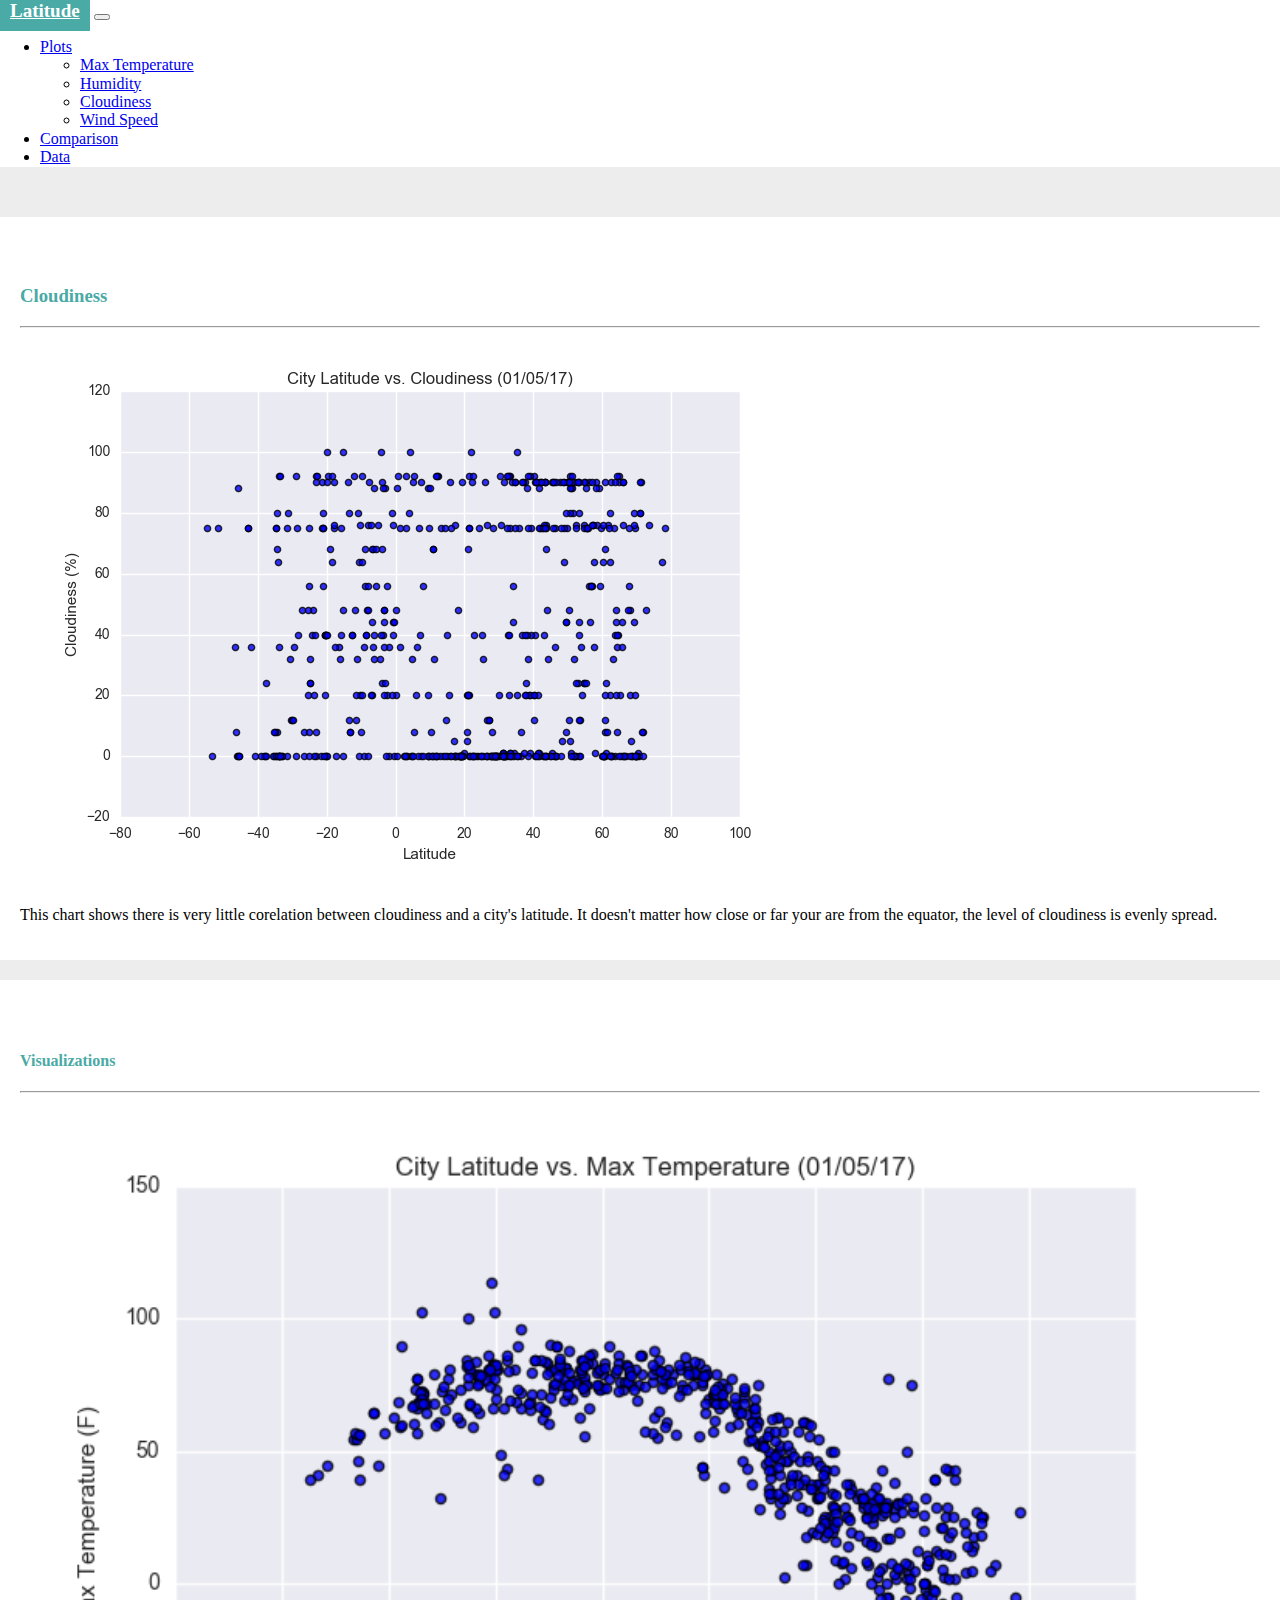
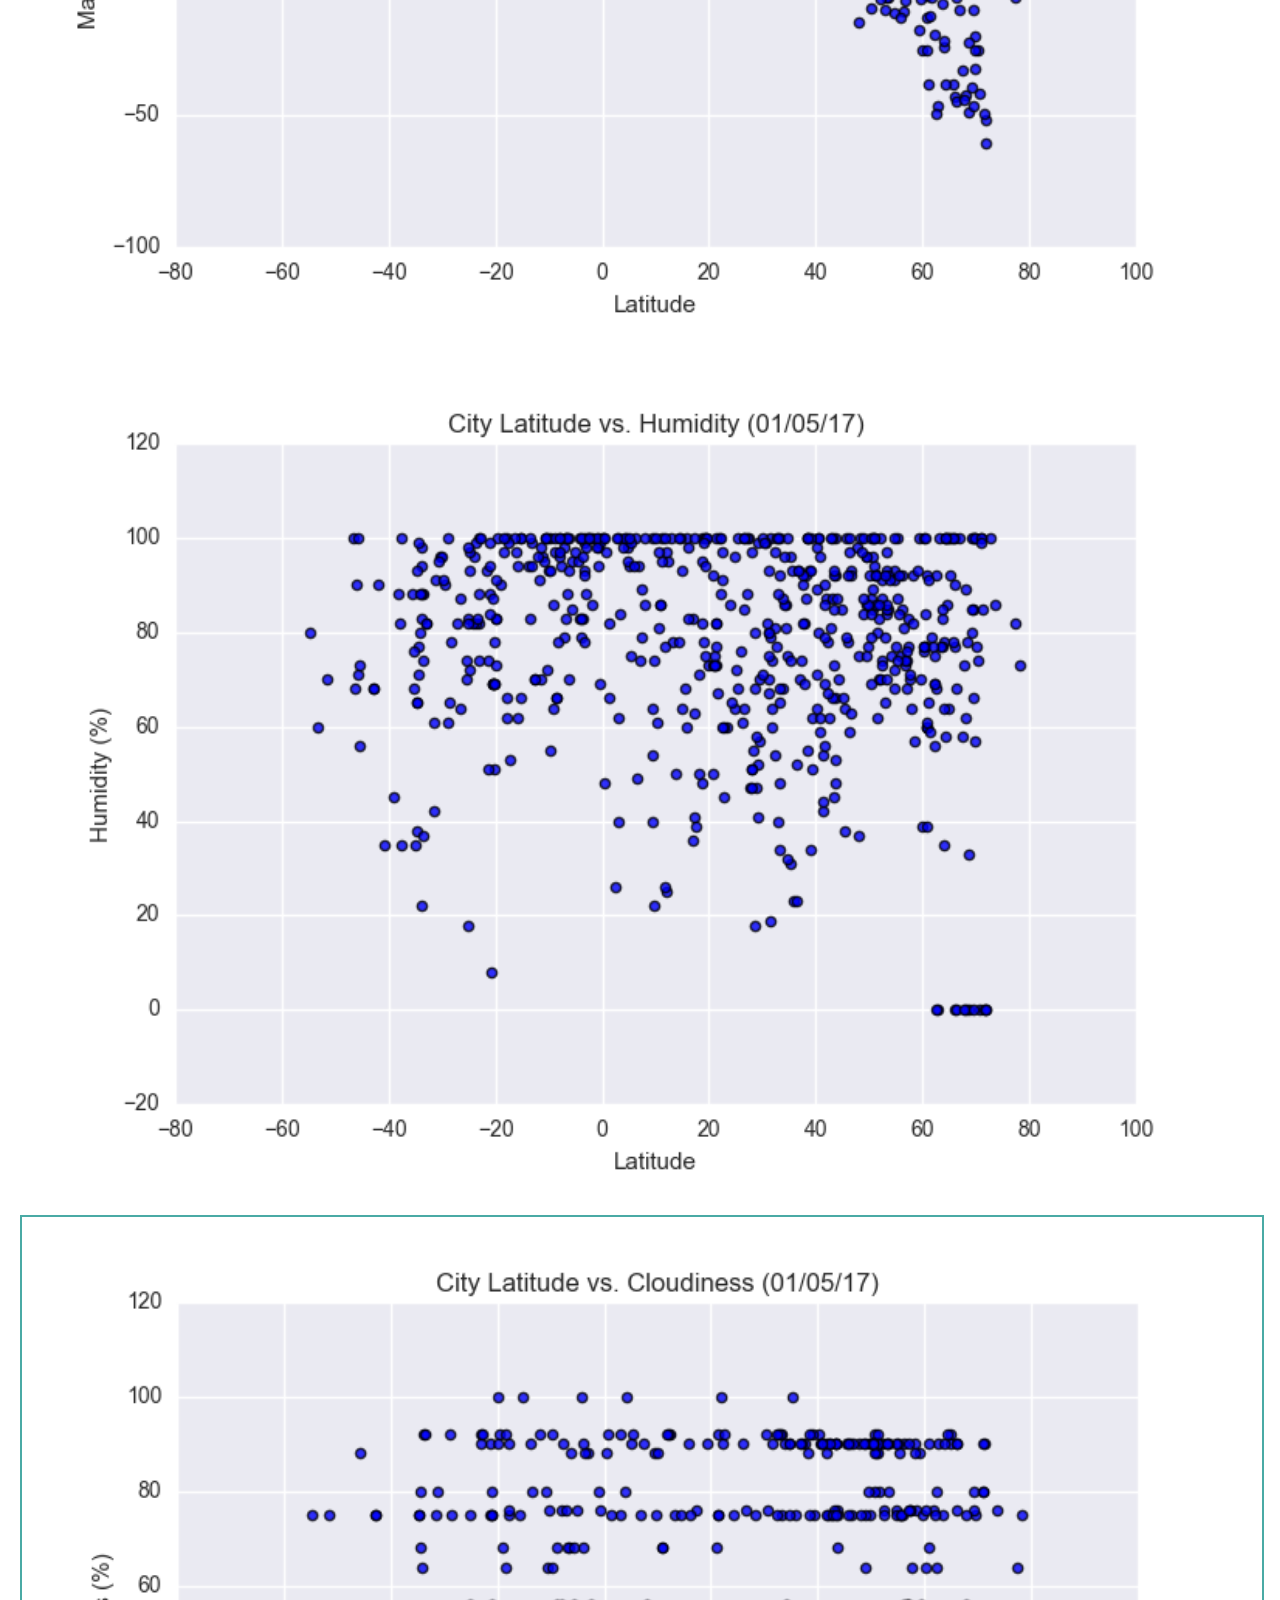
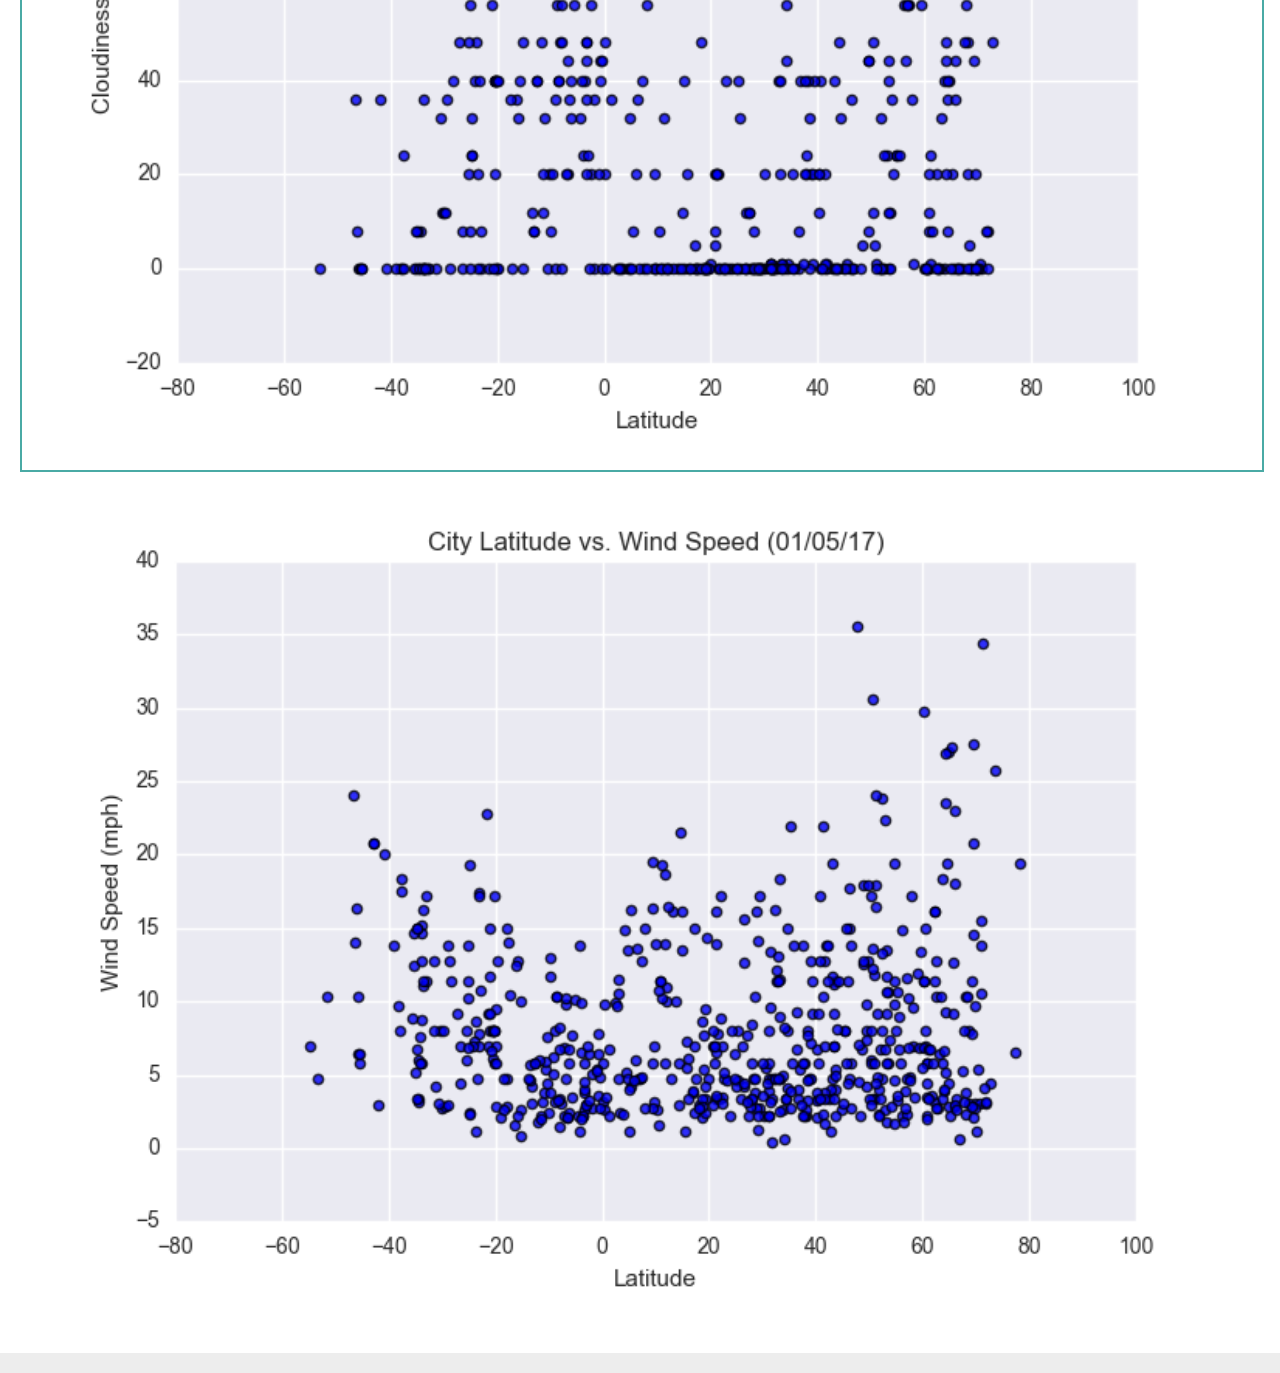
<file: WebVisualizations/visualizations/cloudiness.html>
<!doctype html>
<html lang="en">
  <head>
    <!-- Required meta tags -->
    <meta charset="utf-8">
    <meta name="viewport" content="width=device-width, initial-scale=1">

    <!-- Bootstrap CSS -->
    <link href="https://cdn.jsdelivr.net/npm/bootstrap@5.0.0-beta2/dist/css/bootstrap.min.css" 
    rel="stylesheet" integrity="sha384-BmbxuPwQa2lc/FVzBcNJ7UAyJxM6wuqIj61tLrc4wSX0szH/Ev+nYRRuWlolflfl" 
    crossorigin="anonymous">
    <!-- CSS -->
    <link rel="stylesheet" href="../Resources/normalize.css">
    <link rel="stylesheet" href="../Resources/styles.css">

    <title>Cloudiness</title>
  </head>
  <body>
    <nav class="navbar navbar-expand-lg navbar-light"  style="padding: 0px;">
        <div class="container-fluid">
          <a class="navbar-brand" href="../index.html" style="color: #fff;">Latitude</a>
          <button class="navbar-toggler" type="button" data-bs-toggle="collapse" data-bs-target="#navbarNavDropdown" aria-controls="navbarNavDropdown" aria-expanded="false" aria-label="Toggle navigation">
            <span class="navbar-toggler-icon"></span>
          </button>
          <div class="collapse navbar-collapse flex-row-reverse" id="navbarNavDropdown">
            <ul class="navbar-nav">      
              <li class="nav-item dropdown">
                <a class="nav-link dropdown-toggle" href="#" id="navbarDropdownMenuLink" role="button" data-bs-toggle="dropdown" aria-expanded="false">
                  Plots
                </a>
                <ul class="dropdown-menu" aria-labelledby="navbarDropdownMenuLink">
                    <li><a class="dropdown-item" href="max_temp.html">Max Temperature</a></li>
                    <li><a class="dropdown-item" href="humidity.html">Humidity</a></li>
                    <li><a class="dropdown-item" href="cloudiness.html">Cloudiness</a></li>
                    <li><a class="dropdown-item" href="wind_speed.html">Wind Speed</a></li>
                </ul>
              </li>
              <li class="nav-item">
                <a class="nav-link" href="../comparison.html">Comparison</a>
              </li>
              <li class="nav-item">
                <a class="nav-link" href="../data.html">Data</a>
              </li>
            </ul>
          </div>
        </div>
      </nav>
     
        <div class="container content">    
            <div class="row justify-content-center" >
              
              <div class="col-lg-auto divider">                                        
              </div>
                <div class="col-lg-6 summary">
                    <div class="col-lg-12">
                        <h3>Cloudiness</h3>
                        <hr>
                        <div>
                            <img class="img-fluid" src="../assets/images/Fig3.png" alt="cloudiness">
                        </div>
                        <p>This chart shows there is very little corelation between cloudiness and a city's latitude. It doesn't matter how close or far your are from the equator, the level of cloudiness is evenly spread.</p> 
                        
                    </div>
                </div>            
                <div class="col-lg-auto divider">
                </div> 
                <div class="col-lg-3 visualizations">
                    <div class="col-lg-12">
                        <h4>Visualizations</h4>
                        <hr>
                        <div class="row">
                            <div class="col-3 col-lg-6">
                                <a href="max_temp.html"><img src="../assets/images/Fig1.png" width="100%"  alt="temperature" ></a> 
                            </div>
                            <div class="col-3 col-lg-6">
                                <a href="humidity.html"><img src="../assets/images/Fig2.png" width="100%" alt="humidity"></a>
                            </div>                       
                            <div class="col-3 col-lg-6">
                                <a href="cloudiness.html"><img src="../assets/images/Fig3.png" width="100%"  alt="cloudiness" class="selected"></a>
                            </div>    
                            <div class="col-3 col-lg-6">
                                <a href="wind_speed.html"><img src="../assets/images/Fig4.png"width="100%"  alt="wind speed"></a>
                            </div>
                        </div>
                    </div>
                </div>
                
                <div class="col-lg-3 divider">                                        
                </div>
            </div>
        </div>       


    
    <script src="https://cdn.jsdelivr.net/npm/bootstrap@5.0.0-beta2/dist/js/bootstrap.bundle.min.js" integrity="sha384-b5kHyXgcpbZJO/tY9Ul7kGkf1S0CWuKcCD38l8YkeH8z8QjE0GmW1gYU5S9FOnJ0" crossorigin="anonymous"></script>
    <!--
    <script src="https://cdn.jsdelivr.net/npm/@popperjs/core@2.6.0/dist/umd/popper.min.js" integrity="sha384-KsvD1yqQ1/1+IA7gi3P0tyJcT3vR+NdBTt13hSJ2lnve8agRGXTTyNaBYmCR/Nwi" crossorigin="anonymous"></script>
    <script src="https://cdn.jsdelivr.net/npm/bootstrap@5.0.0-beta2/dist/js/bootstrap.min.js" integrity="sha384-nsg8ua9HAw1y0W1btsyWgBklPnCUAFLuTMS2G72MMONqmOymq585AcH49TLBQObG" crossorigin="anonymous"></script>
    -->
  </body>
</html>
</file>
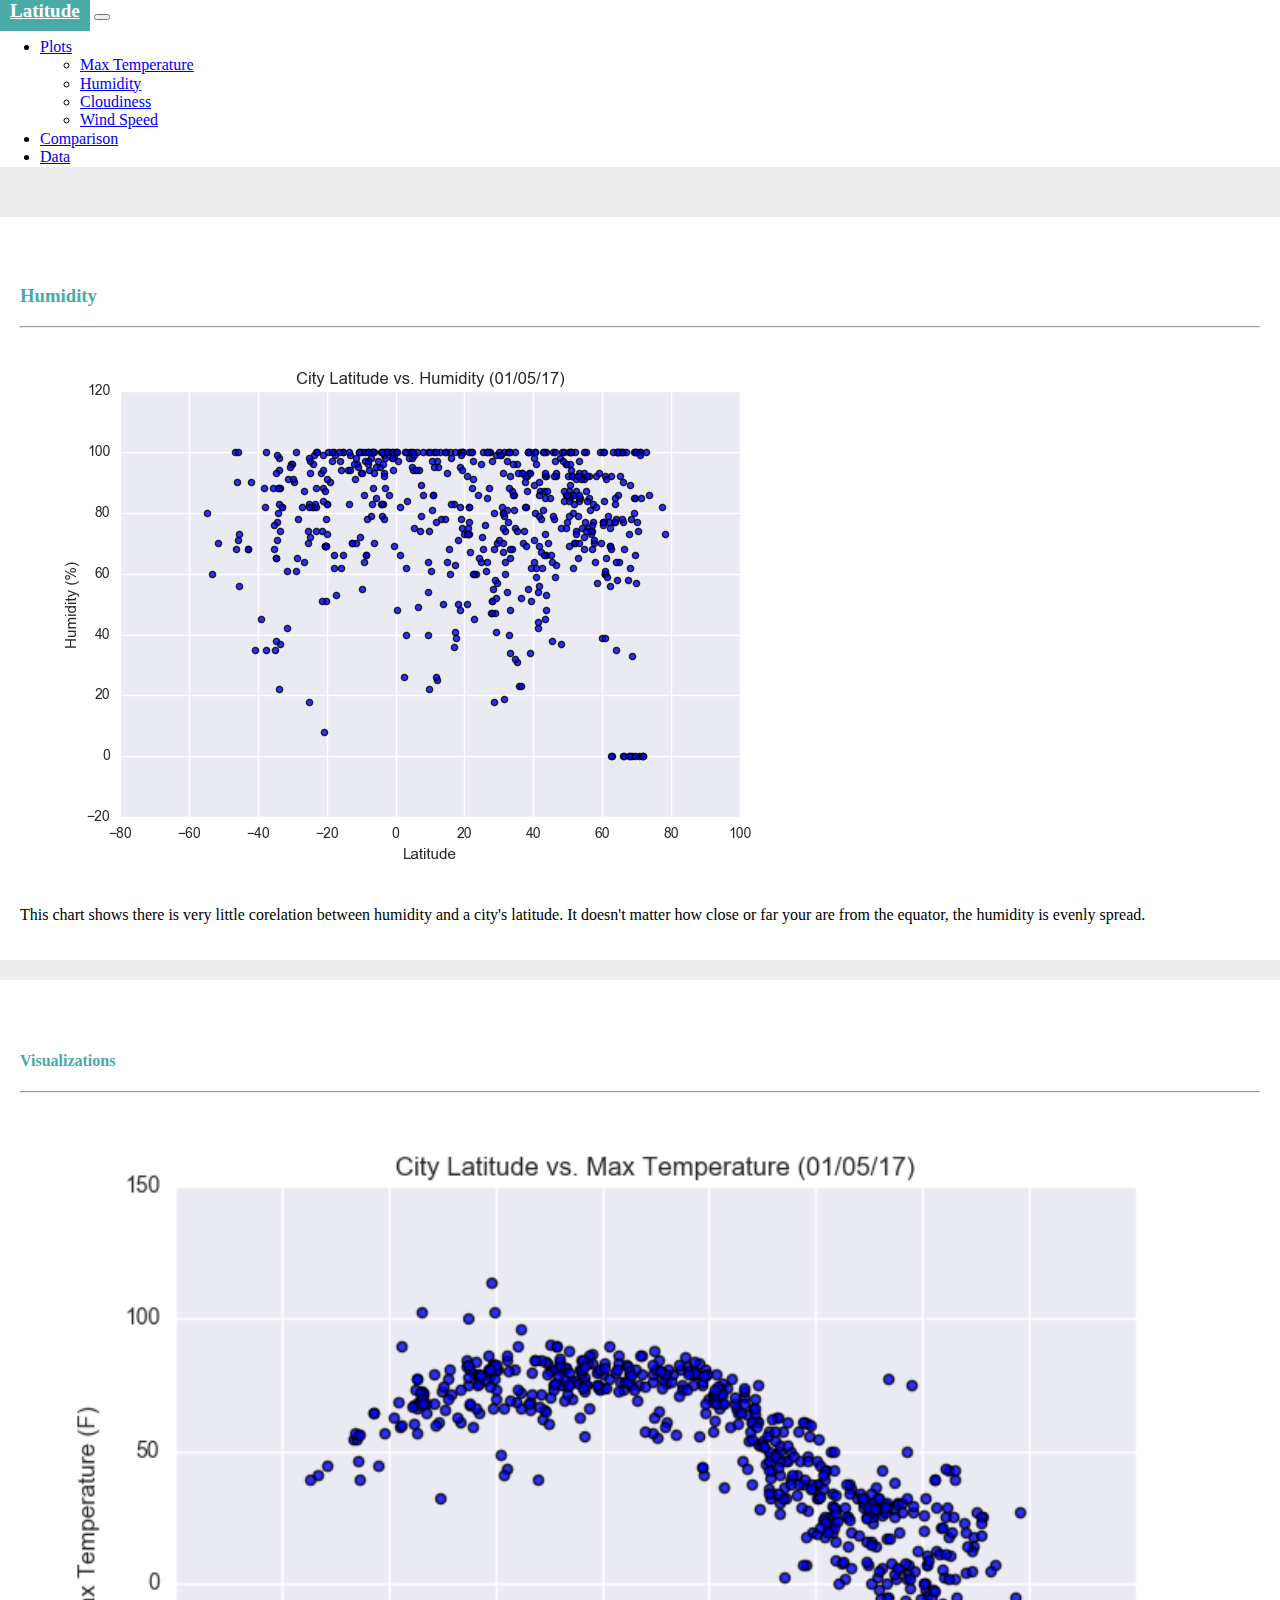
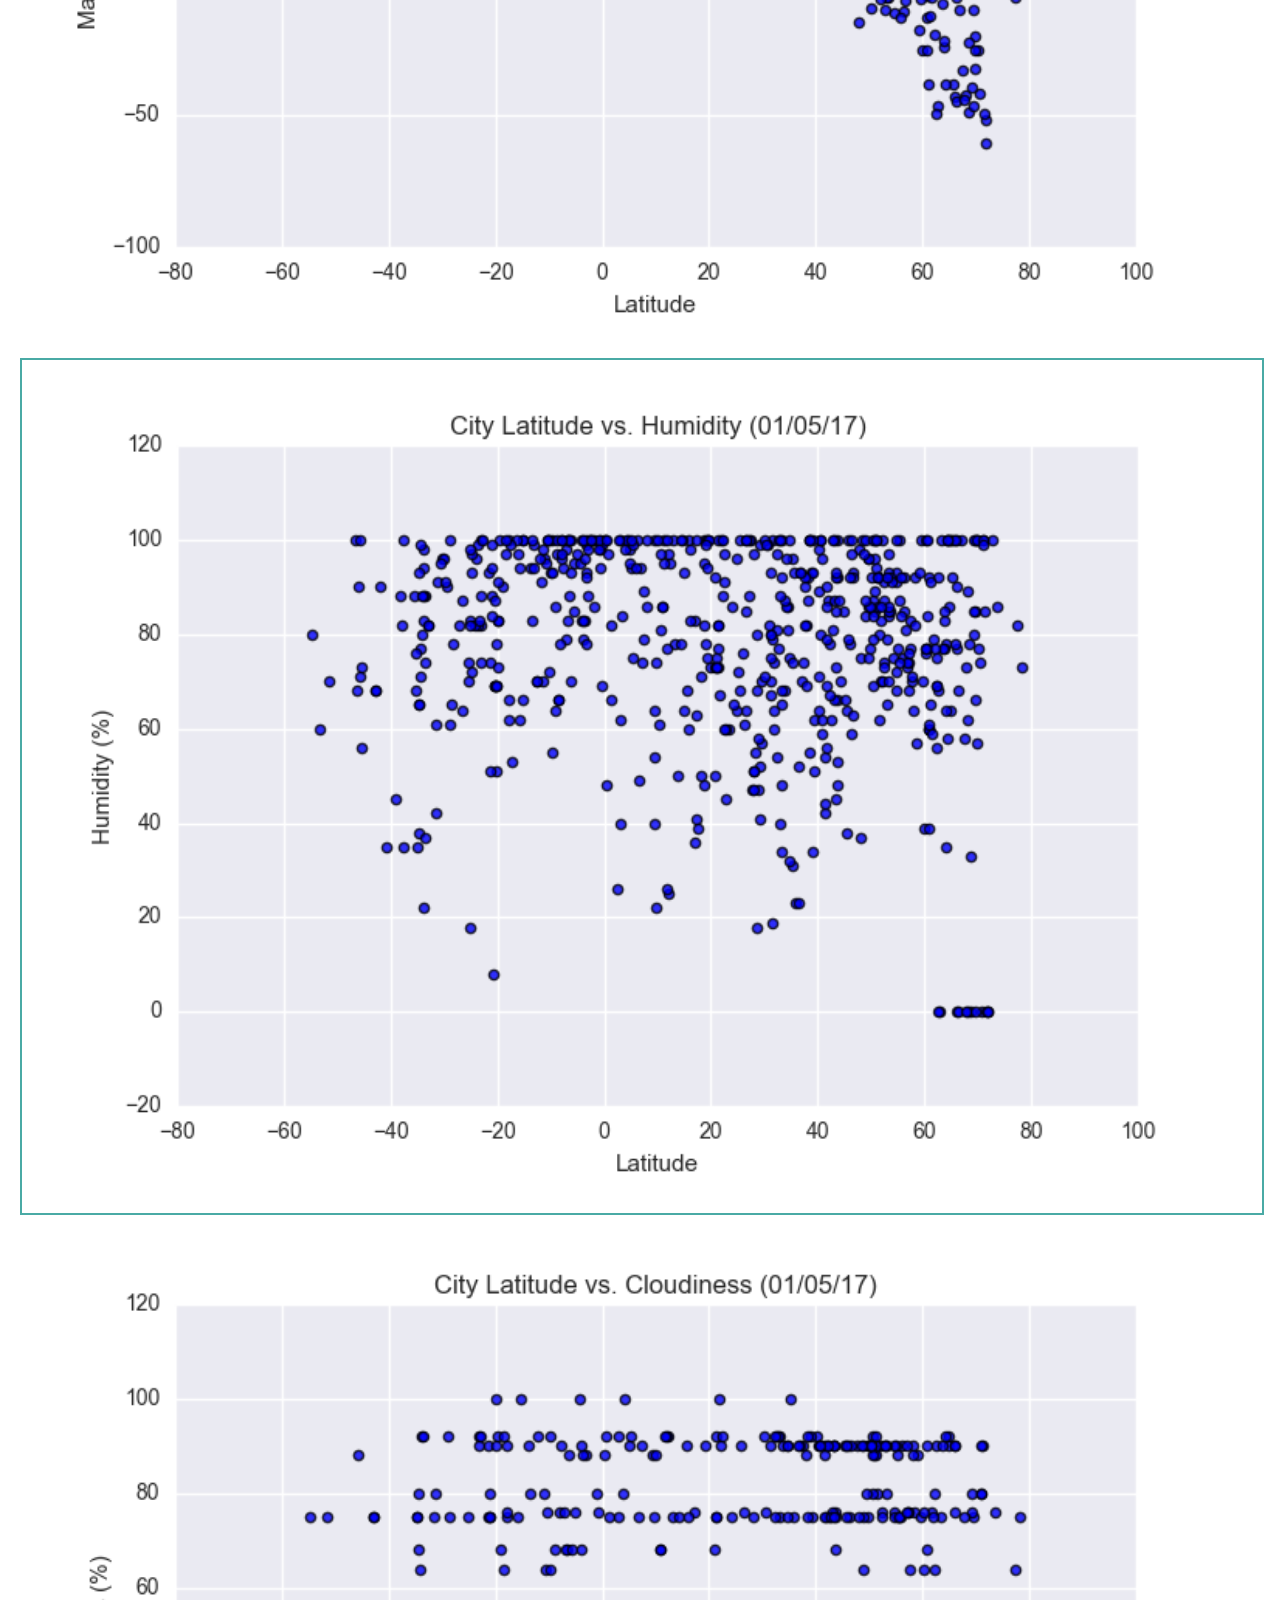
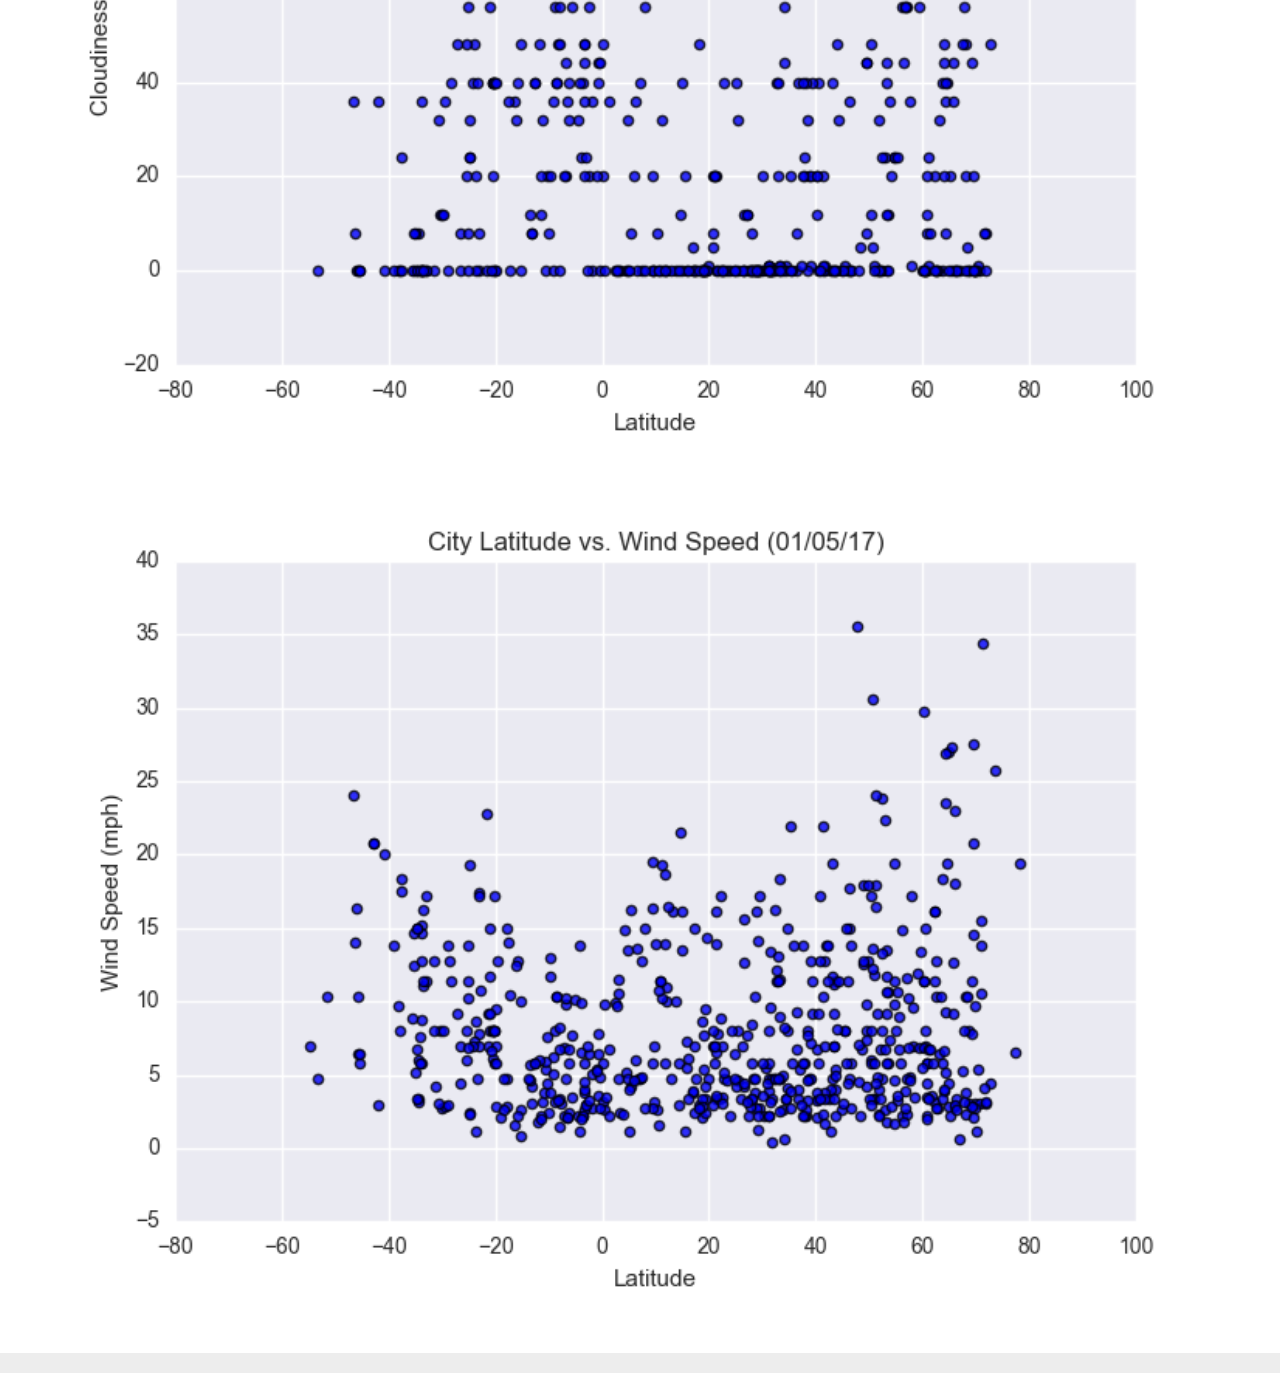
<file: WebVisualizations/visualizations/humidity.html>
<!doctype html>
<html lang="en">
  <head>
    <!-- Required meta tags -->
    <meta charset="utf-8">
    <meta name="viewport" content="width=device-width, initial-scale=1">

    <!-- Bootstrap CSS -->
    <link href="https://cdn.jsdelivr.net/npm/bootstrap@5.0.0-beta2/dist/css/bootstrap.min.css" 
    rel="stylesheet" integrity="sha384-BmbxuPwQa2lc/FVzBcNJ7UAyJxM6wuqIj61tLrc4wSX0szH/Ev+nYRRuWlolflfl" 
    crossorigin="anonymous">
    <!-- CSS -->
    <link rel="stylesheet" href="../Resources/normalize.css">
    <link rel="stylesheet" href="../Resources/styles.css">

    <title>Humidity</title>
  </head>
  <body>
    <nav class="navbar navbar-expand-lg navbar-light"  style="padding: 0px;">
        <div class="container-fluid">
          <a class="navbar-brand" href="../index.html" style="color: #fff;">Latitude</a>
          <button class="navbar-toggler" type="button" data-bs-toggle="collapse" data-bs-target="#navbarNavDropdown" aria-controls="navbarNavDropdown" aria-expanded="false" aria-label="Toggle navigation">
            <span class="navbar-toggler-icon"></span>
          </button>
          <div class="collapse navbar-collapse flex-row-reverse" id="navbarNavDropdown">
            <ul class="navbar-nav">      
              <li class="nav-item dropdown">
                <a class="nav-link dropdown-toggle" href="#" id="navbarDropdownMenuLink" role="button" data-bs-toggle="dropdown" aria-expanded="false">
                  Plots
                </a>
                <ul class="dropdown-menu" aria-labelledby="navbarDropdownMenuLink">
                    <li><a class="dropdown-item" href="max_temp.html">Max Temperature</a></li>
                    <li><a class="dropdown-item" href="humidity.html">Humidity</a></li>
                    <li><a class="dropdown-item" href="cloudiness.html">Cloudiness</a></li>
                    <li><a class="dropdown-item" href="wind_speed.html">Wind Speed</a></li>
                </ul>
              </li>
              <li class="nav-item">
                <a class="nav-link" href="../comparison.html">Comparison</a>
              </li>
              <li class="nav-item">
                <a class="nav-link" href="../data.html">Data</a>
              </li>
            </ul>
          </div>
        </div>
      </nav>
     
        <div class="container content">    
            <div class="row justify-content-center" >
              
              <div class="col-lg-auto divider">                                        
              </div>
                <div class="col-lg-6 summary">
                    <div class="col-lg-12">
                        <h3>Humidity</h3>
                        <hr>
                        <div>
                            <img class="img-fluid" src="../assets/images/Fig2.png" alt="humidity">
                        </div>
                        <p>This chart shows there is very little corelation between humidity and a city's latitude. It doesn't matter how close or far your are from the equator, the humidity is evenly spread.</p> 
                        
                    </div>
                </div>            
                <div class="col-lg-auto divider">
                </div> 
                <div class="col-lg-3 visualizations">
                    <div class="col-lg-12">
                        <h4>Visualizations</h4>
                        <hr>
                        <div class="row">
                            <div class="col-3 col-lg-6">
                                <a href="max_temp.html"><img src="../assets/images/Fig1.png" width="100%"  alt="temperature"></a> 
                            </div>
                            <div class="col-3 col-lg-6">
                                <a href="humidity.html"><img src="../assets/images/Fig2.png" width="100%" alt="humidity" class="selected"></a>
                            </div>                       
                            <div class="col-3 col-lg-6">
                                <a href="cloudiness.html"><img src="../assets/images/Fig3.png" width="100%"  alt="cloudiness"></a>
                            </div>    
                            <div class="col-3 col-lg-6">
                                <a href="wind_speed.html"><img src="../assets/images/Fig4.png"width="100%"  alt="wind speed"></a>
                            </div>
                        </div>
                    </div>
                </div>
                
                <div class="col-lg-3 divider">                                        
                </div>
            </div>
        </div>       


    
    <script src="https://cdn.jsdelivr.net/npm/bootstrap@5.0.0-beta2/dist/js/bootstrap.bundle.min.js" integrity="sha384-b5kHyXgcpbZJO/tY9Ul7kGkf1S0CWuKcCD38l8YkeH8z8QjE0GmW1gYU5S9FOnJ0" crossorigin="anonymous"></script>
    <!--
    <script src="https://cdn.jsdelivr.net/npm/@popperjs/core@2.6.0/dist/umd/popper.min.js" integrity="sha384-KsvD1yqQ1/1+IA7gi3P0tyJcT3vR+NdBTt13hSJ2lnve8agRGXTTyNaBYmCR/Nwi" crossorigin="anonymous"></script>
    <script src="https://cdn.jsdelivr.net/npm/bootstrap@5.0.0-beta2/dist/js/bootstrap.min.js" integrity="sha384-nsg8ua9HAw1y0W1btsyWgBklPnCUAFLuTMS2G72MMONqmOymq585AcH49TLBQObG" crossorigin="anonymous"></script>
    -->
  </body>
</html>
</file>
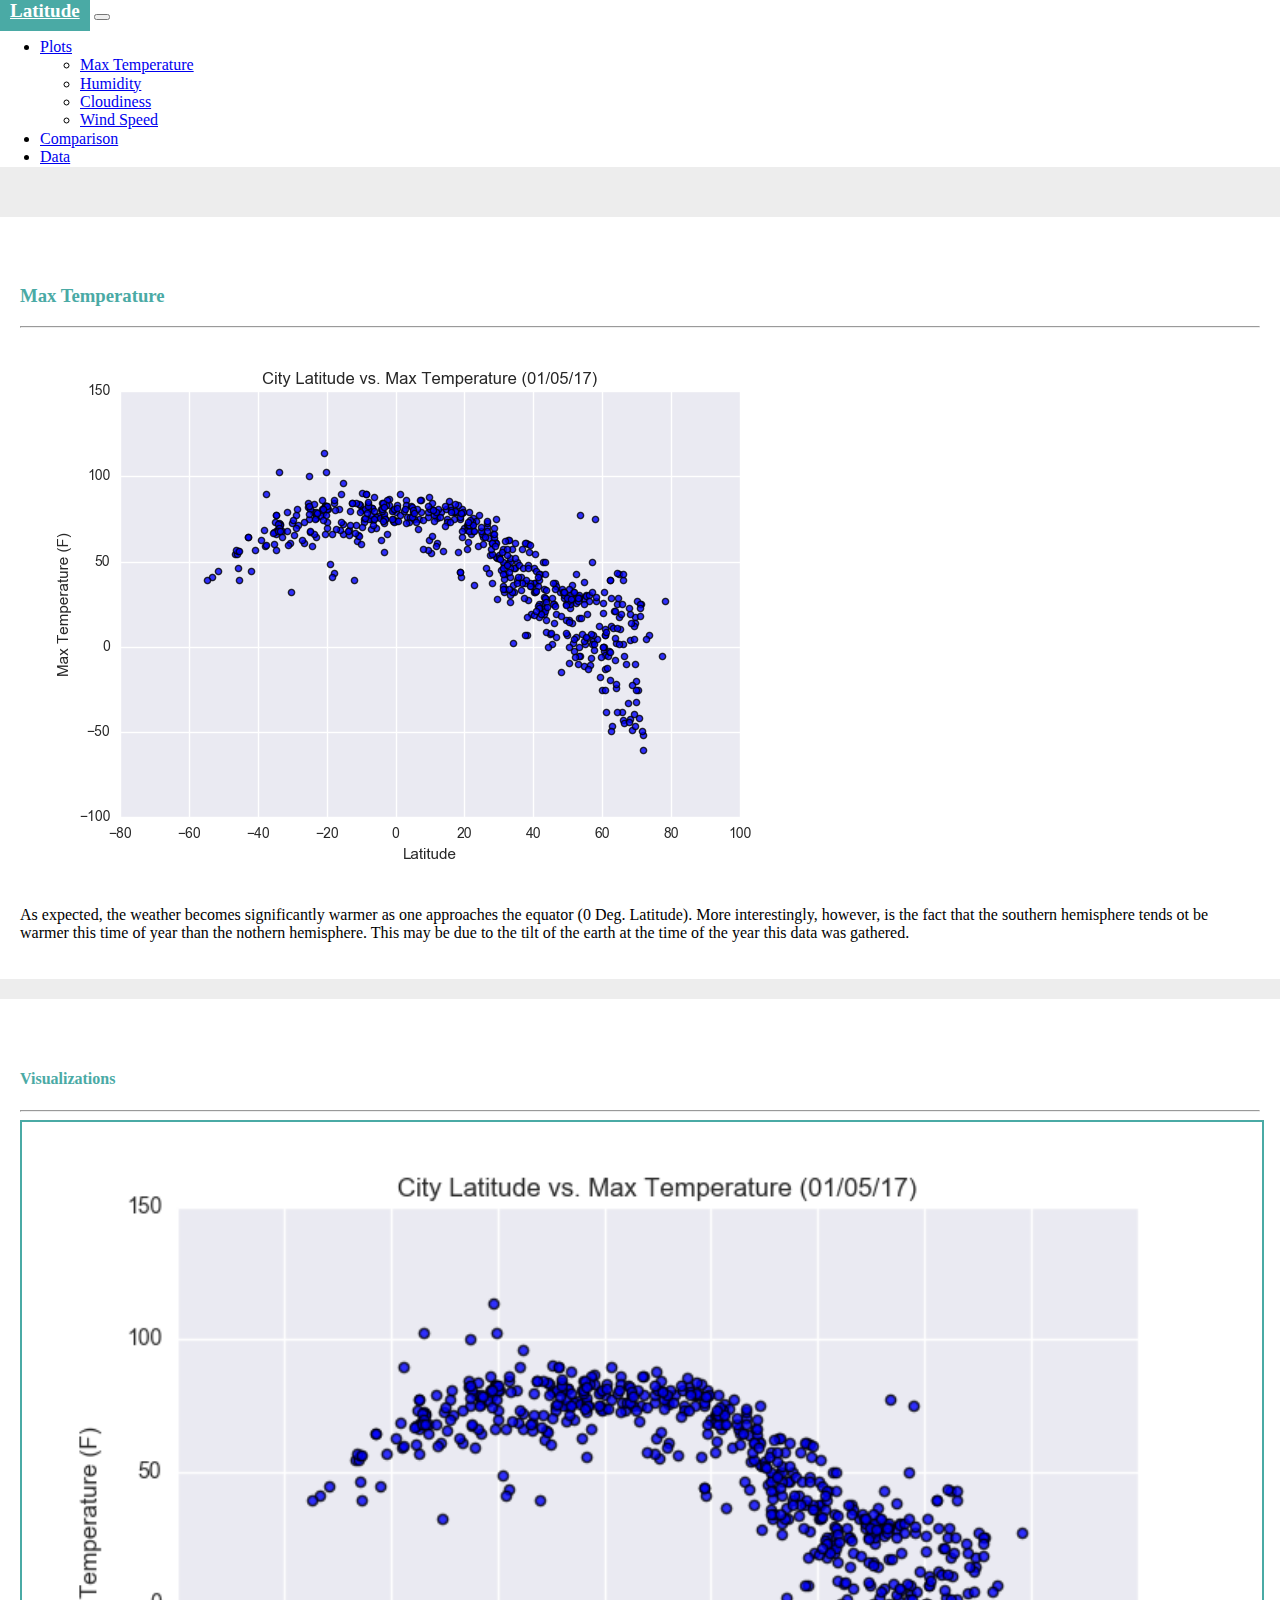
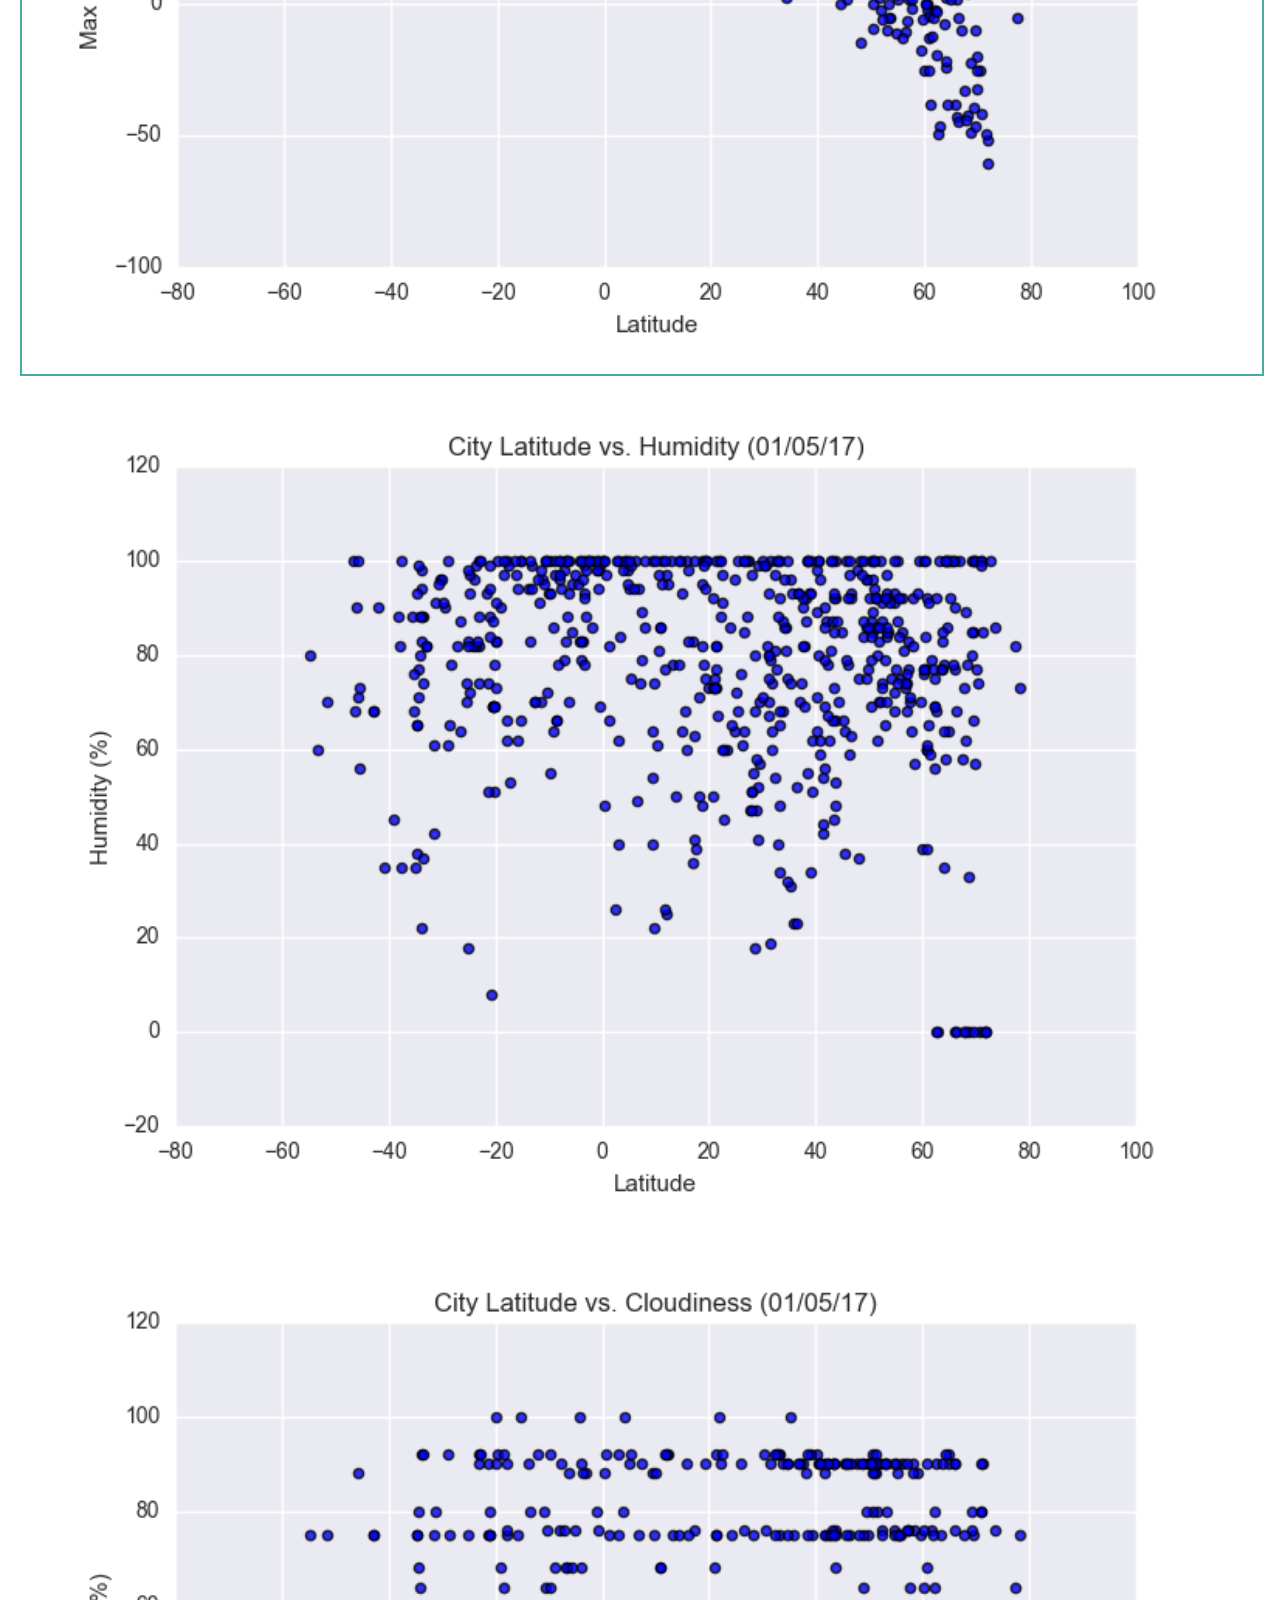
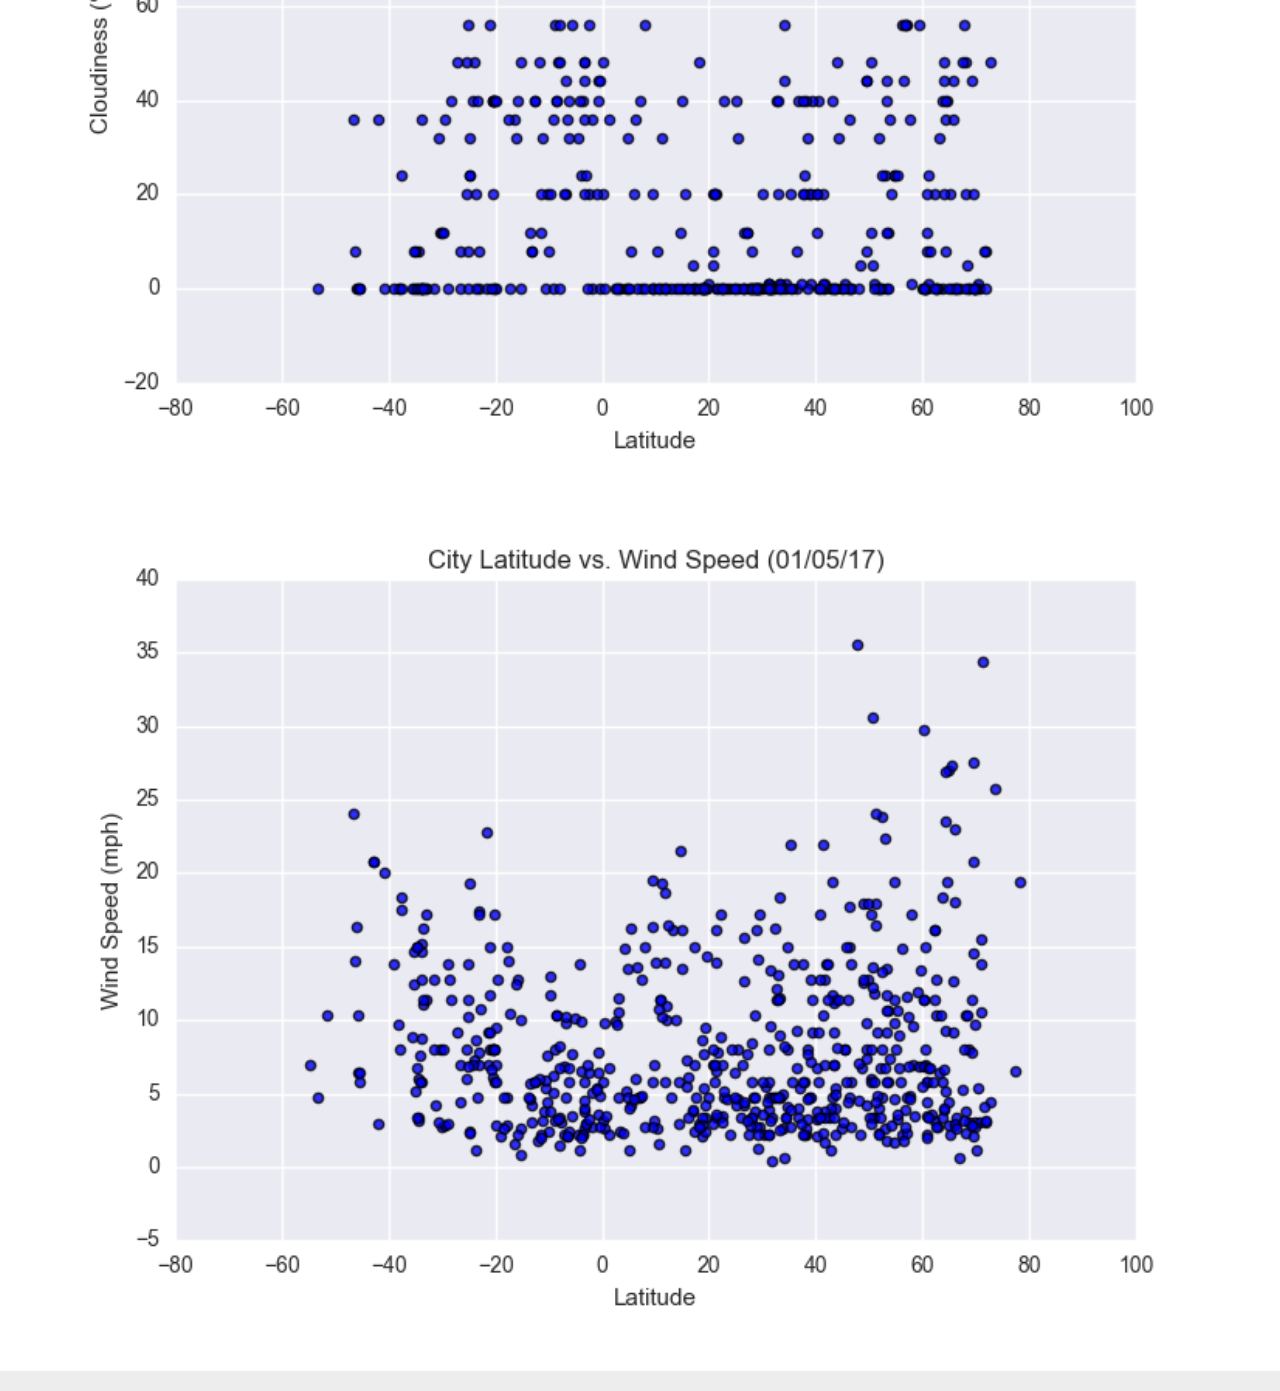
<file: WebVisualizations/visualizations/max_temp.html>
<!doctype html>
<html lang="en">
  <head>
    <!-- Required meta tags -->
    <meta charset="utf-8">
    <meta name="viewport" content="width=device-width, initial-scale=1">

    <!-- Bootstrap CSS -->
    <link href="https://cdn.jsdelivr.net/npm/bootstrap@5.0.0-beta2/dist/css/bootstrap.min.css" 
    rel="stylesheet" integrity="sha384-BmbxuPwQa2lc/FVzBcNJ7UAyJxM6wuqIj61tLrc4wSX0szH/Ev+nYRRuWlolflfl" 
    crossorigin="anonymous">
    <!-- CSS -->
    <link rel="stylesheet" href="../Resources/normalize.css">
    <link rel="stylesheet" href="../Resources/styles.css">

    <title>Max Temperature</title>
  </head>
  <body>
    <nav class="navbar navbar-expand-lg navbar-light"  style="padding: 0px;">
      <div class="container-fluid">
        <a class="navbar-brand" href="../index.html" style="color: #fff;">Latitude</a>
        <button class="navbar-toggler" type="button" data-bs-toggle="collapse" data-bs-target="#navbarNavDropdown" aria-controls="navbarNavDropdown" aria-expanded="false" aria-label="Toggle navigation">
          <span class="navbar-toggler-icon"></span>
        </button>
        <div class="collapse navbar-collapse flex-row-reverse" id="navbarNavDropdown">
          <ul class="navbar-nav">      
            <li class="nav-item dropdown">
              <a class="nav-link dropdown-toggle" href="#" id="navbarDropdownMenuLink" role="button" data-bs-toggle="dropdown" aria-expanded="false">
                Plots
              </a>
              <ul class="dropdown-menu" aria-labelledby="navbarDropdownMenuLink">
                <li><a class="dropdown-item" href="max_temp.html">Max Temperature</a></li>
                <li><a class="dropdown-item" href="humidity.html">Humidity</a></li>
                <li><a class="dropdown-item" href="cloudiness.html">Cloudiness</a></li>
                <li><a class="dropdown-item" href="wind_speed.html">Wind Speed</a></li>
              </ul>
            </li>
            <li class="nav-item">
              <a class="nav-link" href="../comparison.html">Comparison</a>
            </li>
            <li class="nav-item">
              <a class="nav-link" href="../data.html">Data</a>
            </li>
          </ul>
        </div>
      </div>
    </nav>
     
        <div class="container content">    
            <div class="row justify-content-center" >
              
              <div class="col-lg-auto divider">                                        
              </div>
                <div class="col-lg-6 summary">
                    <div class="col-lg-12">
                        <h3>Max Temperature </h3>
                        <hr>
                        <div>
                            <img class="img-fluid" src="../assets/images/Fig1.png " alt="temperature">
                        </div>
                        <p>As expected, the weather becomes significantly warmer as one approaches the equator (0 Deg. Latitude). More interestingly, however, is the fact that the southern hemisphere tends ot be warmer this time of year than the nothern hemisphere. This may be due to the tilt of the earth at the time of the year this data was gathered.</p> 
                        
                    </div>
                </div>            
                <div class="col-lg-auto divider">
                </div> 
                <div class="col-lg-3 visualizations">
                    <div class="col-lg-12">
                        <h4>Visualizations</h4>
                        <hr>
                        <div class="row">
                            <div class="col-3 col-lg-6">
                                <a href="max_temp.html"><img src="../assets/images/Fig1.png" width="100%"  alt="temperature" class="selected"></a> 
                            </div>
                            <div class="col-3 col-lg-6">
                                <a href="humidity.html"><img src="../assets/images/Fig2.png" width="100%" alt="humidity"></a>
                            </div>                       
                            <div class="col-3 col-lg-6">
                                <a href="cloudiness.html"><img src="../assets/images/Fig3.png" width="100%"  alt="cloudiness"></a>
                            </div>    
                            <div class="col-3 col-lg-6">
                                <a href="wind_speed.html"><img src="../assets/images/Fig4.png"width="100%"  alt="wind speed"></a>
                            </div>
                        </div>
                    </div>
                </div>
                
                <div class="col-lg-3 divider">                                        
                </div>
            </div>
        </div>       


    
    <script src="https://cdn.jsdelivr.net/npm/bootstrap@5.0.0-beta2/dist/js/bootstrap.bundle.min.js" integrity="sha384-b5kHyXgcpbZJO/tY9Ul7kGkf1S0CWuKcCD38l8YkeH8z8QjE0GmW1gYU5S9FOnJ0" crossorigin="anonymous"></script>
    <!--
    <script src="https://cdn.jsdelivr.net/npm/@popperjs/core@2.6.0/dist/umd/popper.min.js" integrity="sha384-KsvD1yqQ1/1+IA7gi3P0tyJcT3vR+NdBTt13hSJ2lnve8agRGXTTyNaBYmCR/Nwi" crossorigin="anonymous"></script>
    <script src="https://cdn.jsdelivr.net/npm/bootstrap@5.0.0-beta2/dist/js/bootstrap.min.js" integrity="sha384-nsg8ua9HAw1y0W1btsyWgBklPnCUAFLuTMS2G72MMONqmOymq585AcH49TLBQObG" crossorigin="anonymous"></script>
    -->
  </body>
</html>
</file>
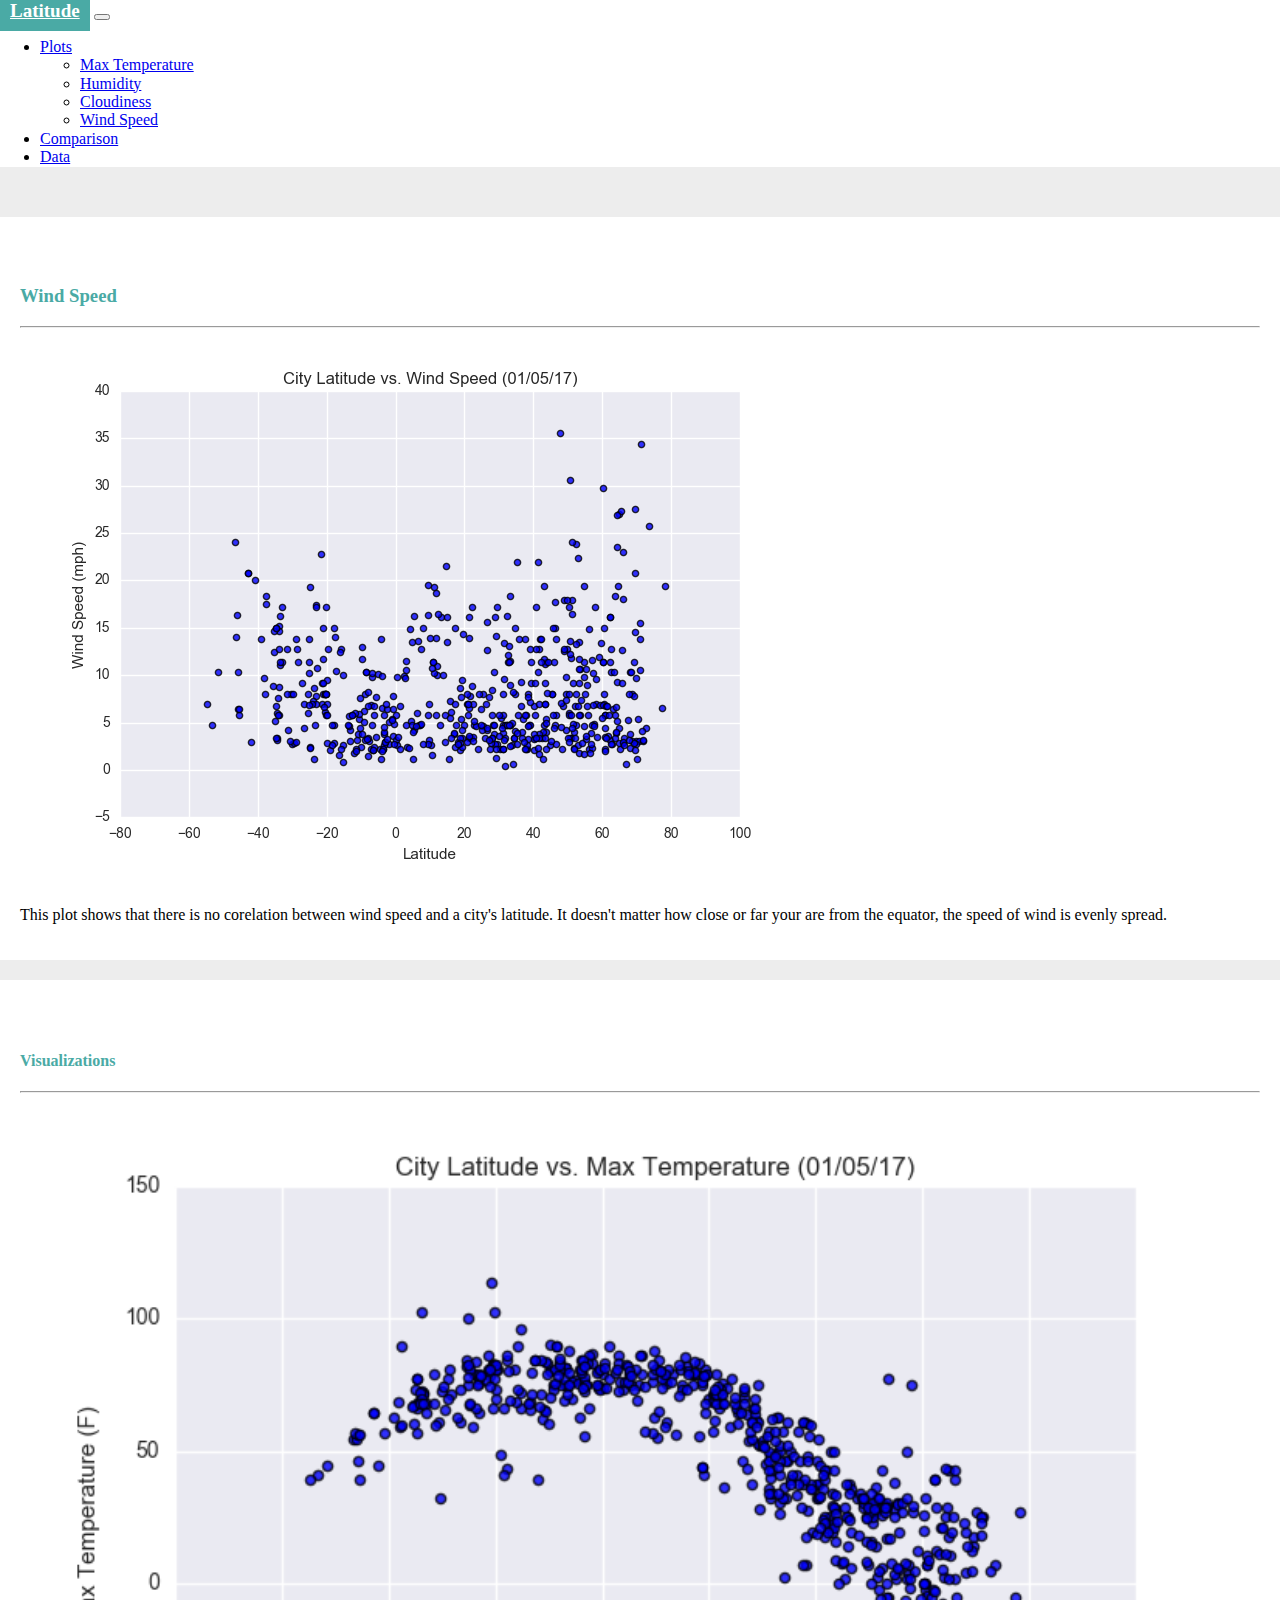
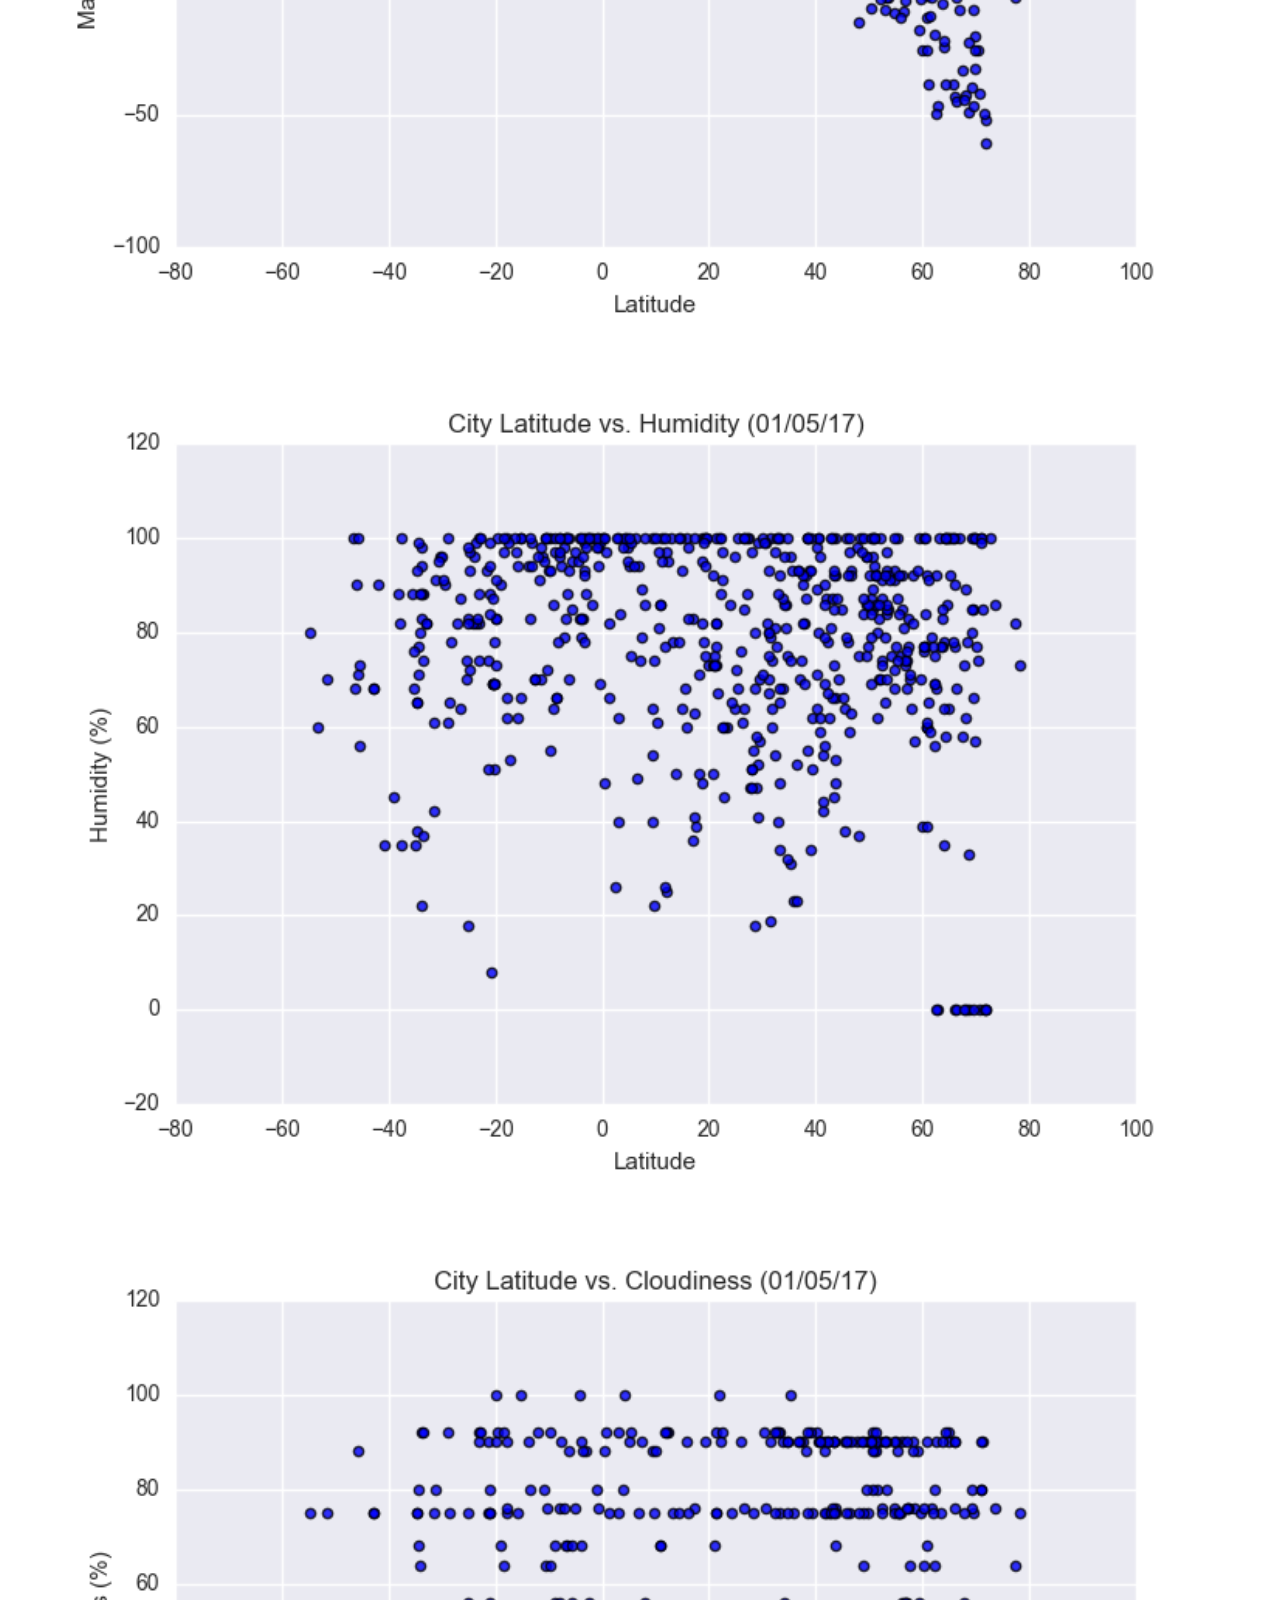
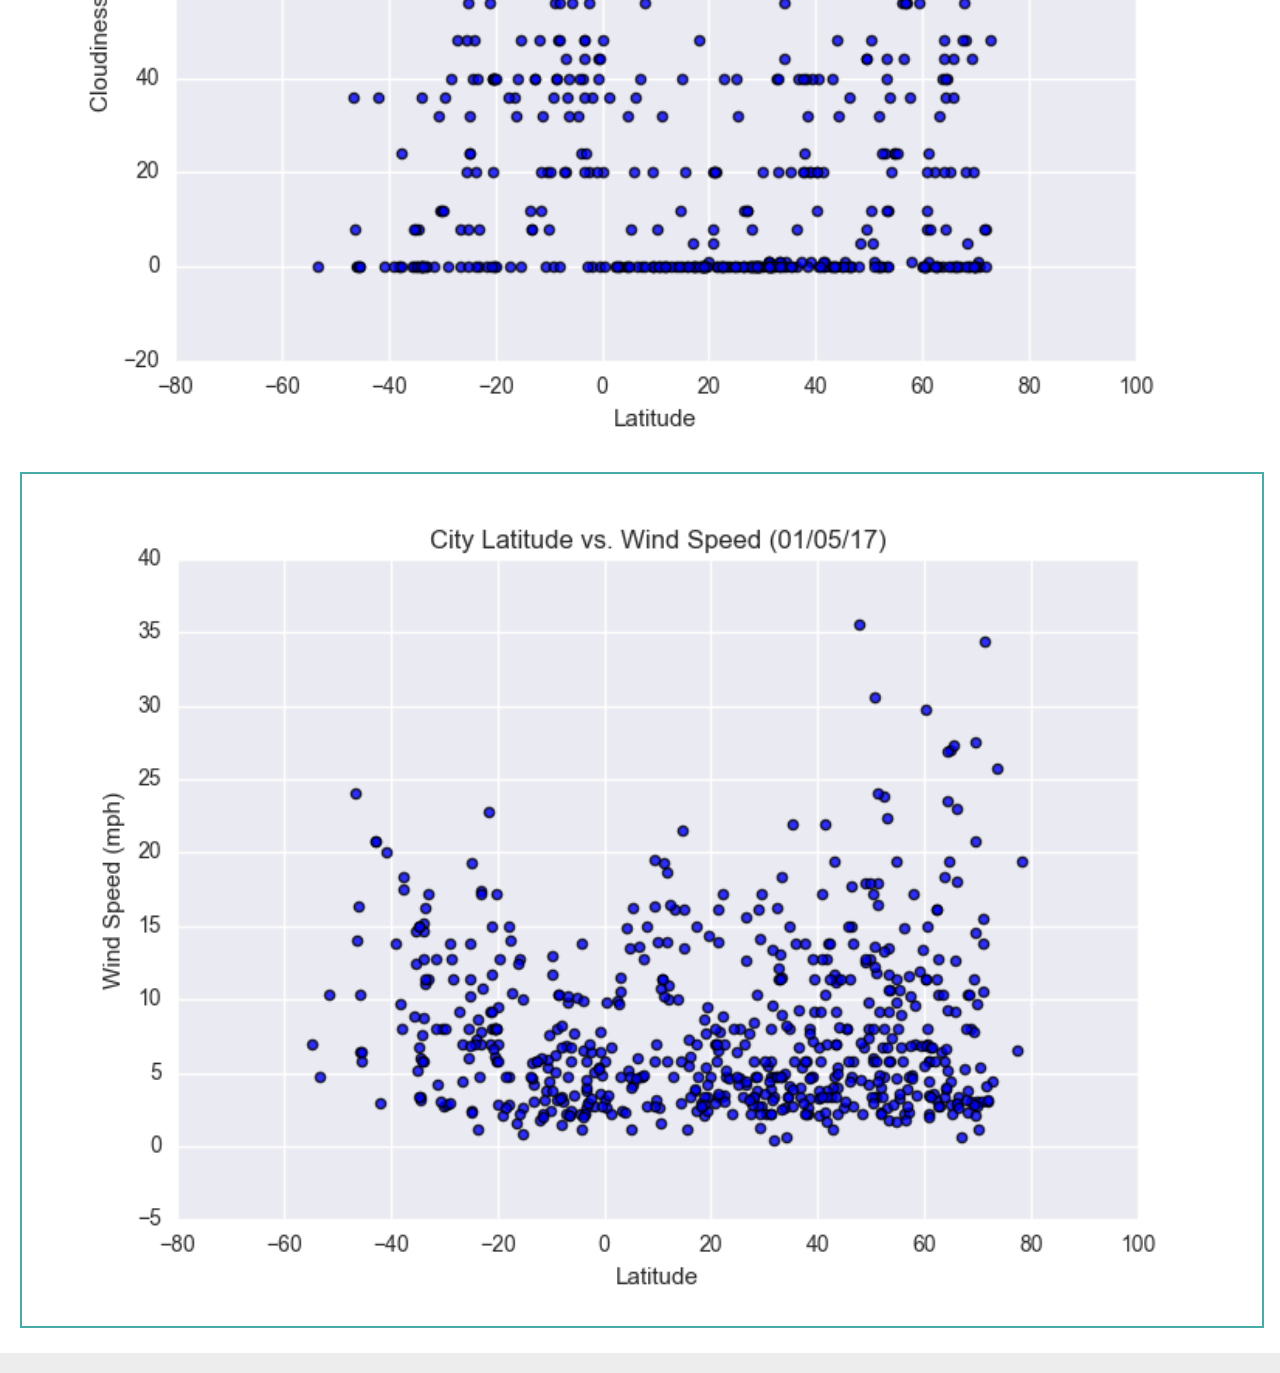
<file: WebVisualizations/visualizations/wind_speed.html>
<!doctype html>
<html lang="en">
  <head>
    <!-- Required meta tags -->
    <meta charset="utf-8">
    <meta name="viewport" content="width=device-width, initial-scale=1">

    <!-- Bootstrap CSS -->
    <link href="https://cdn.jsdelivr.net/npm/bootstrap@5.0.0-beta2/dist/css/bootstrap.min.css" 
    rel="stylesheet" integrity="sha384-BmbxuPwQa2lc/FVzBcNJ7UAyJxM6wuqIj61tLrc4wSX0szH/Ev+nYRRuWlolflfl" 
    crossorigin="anonymous">
    <!-- CSS -->
    <link rel="stylesheet" href="../Resources/normalize.css">
    <link rel="stylesheet" href="../Resources/styles.css">

    <title>Wind Speed</title>
  </head>
  <body>
    <nav class="navbar navbar-expand-lg navbar-light"  style="padding: 0px;">
        <div class="container-fluid">
          <a class="navbar-brand" href="../index.html" style="color: #fff;">Latitude</a>
          <button class="navbar-toggler" type="button" data-bs-toggle="collapse" data-bs-target="#navbarNavDropdown" aria-controls="navbarNavDropdown" aria-expanded="false" aria-label="Toggle navigation">
            <span class="navbar-toggler-icon"></span>
          </button>
          <div class="collapse navbar-collapse flex-row-reverse" id="navbarNavDropdown">
            <ul class="navbar-nav">      
              <li class="nav-item dropdown">
                <a class="nav-link dropdown-toggle" href="#" id="navbarDropdownMenuLink" role="button" data-bs-toggle="dropdown" aria-expanded="false">
                  Plots
                </a>
                <ul class="dropdown-menu" aria-labelledby="navbarDropdownMenuLink">
                    <li><a class="dropdown-item" href="max_temp.html">Max Temperature</a></li>
                    <li><a class="dropdown-item" href="humidity.html">Humidity</a></li>
                    <li><a class="dropdown-item" href="cloudiness.html">Cloudiness</a></li>
                    <li><a class="dropdown-item" href="wind_speed.html">Wind Speed</a></li>
                </ul>
              </li>
              <li class="nav-item">
                <a class="nav-link" href="../comparison.html">Comparison</a>
              </li>
              <li class="nav-item">
                <a class="nav-link" href="../data.html">Data</a>
              </li>
            </ul>
          </div>
        </div>
      </nav>
     
        <div class="container content">    
            <div class="row justify-content-center" >
              
              <div class="col-lg-auto divider">                                        
              </div>
                <div class="col-lg-6 summary">
                    <div class="col-lg-12">
                        <h3>Wind Speed</h3>
                        <hr>
                        <div>
                            <img class="img-fluid" src="../assets/images/Fig4.png" alt="windspeed">
                        </div>
                        <p>This plot shows that there is no corelation between wind speed and a city's latitude. It doesn't matter how close or far your are from the equator, the speed of wind is evenly spread.</p> 
                        
                    </div>
                </div>            
                <div class="col-lg-auto divider">
                </div> 
                <div class="col-lg-3 visualizations">
                    <div class="col-lg-12">
                        <h4>Visualizations</h4>
                        <hr>
                        <div class="row">
                            <div class="col-3 col-lg-6">
                                <a href="max_temp.html"><img src="../assets/images/Fig1.png" width="100%"  alt="temperature" ></a> 
                            </div>
                            <div class="col-3 col-lg-6">
                                <a href="humidity.html"><img src="../assets/images/Fig2.png" width="100%" alt="humidity"></a>
                            </div>                       
                            <div class="col-3 col-lg-6">
                                <a href="cloudiness.html"><img src="../assets/images/Fig3.png" width="100%"  alt="cloudiness"></a>
                            </div>    
                            <div class="col-3 col-lg-6">
                                <a href="wind_speed.html"><img src="../assets/images/Fig4.png"width="100%"  alt="wind speed" class="selected"></a>
                            </div>
                        </div>
                    </div>
                </div>
                
                <div class="col-lg-3 divider">                                        
                </div>
            </div>
        </div>       


    
    <script src="https://cdn.jsdelivr.net/npm/bootstrap@5.0.0-beta2/dist/js/bootstrap.bundle.min.js" integrity="sha384-b5kHyXgcpbZJO/tY9Ul7kGkf1S0CWuKcCD38l8YkeH8z8QjE0GmW1gYU5S9FOnJ0" crossorigin="anonymous"></script>
    <!--
    <script src="https://cdn.jsdelivr.net/npm/@popperjs/core@2.6.0/dist/umd/popper.min.js" integrity="sha384-KsvD1yqQ1/1+IA7gi3P0tyJcT3vR+NdBTt13hSJ2lnve8agRGXTTyNaBYmCR/Nwi" crossorigin="anonymous"></script>
    <script src="https://cdn.jsdelivr.net/npm/bootstrap@5.0.0-beta2/dist/js/bootstrap.min.js" integrity="sha384-nsg8ua9HAw1y0W1btsyWgBklPnCUAFLuTMS2G72MMONqmOymq585AcH49TLBQObG" crossorigin="anonymous"></script>
    -->
  </body>
</html>
</file>
<file: WebVisualizations/Resources/styles.css>
body {
    background-color: #ededed;
}

nav{
    background-color: #fff;
    padding: 0px;
}

h3,
h4,
h5 {
    font-family: Georgia, 'Times New Roman', Times, serif;
    font-weight: bolder;
    color: #4aaaa5;
}

.navbar-brand {
    background-color: #4aaaa5; 
    font-family: Georgia, serif;
    font-size: 19px; 
    color: #fff; 
    font-weight: bolder; 
    padding: 10px;
}
.txtwrap{
    float: left;
    margin: 10px;
}
.content {
    
    margin-top: 30px;
    
    
}
.summary,
.visualizations
{
    background-color: #fff;
    padding-top: 50px;
    padding-right: 20px;
    padding-left: 20px;
    padding-bottom: 20px;
}
.comparison{
    background-color: #fff;
    padding-top: 50px;
    padding-right: 40px;
    padding-left: 40px;
    padding-bottom: 20px;
}

.divider
{
    background-color: #ededed;
    padding: 10px;
}
.selected{
    border: #4aaaa5 2px solid;
}


@media (max-width:991px){
    nav{
        background-color: #4aaaa5;
        padding: 0px;
    }
    
    .content{
        margin-top: 0px;
    }
    .divider,
    .container-fluid{
    padding: 0px;    
    }
    .collapse{
        background-color: #fff;
        padding-left: 10px;
              
    }
    .dropdown-toggle {
        background-color: #e7e7e7;
        
    }   
    
}
</file>
